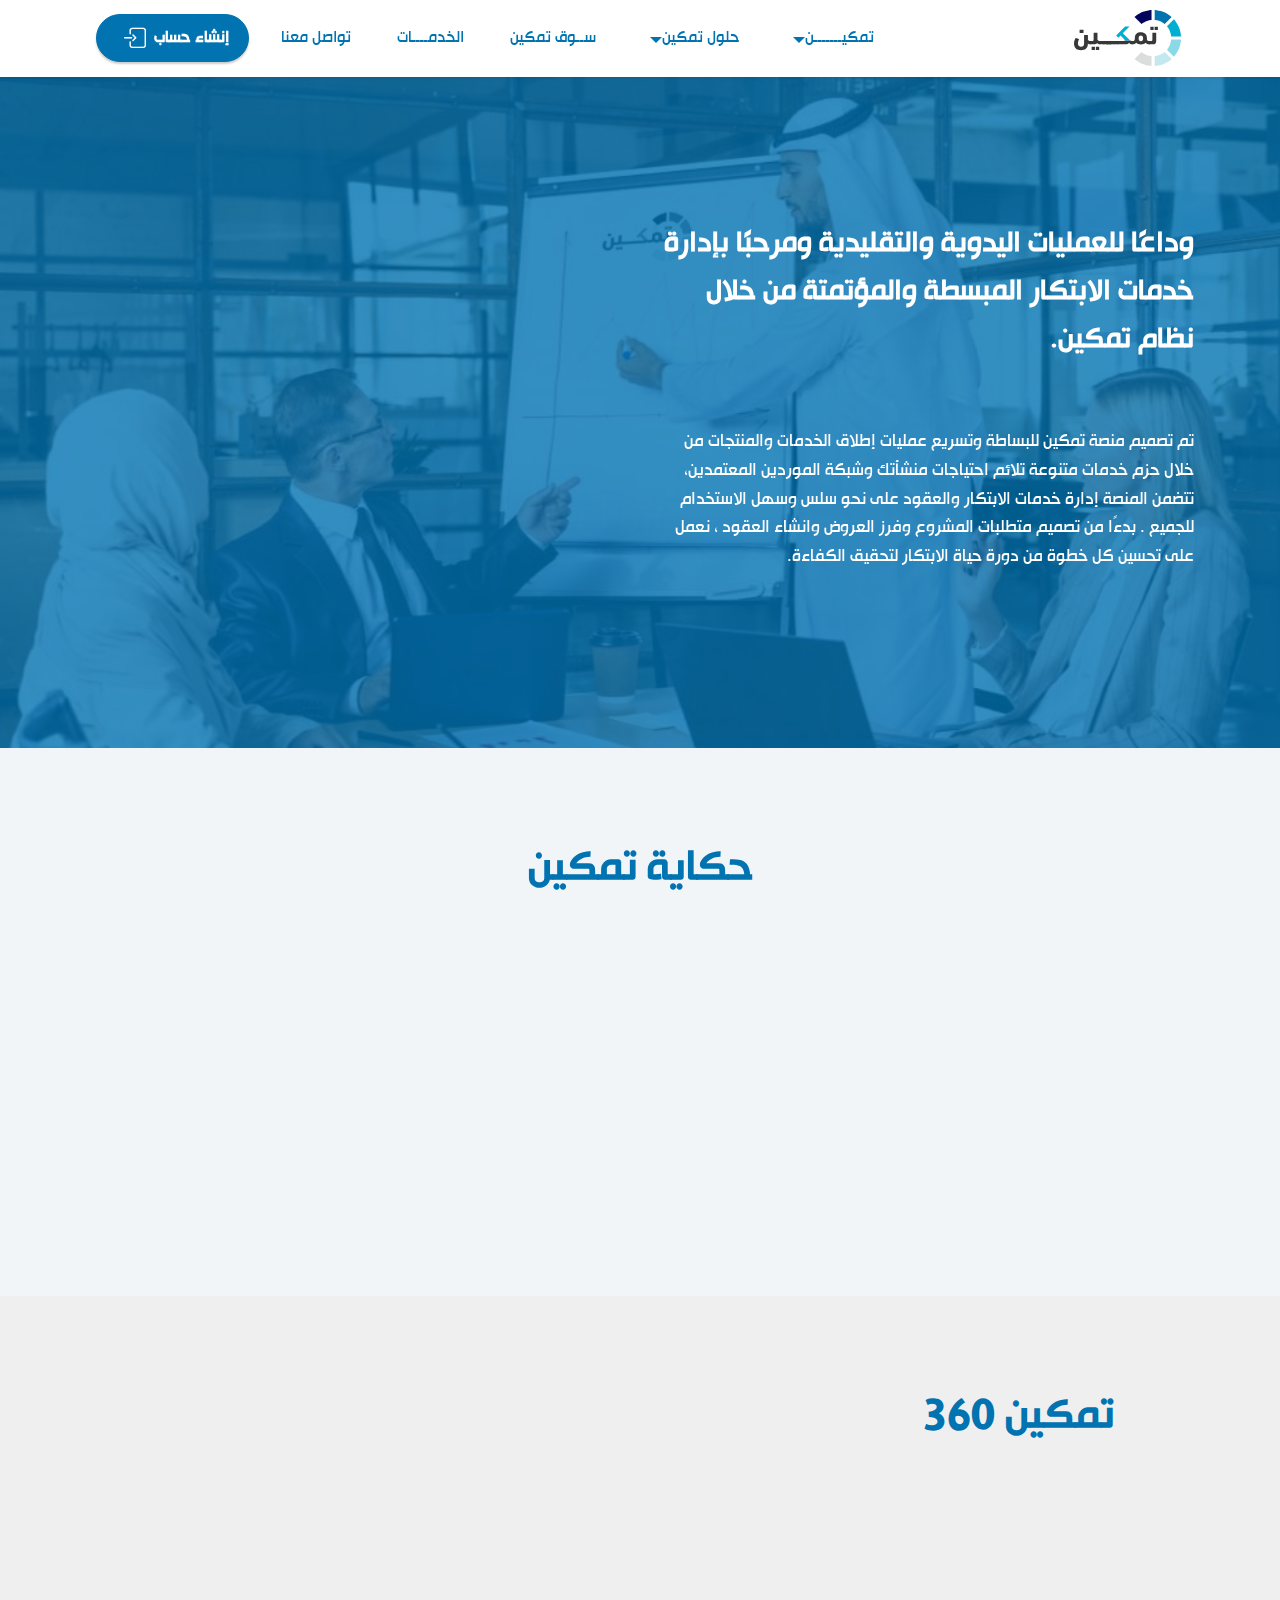
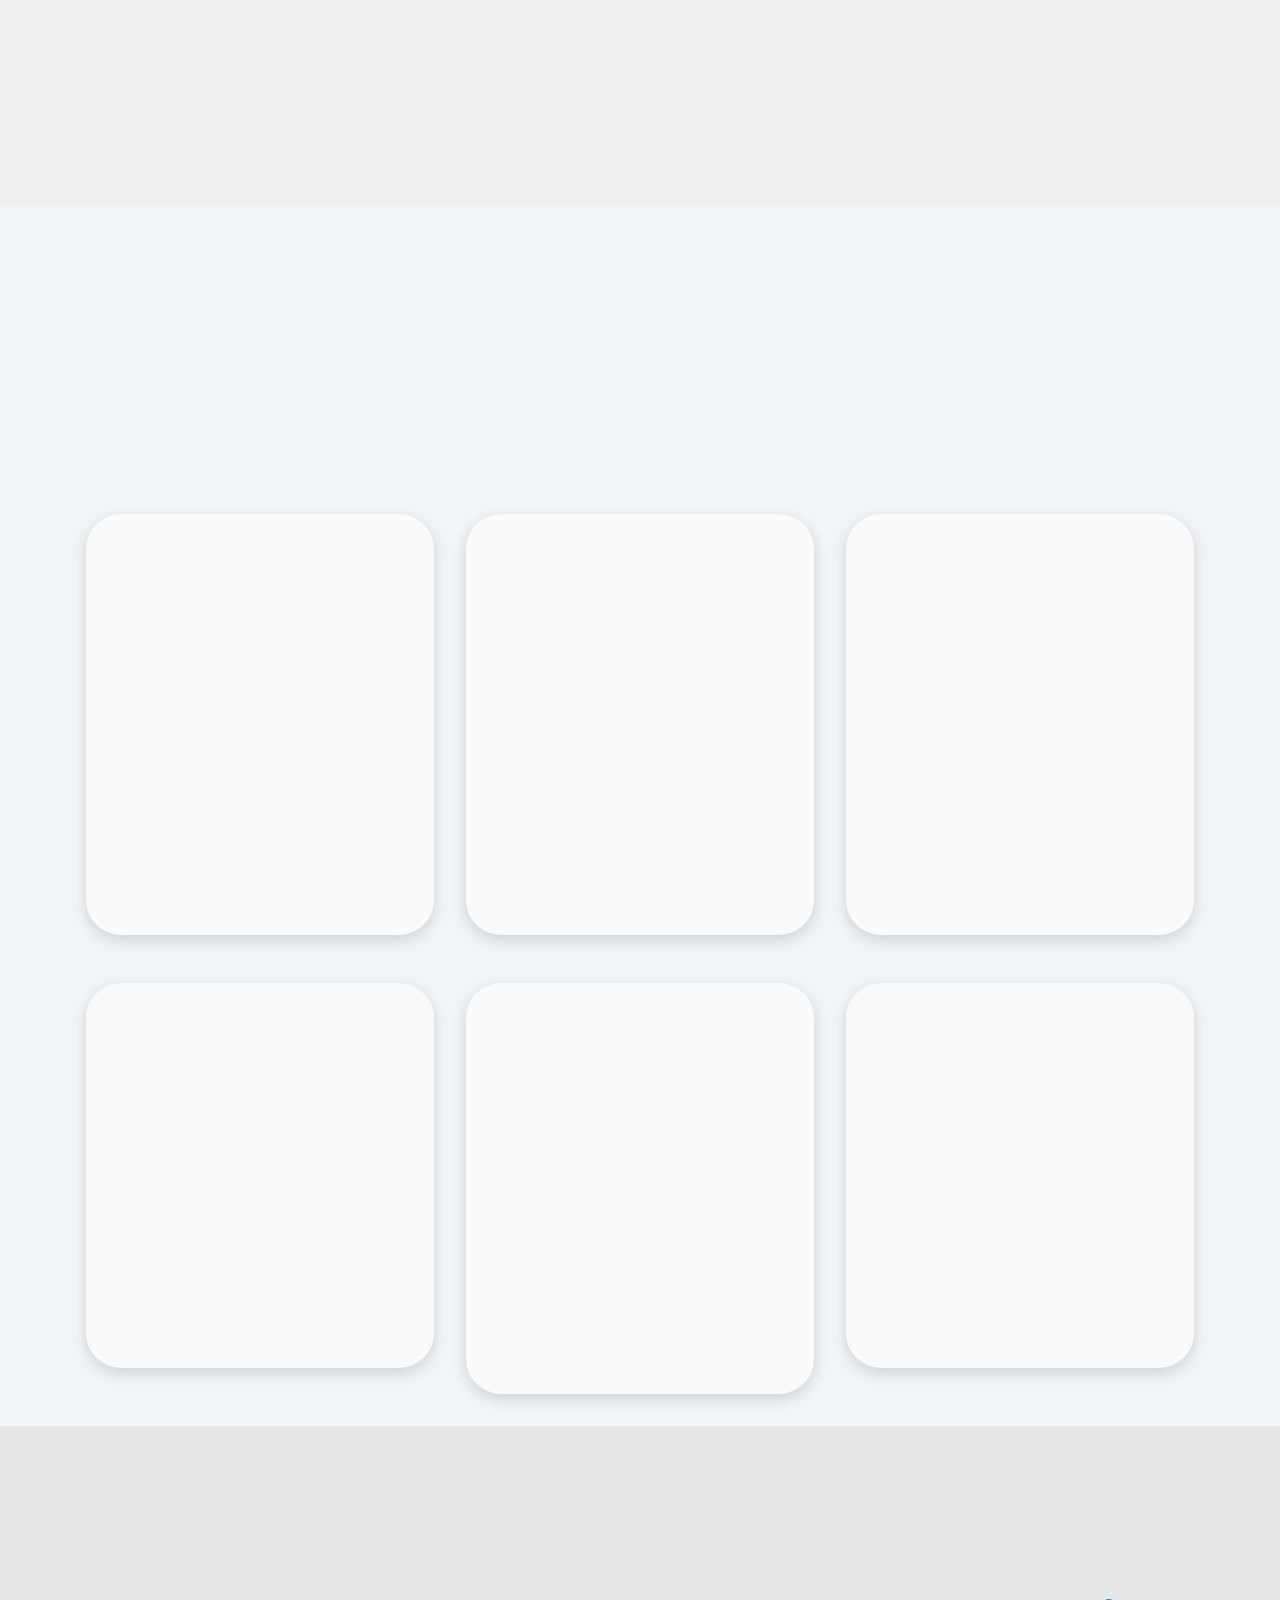
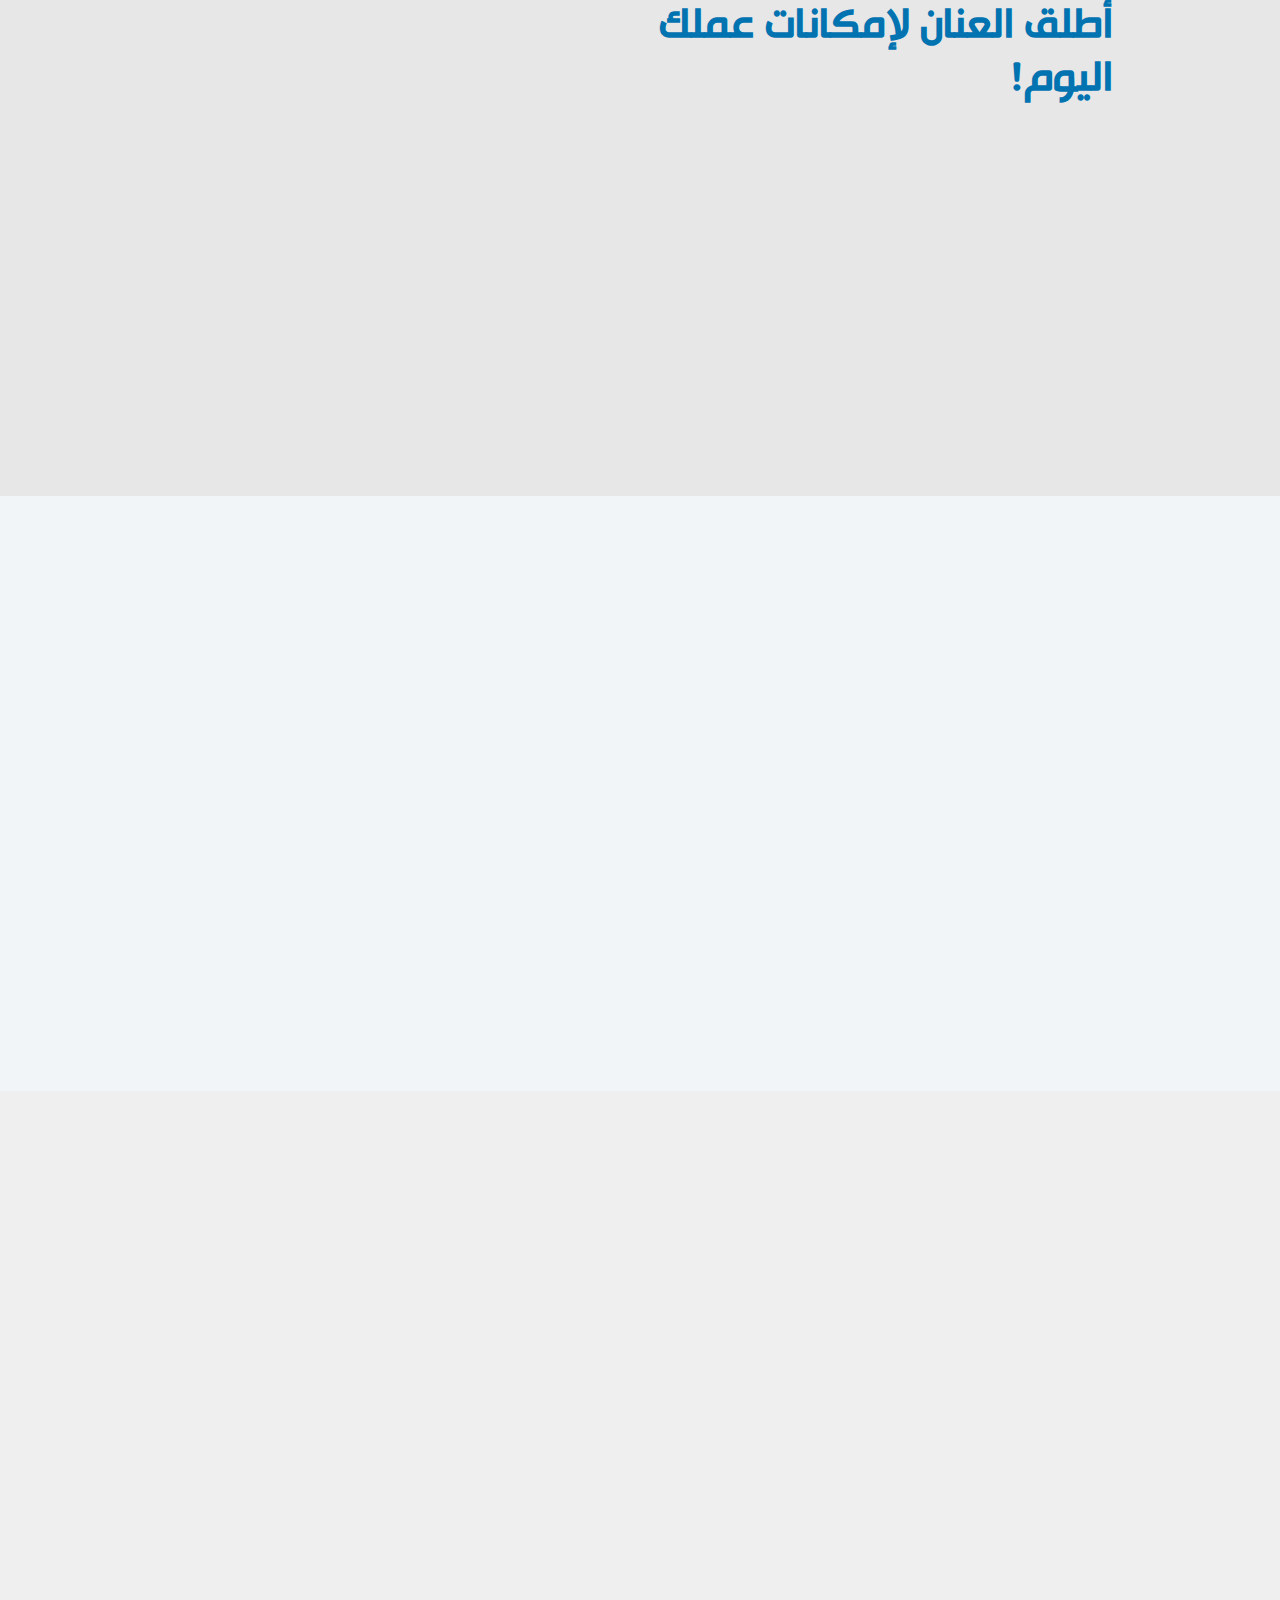
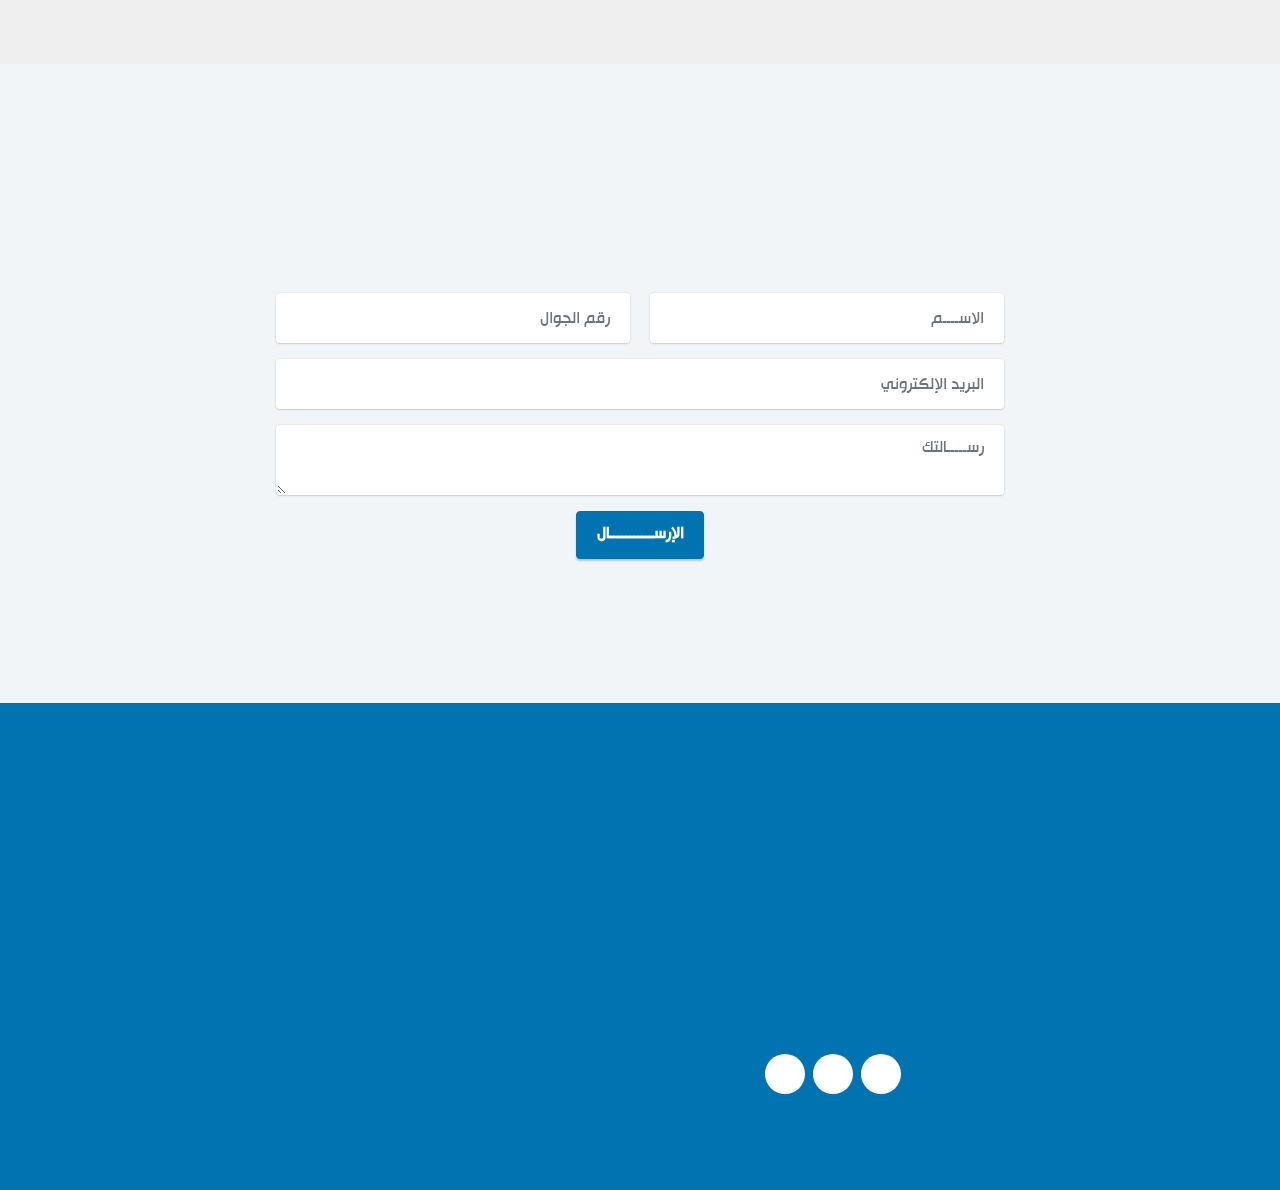
<file: index.html>
<!DOCTYPE html>
<html  >
<head>
  
  <meta charset="UTF-8">
  <meta http-equiv="X-UA-Compatible" content="IE=edge">
  
  <meta name="twitter:card" content="summary_large_image"/>
  <meta name="twitter:image:src" content="">
  <meta property="og:image" content="">
  <meta name="twitter:title" content="Home">
  <meta name="viewport" content="width=device-width, initial-scale=1, minimum-scale=1">
  <link rel="shortcut icon" href="assets/images/tamlogo.svg" type="image/x-icon">
  <meta name="description" content="">
  
  
  <title>Home</title>
  <link rel="stylesheet" href="assets/web/assets/mobirise-icons2/mobirise2.css">
  <link rel="stylesheet" href="assets/web/assets/mobirise-icons-bold/mobirise-icons-bold.css">
  <link rel="stylesheet" href="assets/bootstrap/css/bootstrap.min.css">
  <link rel="stylesheet" href="assets/bootstrap/css/bootstrap-grid.min.css">
  <link rel="stylesheet" href="assets/bootstrap/css/bootstrap-reboot.min.css">
  <link rel="stylesheet" href="assets/parallax/jarallax.css">
  <link rel="stylesheet" href="assets/animatecss/animate.css">
  <link rel="stylesheet" href="assets/dropdown/css/style.css">
  <link rel="stylesheet" href="assets/socicon/css/styles.css">
  <link rel="stylesheet" href="assets/theme/css/style.css">
  <link href="assets/fonts/style.css" rel="stylesheet">
  <link rel="preload" as="style" href="assets/mobirise/css/mbr-additional.css"><link rel="stylesheet" href="assets/mobirise/css/mbr-additional.css" type="text/css">
  
  
  
  
</head>
<body>
  
  <section data-bs-version="5.1" class="menu menu2 cid-u9jFYn6l3q" once="menu" dir="rtl" id="menu2-0">
    
    <nav class="navbar navbar-dropdown navbar-fixed-top navbar-expand-lg">
        <div class="container">
            <div class="navbar-brand">
                <span class="navbar-logo">
                    <a href="index.html">
                        <img src="assets/images/tamlogo.svg" alt="Tamkeen" style="height: 3.5rem;">
                    </a>
                </span>
                
            </div>
            <button class="navbar-toggler" type="button" data-toggle="collapse" data-bs-toggle="collapse" data-target="#navbarSupportedContent" data-bs-target="#navbarSupportedContent" aria-controls="navbarNavAltMarkup" aria-expanded="false" aria-label="Toggle navigation">
                <div class="hamburger">
                    <span></span>
                    <span></span>
                    <span></span>
                    <span></span>
                </div>
            </button>
            <div class="collapse navbar-collapse" id="navbarSupportedContent">
                <ul class="navbar-nav nav-dropdown" data-app-modern-menu="true"><li class="nav-item dropdown"><a class="nav-link link text-primary dropdown-toggle display-4" href="page3.html" data-toggle="dropdown-submenu" data-bs-toggle="dropdown" data-bs-auto-close="outside" aria-expanded="false">تمكيـــــــن</a><div class="dropdown-menu" aria-labelledby="dropdown-101"><a class="text-primary dropdown-item display-4" href="page3.html">حكاية تمكيــــــن</a><a class="text-primary show dropdown-item display-4" href="page5.html">قيادة التحالف</a></div></li>
                    <li class="nav-item dropdown"><a class="nav-link link text-primary dropdown-toggle display-4" href="https://mobiri.se" data-toggle="dropdown-submenu" data-bs-toggle="dropdown" data-bs-auto-close="outside" aria-expanded="false">حلول تمكين</a><div class="dropdown-menu" aria-labelledby="dropdown-463"><a class="text-primary dropdown-item display-4" href="index.html">الشركات الناشئة</a><a class="text-primary show dropdown-item display-4" href="index.html">قطاع الاعمال</a></div></li>
                    <li class="nav-item"><a class="nav-link link text-primary display-4" href="index.html">ســوق تمكين</a>
                    </li><li class="nav-item"><a class="nav-link link text-primary display-4" href="index.html#content4-1s">الخدمــــات</a></li><li class="nav-item"><a class="nav-link link text-primary display-4" href="index.html#form5-1x">تواصل معنا</a></li></ul>
                
                <div class="navbar-buttons mbr-section-btn"><a class="btn btn-primary display-4" href="page4.html"><span class="mbrib-login mbr-iconfont mbr-iconfont-btn"></span> إنشاء حساب&nbsp;&nbsp;</a></div>
            </div>
        </div>
    </nav>
</section>

<section data-bs-version="5.1" class="header2 cid-u9RaafwXzj mbr-parallax-background" dir="rtl" id="header2-1q">

    

    
    <div class="mbr-overlay" style="opacity: 0.8; background-color: rgb(1, 115, 177);"></div>

    <div class="container">
        <div class="row">
            <div class="col-12 col-lg-6">
                <h1 class="mbr-section-title mbr-fonts-style mb-3 display-5"><strong>وداعًا للعمليات اليدوية والتقليدية ومرحبًا بإدارة خدمات الابتكار المبسطة والمؤتمتة من خلال نظام تمكين.
</strong><div><strong><br></strong></div></h1>
                
                <p class="mbr-text mbr-fonts-style display-7">تم تصميم منصة تمكين للبساطة وتسريع عمليات إطلاق الخدمات والمنتجات من خلال حزم خدمات متنوعة تلائم احتياجات منشأتك وشبكة الموردين المعتمدين، تتضمن المنصة إدارة خدمات الابتكار والعقود على نحو سلس وسهل الاستخدام للجميع . بدءًا من تصميم متطلبات المشروع وفرز العروض وانشاء العقود ، نعمل على تحسين كل خطوة من دورة حياة الابتكار لتحقيق الكفاءة.</p>
                
            </div>
        </div>
    </div>
</section>

<section data-bs-version="5.1" class="info3 cid-u9jPo4bsQg" dir="rtl" id="info3-3">

    

    
    

    <div class="container">
        <div class="row justify-content-center">
            <div class="card col-12 col-lg-10">
                <div class="card-wrapper">
                    <div class="card-box align-center">
                        <h4 class="card-title mbr-fonts-style align-center mb-4 display-2">
                            <strong>حكاية تمكين</strong></h4>
                        <p class="mbr-text mbr-fonts-style mb-4 display-7">
                            منصة "تمكين" تعد جزءاً حيوياً من جهود تعزيز البنية التحتية للابتكار وريادة الأعمال في المملكة العربية السعودية. تهدف المنصة إلى تقديم دعم شامل ومتكامل للشركات الناشئة والمتوسطة، وذلك من خلال توفير حزم خدمات مبتكرة تشمل الدعم المالي والتقني والاستشاري. يتمثل الهدف الرئيسي للمنصة في تطوير الشركات ودعمها في رحلتها نحو النجاح والنمو، وذلك من خلال توفير البيئة المناسبة لتطوير الأفكار وتحويلها إلى منتجات وخدمات ناجحة في السوق. بالإضافة إلى ذلك، تسعى منصة "تمكين" إلى توفير الفرص والموارد الضرورية للشباب الطموح ورواد الأعمال، بهدف تحقيق طموحاتهم وتحول أفكارهم إلى واقع ملموس، وتمكينهم من النجاح في بيئة الأعمال التنافسية في المملكة العربية السعودية.</p>
                        <div class="mbr-section-btn mt-3"><a class="btn btn-primary display-4" href="page3.html">المزيـــــــد</a></div>
                    </div>
                </div>
            </div>
        </div>
    </div>
</section>

<section data-bs-version="5.1" class="features15 cid-u9RatpKROA" dir="rtl" id="features16-1r">

    

    
    
    <div class="container">
        <div class="content-wrapper">
            <div class="row align-items-center">
                <div class="col-12 col-lg">
                    <div class="text-wrapper">
                        <h6 class="card-title mbr-fonts-style display-2">
                            <strong>تمكين 360</strong></h6>
                        <p class="mbr-text mbr-fonts-style mb-4 display-4">تم تصميم منصة تمكين للبساطة وتسريع عمليات إطلاق الخدمات والمنتجات من خلال حزم خدمات متنوعة تلائم احتياجات منشأتك وشبكة الموردين المعتمدين، تتضمن المنصة إدارة خدمات الابتكار والعقود على نحو سلس وسهل الاستخدام للجميع . بدءًا من تصميم متطلبات المشروع وفرز العروض وانشاء العقود ، نعمل على تحسين كل خطوة من دورة حياة الابتكار لتحقيق الكفاءة.&nbsp;&nbsp;<br></p>
                        <div class="mbr-section-btn mt-3"><a class="btn btn-primary display-4" href="page2.html">المزيد عن تمكين 360</a></div>
                    </div>
                </div>
                <div class="col-12 col-lg-6">
                    <div class="image-wrapper">
                        <img src="assets/images/saas-dashboard.png" alt="sys">
                    </div>
                </div>
            </div>
        </div>
    </div>
</section>

<section data-bs-version="5.1" class="content4 cid-u9RaucH9k3" dir="rtl" id="content4-1s">
    

    
    
    <div class="container">
        <div class="row justify-content-center">
            <div class="title col-md-12 col-lg-10">
                <h3 class="mbr-section-title mbr-fonts-style align-center mb-4 display-2">
                    <strong>رؤى حقيقية في&nbsp;</strong><strong>إدارة الفُـــرص</strong></h3>
                <h4 class="mbr-section-subtitle align-center mbr-fonts-style mb-4 display-5">لوحة تحكم تمكين تمكن المستخدمين من أداء المهام والأنشطة المختلفة المتعلقة بأعمالهم</h4>
                
            </div>
        </div>
    </div>
</section>

<section data-bs-version="5.1" class="clients2 cid-u9RauVmpgF" dir="rtl" id="clients2-1t">

    

    
    
    <div class="container">
        <div class="row justify-content-center">
            <div class="card col-12 col-md-6 col-lg-4">
                <div class="card-wrapper">
                    <div class="img-wrapper">
                        <img src="assets/images/3286792.png" alt="manag">
                    </div>
                    <div class="card-box align-center">
                        
                        <h5 class="card-title mbr-fonts-style mb-3 display-5"><strong>إدارة الفرص</strong></h5>
                        <p class="mbr-text mbr-fonts-style mb-4 display-4">
                             ادارة الفرص&nbsp; عبر لوحة تحكم ديناميكية تسهل نشر التحديات للشركات الناشئة ضمن مجتمع تمكين.</p>
                        
                    </div>
                </div>
            </div>
            <div class="card col-12 col-md-6 col-lg-4">
                <div class="card-wrapper">
                    <div class="img-wrapper">
                        <img src="assets/images/2452737.png" alt="market">
                    </div>
                    <div class="card-box align-center">
                        
                        <h5 class="card-title mbr-fonts-style mb-3 display-5"><strong>سوق الابتكار</strong></h5>
                        <p class="mbr-text mbr-fonts-style mb-4 display-4">
                             مجموعة من الادوات التقنية من الشركات الناشئة التي يمكن استخدامها في بناء حلول جديدة.</p>
                        
                    </div>
                </div>
            </div>
            <div class="card col-12 col-md-6 col-lg-4">
                <div class="card-wrapper">
                    <div class="img-wrapper">
                        <img src="assets/images/maturity-512.webp" alt="matur">
                    </div>
                    <div class="card-box align-center">
                        
                        <h5 class="card-title mbr-fonts-style mb-3 display-5"><strong>360 تقييم النضج</strong></h5>
                        <p class="mbr-text mbr-fonts-style mb-4 display-4">
                             يتضمن التقييم مجموعة من الاسئلة مصممة لتقييم الوضع الحالي للمنظومة و تسليط الضوء على التحسينات.</p>
                        
                    </div>
                </div>
            </div>
            
        </div>
    </div>
</section>

<section data-bs-version="5.1" class="clients2 cid-u9RavPGOjn" dir="rtl" id="clients2-1u">

    

    
    
    <div class="container">
        <div class="row justify-content-center">
            <div class="card col-12 col-md-6 col-lg-4">
                <div class="card-wrapper">
                    <div class="img-wrapper">
                        <img src="assets/images/pngtree-automation-line-icon-vector-png-image-6675340.png" alt="auto">
                    </div>
                    <div class="card-box align-center">
                        
                        <h5 class="card-title mbr-fonts-style mb-3 display-5"><strong>التطوير و الأتمتة</strong></h5>
                        <p class="mbr-text mbr-fonts-style mb-4 display-4">
                             تتضمن مجموعة من الادوات و التقنيات التي تستخدم الذكاء الاصطناعي لأتمتت العمليات.</p>
                        
                    </div>
                </div>
            </div>
            <div class="card col-12 col-md-6 col-lg-4">
                <div class="card-wrapper">
                    <div class="img-wrapper">
                        <img src="assets/images/1165098.png" alt="gate">
                    </div>
                    <div class="card-box align-center">
                        
                        <h5 class="card-title mbr-fonts-style mb-3 display-5"><strong>أدوات الدخول الى السوق</strong></h5>
                        <p class="mbr-text mbr-fonts-style mb-4 display-4">
                             مجموعة من الادوات و التقنيات التي تستخدم الذكاء الاصطناعي لتسهيل و ادارة عملية اختراق السوق.</p>
                        
                    </div>
                </div>
            </div>
            <div class="card col-12 col-md-6 col-lg-4">
                <div class="card-wrapper">
                    <div class="img-wrapper">
                        <img src="assets/images/3200687.png" alt="Mobirise Website Builder">
                    </div>
                    <div class="card-box align-center">
                        
                        <h5 class="card-title mbr-fonts-style mb-3 display-5"><strong>أدوات التعاون</strong></h5>
                        <p class="mbr-text mbr-fonts-style mb-4 display-4">
                             منصة تشاركية لتبادل الافكار الابتكارية ضمن مجتمع تمكين.</p>
                        
                    </div>
                </div>
            </div>
            
        </div>
    </div>
</section>

<section data-bs-version="5.1" class="features15 cid-u9RaGINkoO" dir="rtl" id="features16-1v">

    

    
    
    <div class="container">
        <div class="content-wrapper">
            <div class="row align-items-center">
                <div class="col-12 col-lg">
                    <div class="text-wrapper">
                        <h6 class="card-title mbr-fonts-style display-2"><strong>أطلق العنان لإمكانات عملك اليوم!</strong></h6>
                        <p class="mbr-text mbr-fonts-style mb-4 display-4">
                             ut aliquip ex ea commodo consequat.Lorem ipsum dolor sit amet, consectetur adipiscing elit, sed do incididunt ut labore et dolore magna aliqua. Ut enim ad minim veniam, quis nostrud exercitation ullamco laboris nisi ut aliquip ex ea commodo consequat.Lorem i</p>
                        <div class="mbr-section-btn mt-3"><a class="btn btn-primary display-4" href="index.html">إبـــــــداء معنا اليوم</a></div>
                    </div>
                </div>
                <div class="col-12 col-lg-5">
                    <div class="image-wrapper">
                        <img src="assets/images/group-465.png" alt="Img">
                    </div>
                </div>
            </div>
        </div>
    </div>
</section>

<section data-bs-version="5.1" class="clients1 cid-ua4qb6xpgi" id="clients1-2s">
    
    <div class="images-container container">
        <div class="mbr-section-head">
            <h3 class="mbr-section-title mbr-fonts-style align-center mb-0 display-2">شركات تحالف تمكين</h3>
            
            
        </div>
        <div class="row justify-content-center mt-4">
            <div class="col-md-3 card">
                <img src="assets/images/l4.png" alt="l">
            </div>
            <div class="col-md-3 card">
                <img src="assets/images/l5.png" alt="l">
            </div>
            <div class="col-md-3 card">
                <img src="assets/images/l3.png" alt="l">
            </div>
            <div class="col-md-3 card">
                <img src="assets/images/l2.png" alt="l">
            </div>
            <div class="col-md-3 card">
                <img src="assets/images/l1.png" alt="l">
            </div>
            
            
            
        </div>
    </div>
</section>

<section data-bs-version="5.1" class="clients1 cid-ua4oJhhH7W" id="clients1-2r">
    
    <div class="images-container container">
        <div class="mbr-section-head">
            <h3 class="mbr-section-title mbr-fonts-style align-center mb-0 display-2">
                الرعاة و الداعمين</h3>
            
            
        </div>
        <div class="row justify-content-center mt-4">
            <div class="col-md-3 card">
                <img src="assets/images/logo-placeholder-image.png" alt="l">
            </div>
            <div class="col-md-3 card">
                <img src="assets/images/logo-placeholder-image.png" alt="l">
            </div>
            <div class="col-md-3 card">
                <img src="assets/images/logo-placeholder-image.png" alt="l">
            </div>
            <div class="col-md-3 card">
                <img src="assets/images/logo-placeholder-image.png" alt="l">
            </div>
            <div class="col-md-3 card">
                <img src="assets/images/logo-placeholder-image.png" alt="l">
            </div>
            <div class="col-md-3 card">
                <img src="assets/images/logo-placeholder-image.png" alt="l">
            </div>
            
            
        </div>
    </div>
</section>

<section data-bs-version="5.1" class="form5 cid-u9RaJ12XXU" dir="rtl" id="form5-1x">
    
    
    <div class="container">
        <div class="mbr-section-head">
            <h3 class="mbr-section-title mbr-fonts-style align-center mb-0 display-2">
                تواصل معنا</h3>
            
        </div>
        <div class="row justify-content-center mt-4">
            <div class="col-lg-8 mx-auto mbr-form" data-form-type="formoid">
                <form action="https://mobirise.eu/" method="POST" class="mbr-form form-with-styler" data-form-title="Form Name"><input type="hidden" name="email" data-form-email="true" value="orfsSbB1bqSSAdm+E8SP7KRdoo99d5CLGS6jwluiiZphGIdOxFDFjKXpj7r+0lro7SAxrxTScNun6/V999jGdMXK1Oz+9F0UHWE7Ivrbphog05XMfkp8DYaxVuebU5h4">
                    <div class="row">
                        <div hidden="hidden" data-form-alert="" class="alert alert-success col-12">شكرا، سيتم التواصل معكم قريبا</div>
                        <div hidden="hidden" data-form-alert-danger="" class="alert alert-danger col-12">
                            Oops...! some problem!
                        </div>
                    </div>
                    <div class="dragArea row">
                        <div class="col-md col-sm-12 form-group mb-3" data-for="name">
                            <input type="text" name="name" placeholder="الاســــم" data-form-field="name" class="form-control" value="" id="name-form5-1x">
                        </div>
                        <div class="col-md col-sm-12 form-group mb-3" data-for="email">
                            <input type="email" name="email" placeholder="رقم الجوال" data-form-field="email" class="form-control" value="" id="email-form5-1x">
                        </div>
                        <div class="col-12 form-group mb-3" data-for="url">
                            <input type="url" name="url" placeholder="البريد الإلكتروني" data-form-field="url" class="form-control" value="" id="url-form5-1x">
                        </div>
                        <div class="col-12 form-group mb-3" data-for="textarea">
                            <textarea name="textarea" placeholder="رســـــالتك" data-form-field="textarea" class="form-control" id="textarea-form5-1x"></textarea>
                        </div>
                        <div class="col-lg-12 col-md-12 col-sm-12 align-center mbr-section-btn"><button type="submit" class="btn btn-primary display-4">الإرســـــــــــال</button></div>
                    </div>
                </form>
            </div>
        </div>
    </div>
</section>

<section data-bs-version="5.1" class="footer4 cid-u9kbFINhS2" dir="rtl" once="footers" id="footer4-b">

    

    
    
    <div class="container">
        <div class="row mbr-white">
            <div class="col-6 col-lg-3">
                <div class="media-wrap col-md-8 col-12">
                    <a href="index.html">
                        <img src="assets/images/tamlogowhite.svg" alt="footerlogo">
                    </a>
                </div>
            </div>
            <div class="col-12 col-md-6 col-lg-3">
                <h5 class="mbr-section-subtitle mbr-fonts-style mb-2 display-7">
                    <strong>عن تمكين</strong></h5>
                <p class="mbr-text mbr-fonts-style mb-4 display-4">
                    تهدف تمكين الى تسريع النضوج المؤسسي و الابتكاري وتعزيز النمو والنبوغ من خلال نشر مناهج الابتكار المفتوح وتقديم حزم خدمات مبتكرة لقطاع الأعمال وتأهيل الشركات الناشئة لتحقيق الإزدهار والاستدامة.</p>
                <h5 class="mbr-section-subtitle mbr-fonts-style mb-3 display-7">
                    <strong>Follow Us</strong>
                </h5>
                <div class="social-row display-7">
                    <div class="soc-item">
                        <a href="https://twitter.com/" target="_blank">
                            <span class="mbr-iconfont socicon-xing socicon"></span>
                        </a>
                    </div>
                    <div class="soc-item">
                        <a href="https://snap.com" target="_blank">
                            <span class="mbr-iconfont socicon-snapchat socicon"></span>
                        </a>
                    </div>
                    <div class="soc-item">
                        <a href="https://www.linkedin.com" target="_blank">
                            <span class="mbr-iconfont socicon-linkedin socicon"></span>
                        </a>
                    </div>
                    
                </div>
            </div>
            <div class="col-12 col-md-6 col-lg-3">
                <h5 class="mbr-section-subtitle mbr-fonts-style mb-2 display-7"><strong>روابط سريعة</strong></h5>
                <ul class="list mbr-fonts-style display-4">
                    <li class="mbr-text item-wrap"><span style="font-size: 1.1rem;"><a href="index.html" class="text-white text-primary">خدمة&nbsp; العملاء</a></span></li><li class="mbr-text item-wrap"><span style="font-size: 1.1rem;"><a href="index.html" class="text-white text-primary">الأسئلة الشائعة</a></span></li><li class="mbr-text item-wrap"><span style="font-size: 1.1rem;"><a href="index.html" class="text-white text-primary">ملفات تهمك</a></span></li><li class="mbr-text item-wrap"><span style="font-size: 1.1rem;"><a href="index.html" class="text-white text-primary">سياسة الإستخدام و الخصوصية</a></span><br></li>
                </ul>
            </div>
            <div class="col-12 col-md-6 col-lg-3">
                <h5 class="mbr-section-subtitle mbr-fonts-style mb-2 display-7">
                    <strong>العنوان</strong></h5>
                <ul class="list mbr-fonts-style display-4">
                    <li class="mbr-text item-wrap" style="direction: ltr; ">Lorem ipsum dolor sit amet, consectetur adipiscing elit, sed do eiusmod tempor incididunt ut labore et dolore magna aliqua.</li>
                </ul>
            </div>
            
        </div>
    </div>
</section><section><a href="https://mobiri.se"></a><a href="https://mobiri.se"></a></section><script src="assets/bootstrap/js/bootstrap.bundle.min.js"></script>  <script src="assets/parallax/jarallax.js"></script>  <script src="assets/smoothscroll/smooth-scroll.js"></script>  <script src="assets/ytplayer/index.js"></script>  <script src="assets/dropdown/js/navbar-dropdown.js"></script>  <script src="assets/theme/js/script.js"></script>  <script src="assets/formoid/formoid.min.js"></script>  
  
  
 <div id="scrollToTop" class="scrollToTop mbr-arrow-up"><a style="text-align: center;"><i class="mbr-arrow-up-icon mbr-arrow-up-icon-cm cm-icon cm-icon-smallarrow-up"></i></a></div>
    <input name="animation" type="hidden">
  </body>
</html>
</file>
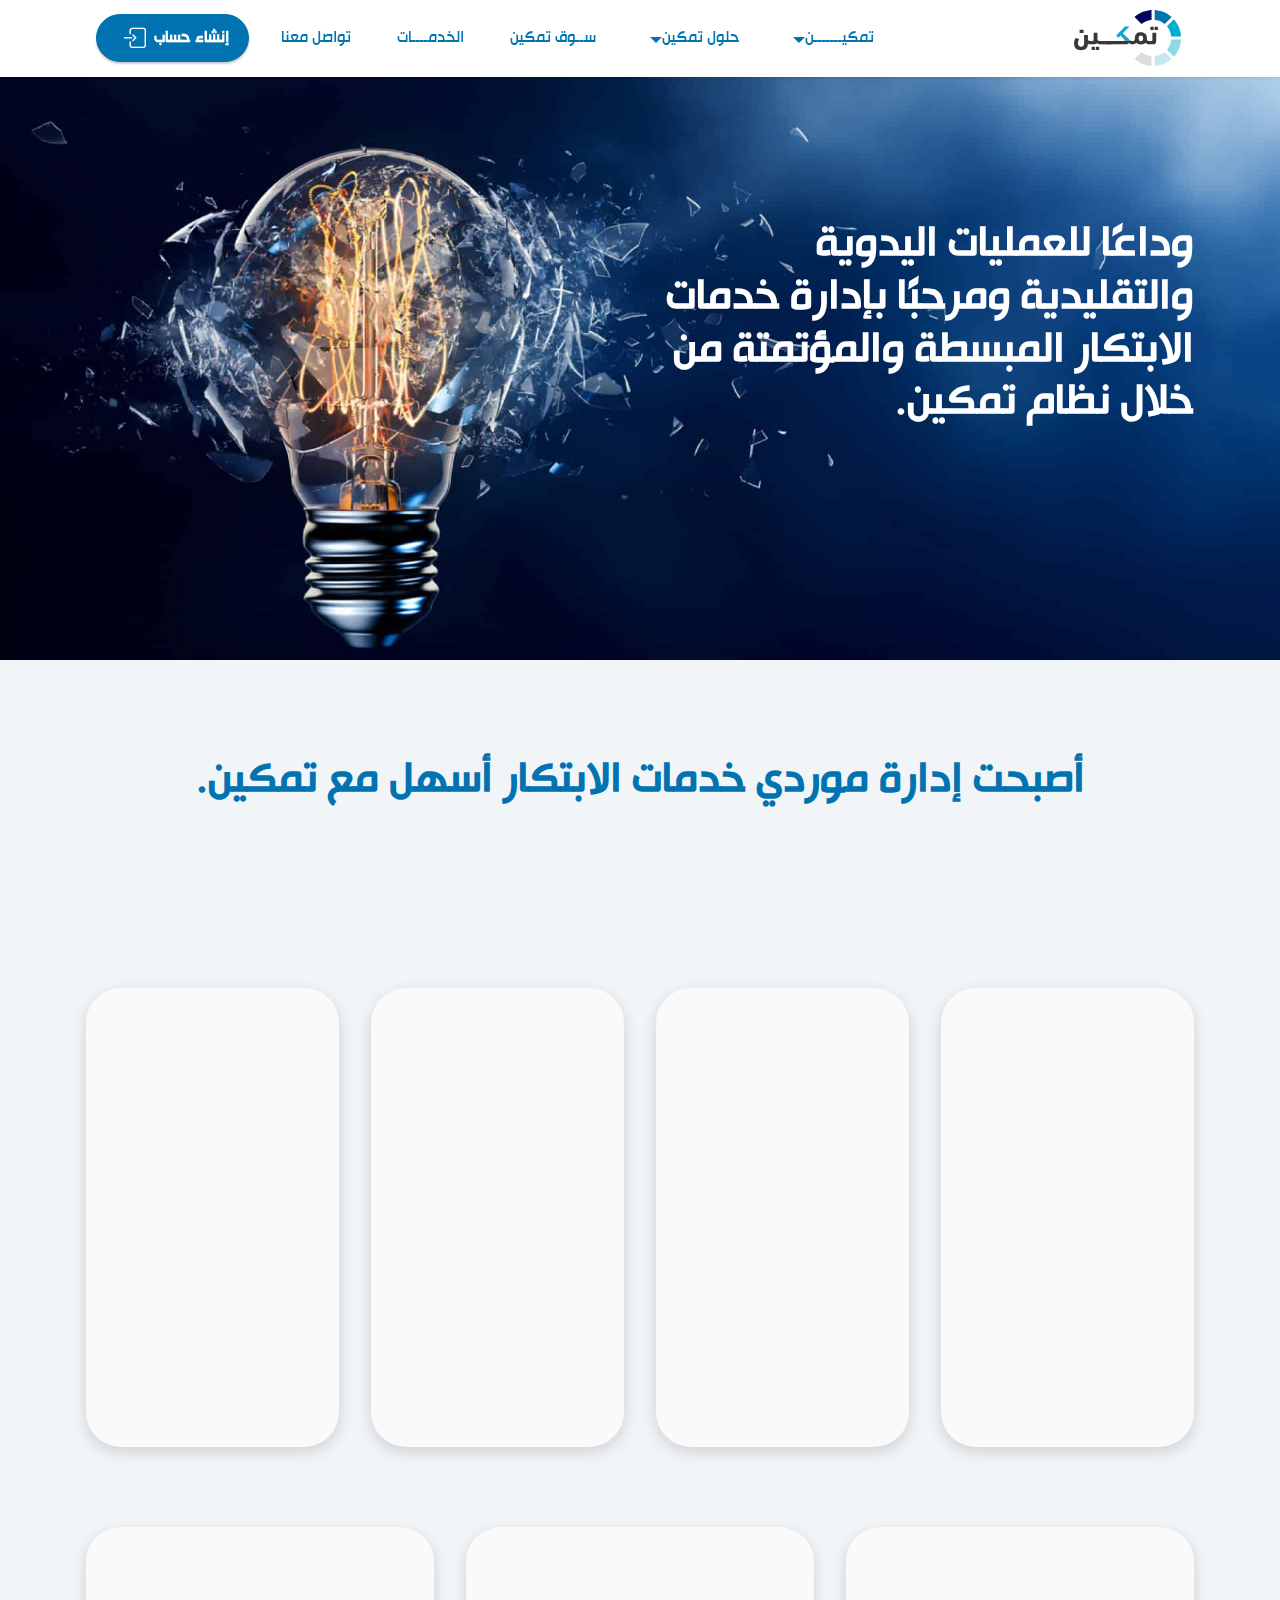
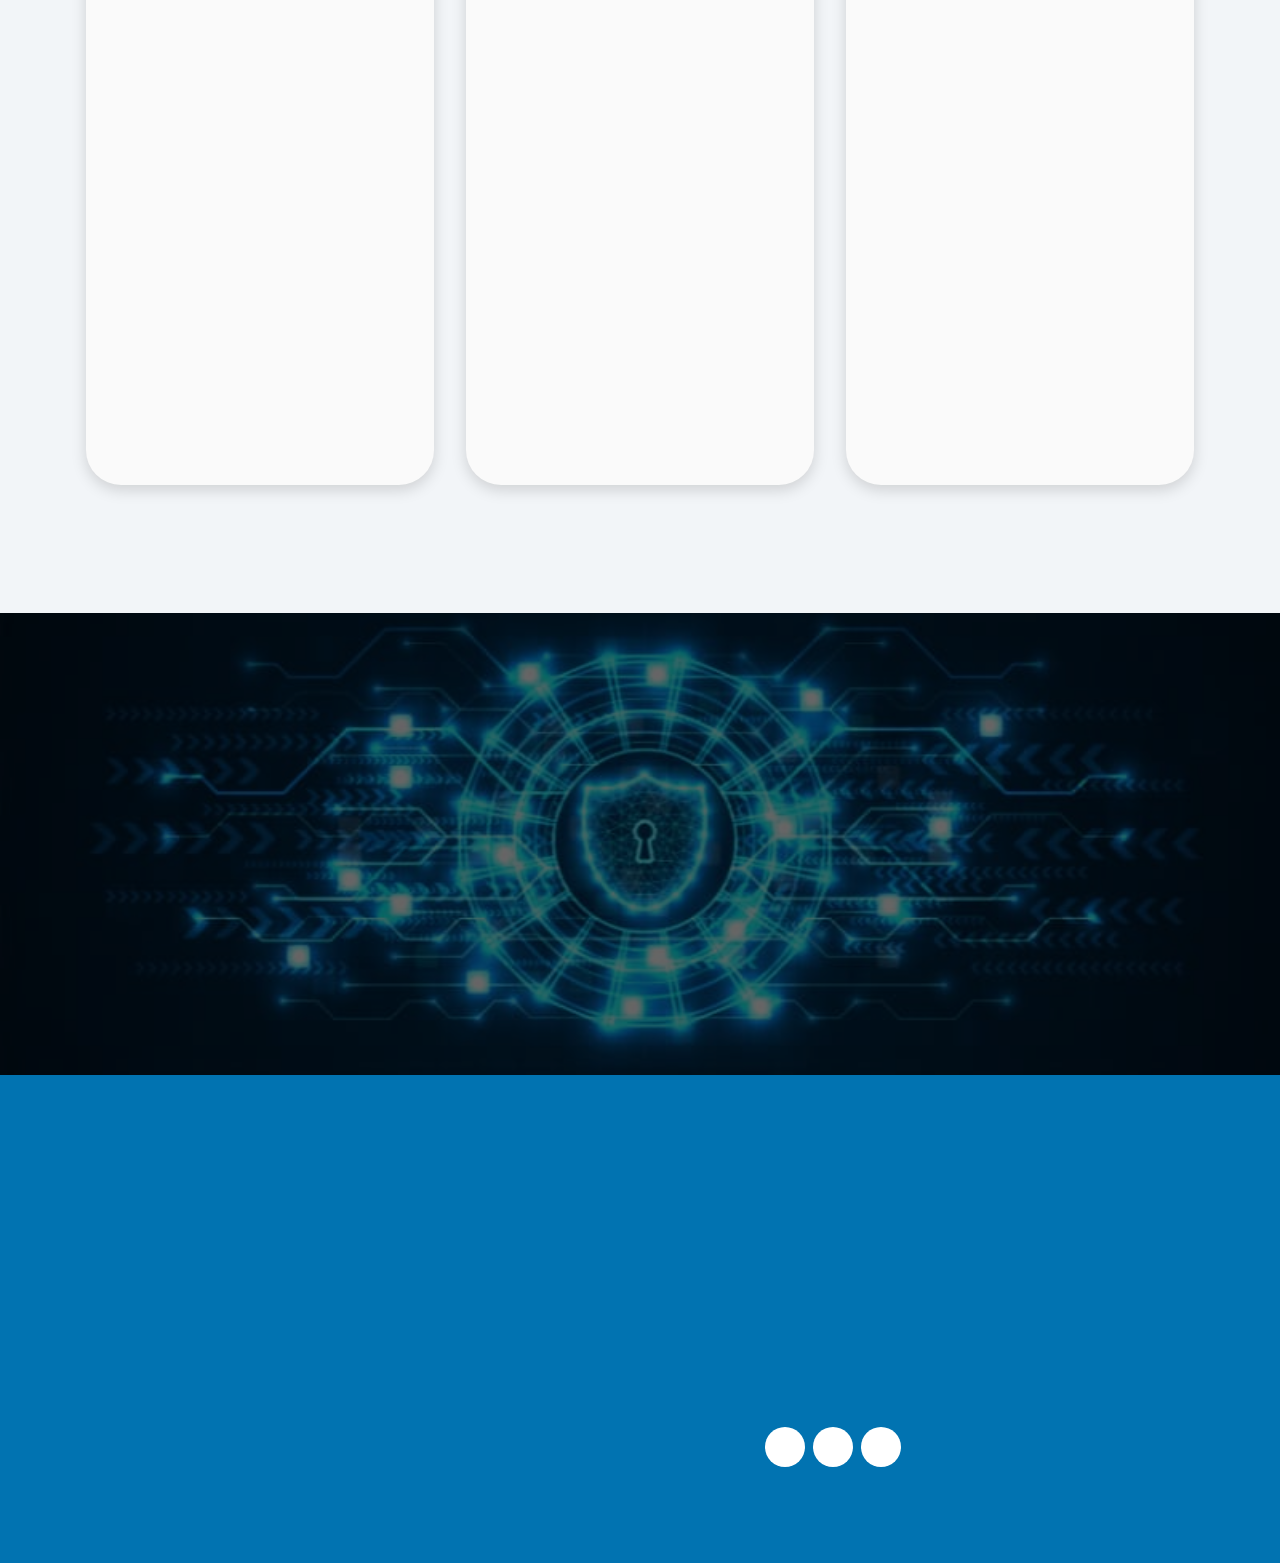
<file: page2.html>
<!DOCTYPE html>
<html  >
<head>
  
  <meta charset="UTF-8">
  <meta http-equiv="X-UA-Compatible" content="IE=edge">
  
  <meta name="twitter:card" content="summary_large_image"/>
  <meta name="twitter:image:src" content="">
  <meta property="og:image" content="">
  <meta name="twitter:title" content="360">
  <meta name="viewport" content="width=device-width, initial-scale=1, minimum-scale=1">
  <link rel="shortcut icon" href="assets/images/tamlogo.svg" type="image/x-icon">
  <meta name="description" content="">
  
  
  <title>360</title>
  <link rel="stylesheet" href="assets/web/assets/mobirise-icons2/mobirise2.css">
  <link rel="stylesheet" href="assets/web/assets/mobirise-icons-bold/mobirise-icons-bold.css">
  <link rel="stylesheet" href="assets/bootstrap/css/bootstrap.min.css">
  <link rel="stylesheet" href="assets/bootstrap/css/bootstrap-grid.min.css">
  <link rel="stylesheet" href="assets/bootstrap/css/bootstrap-reboot.min.css">
  <link rel="stylesheet" href="assets/parallax/jarallax.css">
  <link rel="stylesheet" href="assets/animatecss/animate.css">
  <link rel="stylesheet" href="assets/dropdown/css/style.css">
  <link rel="stylesheet" href="assets/socicon/css/styles.css">
  <link rel="stylesheet" href="assets/theme/css/style.css">
  <link href="assets/fonts/style.css" rel="stylesheet">
  <link rel="preload" as="style" href="assets/mobirise/css/mbr-additional.css"><link rel="stylesheet" href="assets/mobirise/css/mbr-additional.css" type="text/css">
  
  
  
  
</head>
<body>
  
  <section data-bs-version="5.1" class="menu menu2 cid-u9QdJx47Vb" once="menu" dir="rtl" id="menu2-11">
    
    <nav class="navbar navbar-dropdown navbar-fixed-top navbar-expand-lg">
        <div class="container">
            <div class="navbar-brand">
                <span class="navbar-logo">
                    <a href="index.html">
                        <img src="assets/images/tamlogo.svg" alt="Tamkeen" style="height: 3.5rem;">
                    </a>
                </span>
                
            </div>
            <button class="navbar-toggler" type="button" data-toggle="collapse" data-bs-toggle="collapse" data-target="#navbarSupportedContent" data-bs-target="#navbarSupportedContent" aria-controls="navbarNavAltMarkup" aria-expanded="false" aria-label="Toggle navigation">
                <div class="hamburger">
                    <span></span>
                    <span></span>
                    <span></span>
                    <span></span>
                </div>
            </button>
            <div class="collapse navbar-collapse" id="navbarSupportedContent">
                <ul class="navbar-nav nav-dropdown" data-app-modern-menu="true"><li class="nav-item dropdown"><a class="nav-link link text-primary dropdown-toggle display-4" href="page3.html" data-toggle="dropdown-submenu" data-bs-toggle="dropdown" data-bs-auto-close="outside" aria-expanded="false">تمكيـــــــن</a><div class="dropdown-menu" aria-labelledby="dropdown-101"><a class="text-primary dropdown-item display-4" href="page3.html">حكاية تمكيــــــن</a><a class="text-primary show dropdown-item display-4" href="page5.html">قيادة التحالف</a></div></li>
                    <li class="nav-item dropdown"><a class="nav-link link text-primary dropdown-toggle display-4" href="https://mobiri.se" data-toggle="dropdown-submenu" data-bs-toggle="dropdown" data-bs-auto-close="outside" aria-expanded="false">حلول تمكين</a><div class="dropdown-menu" aria-labelledby="dropdown-463"><a class="text-primary dropdown-item display-4" href="index.html">الشركات الناشئة</a><a class="text-primary show dropdown-item display-4" href="index.html">قطاع الاعمال</a></div></li>
                    <li class="nav-item"><a class="nav-link link text-primary display-4" href="index.html">ســوق تمكين</a>
                    </li><li class="nav-item"><a class="nav-link link text-primary display-4" href="index.html#content4-1s">الخدمــــات</a></li><li class="nav-item"><a class="nav-link link text-primary display-4" href="index.html#form5-1x">تواصل معنا</a></li></ul>
                
                <div class="navbar-buttons mbr-section-btn"><a class="btn btn-primary display-4" href="page4.html"><span class="mbrib-login mbr-iconfont mbr-iconfont-btn"></span> إنشاء حساب&nbsp;&nbsp;</a></div>
            </div>
        </div>
    </nav>
</section>

<section data-bs-version="5.1" class="header2 cid-u9QdNJ4pUc mbr-parallax-background" dir="rtl" id="header2-1d">

    

    
    

    <div class="container">
        <div class="row">
            <div class="col-12 col-lg-6">
                <h1 class="mbr-section-title mbr-fonts-style mb-3 display-2"><strong>وداعًا للعمليات اليدوية والتقليدية ومرحبًا بإدارة خدمات الابتكار المبسطة والمؤتمتة من خلال نظام تمكين.
</strong><div><strong><br></strong></div></h1>
                
                
                
            </div>
        </div>
    </div>
</section>

<section data-bs-version="5.1" dir="rtl" class="gallery3 cid-u9Qt1YZhD7" id="gallery3-1j">
    
    
    <div class="container">
        <div class="mbr-section-head">
            <h4 class="mbr-section-title mbr-fonts-style align-center mb-0 display-2"><strong>أصبحت إدارة موردي خدمات الابتكار أسهل مع تمكين.</strong><br><strong><br></strong></h4>
            <h5 class="mbr-section-subtitle mbr-fonts-style align-center mb-0 mt-2 display-7">تم تصميم منصة تمكين للبساطة وتسريع عمليات إطلاق الخدمات والمنتجات من خلال حزم خدمات متنوعة تلائم احتياجات منشأتك وشبكة الموردين المعتمدين، تتضمن المنصة إدارة خدمات الابتكار والعقود على نحو سلس وسهل الاستخدام للجميع . بدءًا من تصميم متطلبات المشروع وفرز العروض وانشاء العقود ، نعمل على تحسين كل خطوة من دورة حياة الابتكار لتحقيق الكفاءة.</h5>
        </div>
        <div class="row mt-4">
            <div class="item features-image сol-12 col-md-6 col-lg-3">
                <div class="item-wrapper">
                    <div class="item-img">
                        <img src="assets/images/ai-1.jpeg" alt="ai">
                    </div>
                    <div class="item-content">
                        <h5 class="item-title mbr-fonts-style display-7"><strong>الفحص بالذكاء الصناعي</strong></h5>
                        
                        <p class="mbr-text mbr-fonts-style mt-3 display-7">الآن افحص مئات العروض في اقل من دقيقة و إجراء الفحص الفني والتقييم المالي قبل تحديد موعد للمقابلة&nbsp;<br></p>
                    </div>
                    
                </div>
            </div>
            <div class="item features-image сol-12 col-md-6 col-lg-3">
                <div class="item-wrapper">
                    <div class="item-img">
                        <img src="assets/images/download-2.jpeg" alt="eval">
                    </div>
                    <div class="item-content">
                        <h5 class="item-title mbr-fonts-style display-7"><strong>تقييم العروض</strong></h5>
                        
                        <p class="mbr-text mbr-fonts-style mt-3 display-7">تقييم المهارات والخبرات وإجراء التقييم المالي والفحص الفني للعروض قبل تحدي موعد المقابلة&nbsp;<br></p>
                    </div>
                    
                </div>
            </div>
            <div class="item features-image сol-12 col-md-6 col-lg-3">
                <div class="item-wrapper">
                    <div class="item-img">
                        <img src="assets/images/anti-fraud-and-payments-handling-1.png" alt="fraud">
                    </div>
                    <div class="item-content">
                        <h5 class="item-title mbr-fonts-style display-7"><strong>منع الاحتيال</strong></h5>
                        
                        <p class="mbr-text mbr-fonts-style mt-3 display-7">&nbsp;تعريف أدوات منع الاحتيال والتأكد من صحة المعلومات الخاصة بالموردين.&nbsp;<br></p>
                    </div>
                    
                </div>
            </div>
            <div class="item features-image сol-12 col-md-6 col-lg-3">
                <div class="item-wrapper">
                    <div class="item-img">
                        <img src="assets/images/condeco-blog-5.jpeg" alt="videocall" title="">
                    </div>
                    <div class="item-content">
                        <h5 class="item-title mbr-fonts-style display-7"><strong>مقابلات فيديو متكاملة</strong></h5>
                        
                        <p class="mbr-text mbr-fonts-style mt-3 display-7">ادوات ترجمة فورية مدعومة بالذكاء الصناعي للتواصل مع الموردين<br></p>
                    </div>
                    
                </div>
            </div>
            
            
        </div>
    </div>
</section>

<section data-bs-version="5.1" class="gallery3 cid-u9QwdooaKG" dir="rtl" id="gallery3-1l">
    
    
    <div class="container">
        
        <div class="row mt-4">
            <div class="item features-image сol-12 col-md-6 col-lg-4">
                <div class="item-wrapper">
                    <div class="item-img">
                        <img src="assets/images/thumbnail-what-is-a-relational-database.webp" alt="database">
                    </div>
                    <div class="item-content">
                        <h5 class="item-title mbr-fonts-style display-7"><strong>قاعدة بيانات لمقدمي الخدمات</strong></h5>
                        
                        <p class="mbr-text mbr-fonts-style mt-3 display-7">قم ببناء مستودع مقدمي الخدمات الخاص بمنشأتك.&nbsp;<br></p>
                    </div>
                    
                </div>
            </div>
            <div class="item features-image сol-12 col-md-6 col-lg-4">
                <div class="item-wrapper">
                    <div class="item-img">
                        <img src="assets/images/14-03-19-dashboardfaster-012x.png" alt="faster">
                    </div>
                    <div class="item-content">
                        <h5 class="item-title mbr-fonts-style display-7"><strong>أسرع بعشر مرات</strong></h5>
                        
                        <p class="mbr-text mbr-fonts-style mt-3 display-7">حلولنا اسرع بعشر مرات من الحلول التقليدية بدءً من إدارة الابتكار والمورين و إدارة العقود وقياس الأداء.&nbsp;&nbsp;<br></p>
                    </div>
                    
                </div>
            </div>
            <div class="item features-image сol-12 col-md-6 col-lg-4">
                <div class="item-wrapper">
                    <div class="item-img">
                        <img src="assets/images/document-digitization-important-and-digitize-more-effectively-scaled.webp" alt="digi">
                    </div>
                    <div class="item-content">
                        <h5 class="item-title mbr-fonts-style display-7"><strong>رقمنة عمليات الموردين</strong></h5>
                        
                        <p class="mbr-text mbr-fonts-style mt-3 display-7">مراقبة وتحسين أداء الموردين
<br>توفير65% من الوقت المهدر في إدارة الموردين.
<br>إجراءات توريد ذكية مدعومة بتقنيات الذكاء االصطناعي
<br>إتخاذ قرارات مدروسة في توريد الخدمات&nbsp;&nbsp;<br></p>
                    </div>
                    
                </div>
            </div>
            
        </div>
    </div>
</section>

<section data-bs-version="5.1" class="info3 cid-u9QvmCkKYN" id="info3-1k">

    

    
    <div class="mbr-overlay" style="opacity: 0.6; background-color: rgb(0, 0, 0);">
    </div>

    <div class="container">
        <div class="row justify-content-center">
            <div class="card col-12 col-lg-10">
                <div class="card-wrapper">
                    <div class="card-box align-center">
                        <h4 class="card-title mbr-fonts-style align-center mb-4 display-2"><strong>بيانات موثوقة وآمنة</strong></h4>
                        <p class="mbr-text mbr-fonts-style mb-4 display-7">
                            إن أمان وموثوقية بيانات منشأتك هو أولويتنا القصوى. تقدم تمكين حلاً يضمن أمان البيانات وموثوقيتها.  من خلال طريقة التشفير الفريدة لدينا، ونظام الدخول الموحد (SSO) وادوات الذكاء الاصطناعي الخاص بنا، نقوم بتنفيذ إجراءات أمنية متقدمة لحماية بياناتك والمحافظة على خصوصيتها وجعلها قابلة للاسترجاع والحفظ في نظام المعلومات الخاص بك. </p>
                        <div class="mbr-section-btn mt-3"><a class="btn btn-primary display-4" href="index.html">اطلب المساعدة الآن&nbsp;&nbsp;<br></a></div>
                    </div>
                </div>
            </div>
        </div>
    </div>
</section>

<section data-bs-version="5.1" class="footer4 cid-u9QdJGxfoS" dir="rtl" once="footers" id="footer4-1c">

    

    
    
    <div class="container">
        <div class="row mbr-white">
            <div class="col-6 col-lg-3">
                <div class="media-wrap col-md-8 col-12">
                    <a href="index.html">
                        <img src="assets/images/tamlogowhite.svg" alt="footerlogo">
                    </a>
                </div>
            </div>
            <div class="col-12 col-md-6 col-lg-3">
                <h5 class="mbr-section-subtitle mbr-fonts-style mb-2 display-7">
                    <strong>عن تمكين</strong></h5>
                <p class="mbr-text mbr-fonts-style mb-4 display-4">
                    تهدف تمكين الى تسريع النضوج المؤسسي و الابتكاري وتعزيز النمو والنبوغ من خلال نشر مناهج الابتكار المفتوح وتقديم حزم خدمات مبتكرة لقطاع الأعمال وتأهيل الشركات الناشئة لتحقيق الإزدهار والاستدامة.</p>
                <h5 class="mbr-section-subtitle mbr-fonts-style mb-3 display-7">
                    <strong>Follow Us</strong>
                </h5>
                <div class="social-row display-7">
                    <div class="soc-item">
                        <a href="https://twitter.com/" target="_blank">
                            <span class="mbr-iconfont socicon-xing socicon"></span>
                        </a>
                    </div>
                    <div class="soc-item">
                        <a href="https://snap.com" target="_blank">
                            <span class="mbr-iconfont socicon-snapchat socicon"></span>
                        </a>
                    </div>
                    <div class="soc-item">
                        <a href="https://www.linkedin.com" target="_blank">
                            <span class="mbr-iconfont socicon-linkedin socicon"></span>
                        </a>
                    </div>
                    
                </div>
            </div>
            <div class="col-12 col-md-6 col-lg-3">
                <h5 class="mbr-section-subtitle mbr-fonts-style mb-2 display-7"><strong>روابط سريعة</strong></h5>
                <ul class="list mbr-fonts-style display-4">
                    <li class="mbr-text item-wrap"><span style="font-size: 1.1rem;"><a href="index.html" class="text-white text-primary">خدمة&nbsp; العملاء</a></span></li><li class="mbr-text item-wrap"><span style="font-size: 1.1rem;"><a href="index.html" class="text-white text-primary">الأسئلة الشائعة</a></span></li><li class="mbr-text item-wrap"><span style="font-size: 1.1rem;"><a href="index.html" class="text-white text-primary">ملفات تهمك</a></span></li><li class="mbr-text item-wrap"><span style="font-size: 1.1rem;"><a href="index.html" class="text-white text-primary">سياسة الإستخدام و الخصوصية</a></span><br></li>
                </ul>
            </div>
            <div class="col-12 col-md-6 col-lg-3">
                <h5 class="mbr-section-subtitle mbr-fonts-style mb-2 display-7">
                    <strong>العنوان</strong></h5>
                <ul class="list mbr-fonts-style display-4">
                    <li class="mbr-text item-wrap" style="direction: ltr; ">Lorem ipsum dolor sit amet, consectetur adipiscing elit, sed do eiusmod tempor incididunt ut labore et dolore magna aliqua.</li>
                </ul>
            </div>
            
        </div>
    </div>
</section><section><a href="https://mobiri.se"></a><a href="https://mobiri.se"></a></section><script src="assets/bootstrap/js/bootstrap.bundle.min.js"></script>  <script src="assets/parallax/jarallax.js"></script>  <script src="assets/smoothscroll/smooth-scroll.js"></script>  <script src="assets/ytplayer/index.js"></script>  <script src="assets/dropdown/js/navbar-dropdown.js"></script>  <script src="assets/theme/js/script.js"></script>  
  
  
 <div id="scrollToTop" class="scrollToTop mbr-arrow-up"><a style="text-align: center;"><i class="mbr-arrow-up-icon mbr-arrow-up-icon-cm cm-icon cm-icon-smallarrow-up"></i></a></div>
    <input name="animation" type="hidden">
  </body>
</html>
</file>
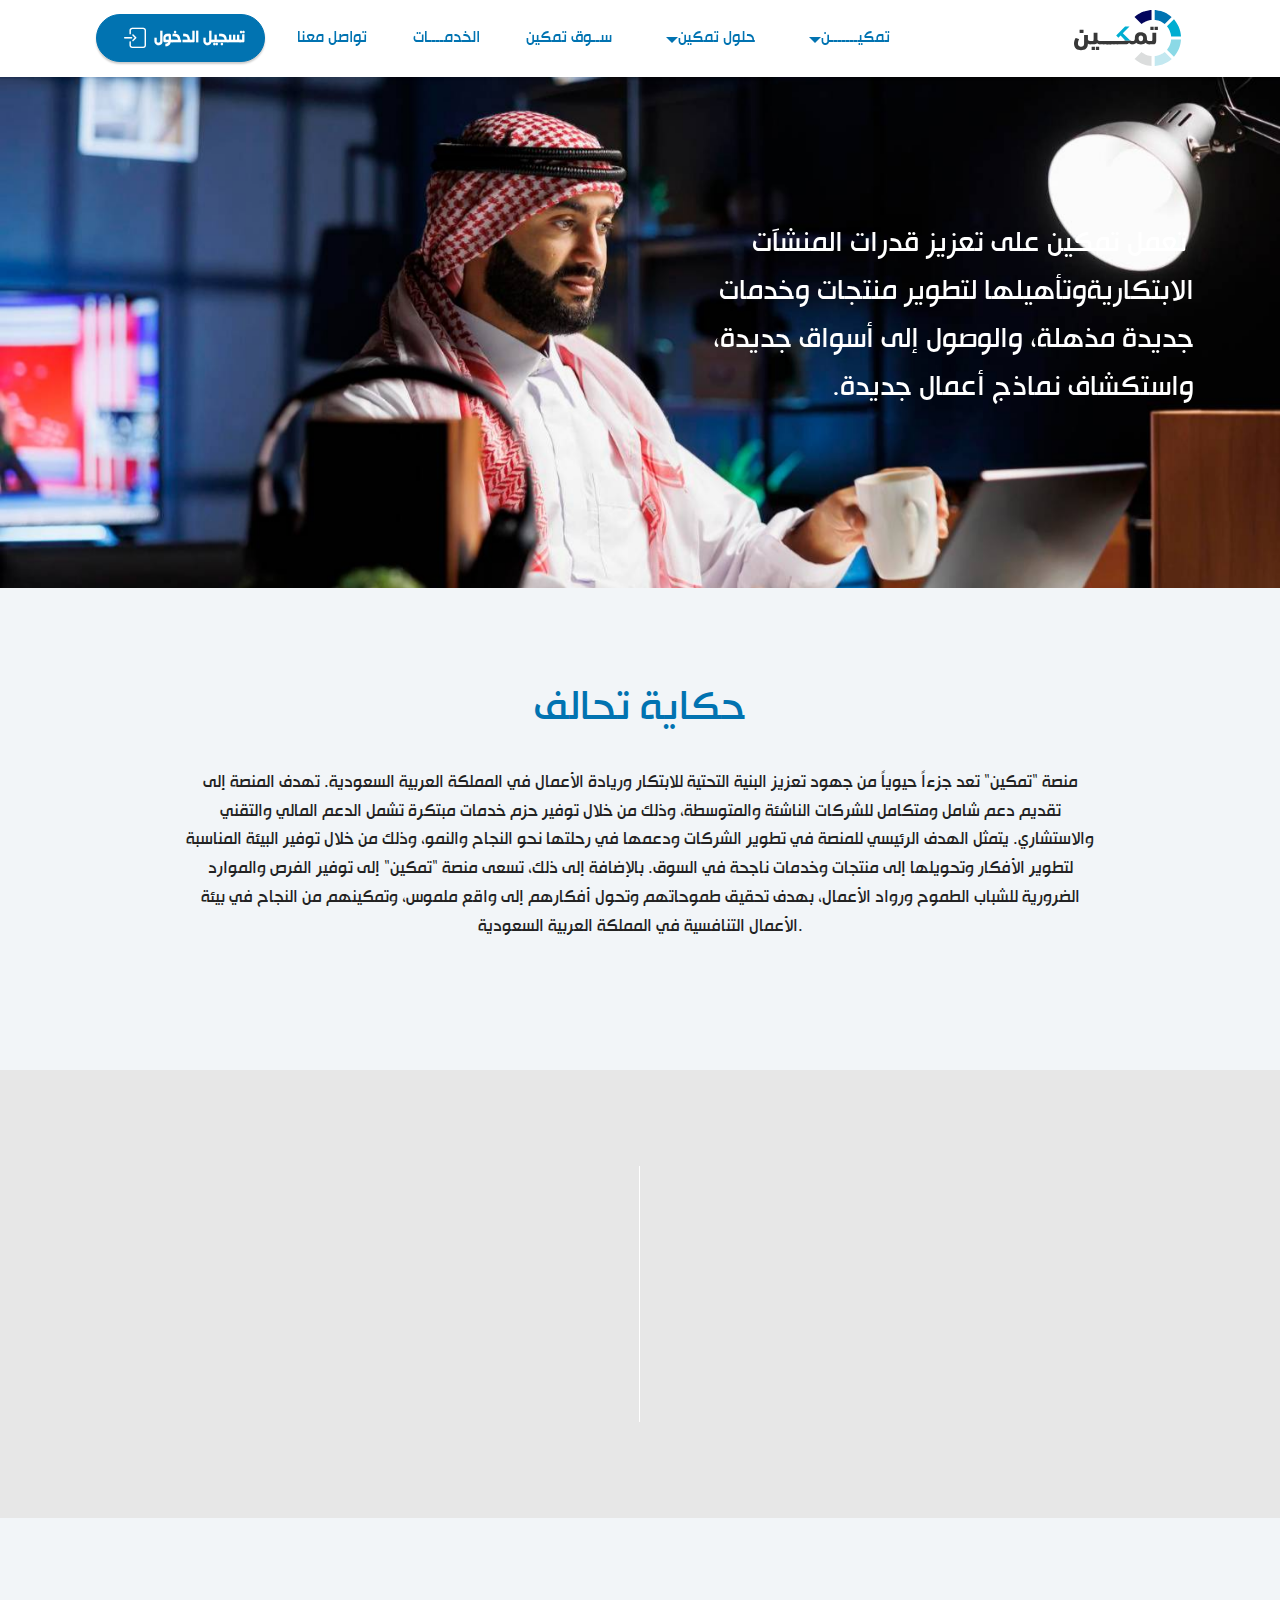
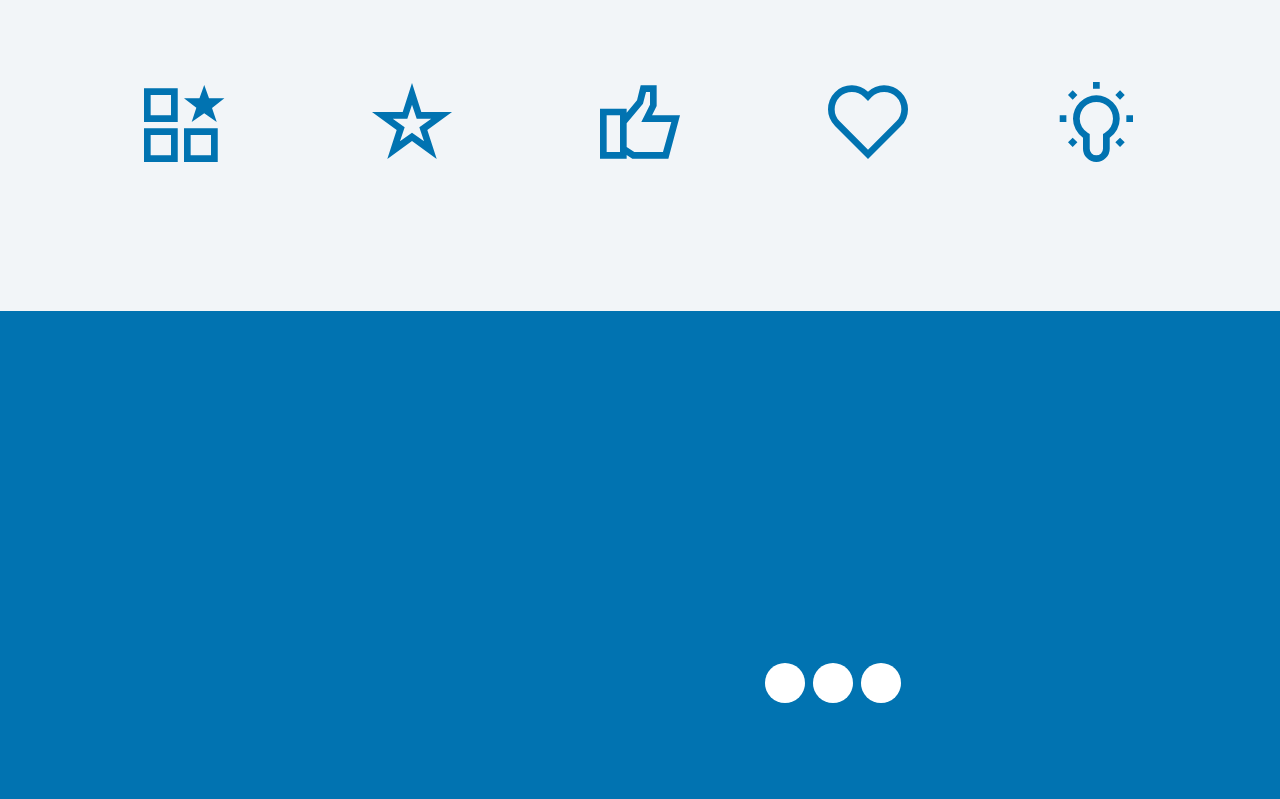
<file: page3.html>
<!DOCTYPE html>
<html  >
<head>
  
  <meta charset="UTF-8">
  <meta http-equiv="X-UA-Compatible" content="IE=edge">
  
  <meta name="twitter:card" content="summary_large_image"/>
  <meta name="twitter:image:src" content="">
  <meta property="og:image" content="">
  <meta name="twitter:title" content="story">
  <meta name="viewport" content="width=device-width, initial-scale=1, minimum-scale=1">
  <link rel="shortcut icon" href="assets/images/tamlogo.svg" type="image/x-icon">
  <meta name="description" content="">
  
  
  <title>story</title>
  <link rel="stylesheet" href="assets/web/assets/mobirise-icons2/mobirise2.css">
  <link rel="stylesheet" href="assets/web/assets/mobirise-icons-bold/mobirise-icons-bold.css">
  <link rel="stylesheet" href="assets/bootstrap/css/bootstrap.min.css">
  <link rel="stylesheet" href="assets/bootstrap/css/bootstrap-grid.min.css">
  <link rel="stylesheet" href="assets/bootstrap/css/bootstrap-reboot.min.css">
  <link rel="stylesheet" href="assets/parallax/jarallax.css">
  <link rel="stylesheet" href="assets/animatecss/animate.css">
  <link rel="stylesheet" href="assets/dropdown/css/style.css">
  <link rel="stylesheet" href="assets/socicon/css/styles.css">
  <link rel="stylesheet" href="assets/theme/css/style.css">
  <link href="assets/fonts/style.css" rel="stylesheet">
  <link rel="preload" as="style" href="assets/mobirise/css/mbr-additional.css"><link rel="stylesheet" href="assets/mobirise/css/mbr-additional.css" type="text/css">
  
  
  
  
</head>
<body>
  
  <section data-bs-version="5.1" class="menu menu2 cid-u9RJgHVkth" once="menu" dir="rtl" id="menu2-1z">
    
    <nav class="navbar navbar-dropdown navbar-fixed-top navbar-expand-lg">
        <div class="container">
            <div class="navbar-brand">
                <span class="navbar-logo">
                    <a href="index.html">
                        <img src="assets/images/tamlogo.svg" alt="Tamkeen" style="height: 3.5rem;">
                    </a>
                </span>
                
            </div>
            <button class="navbar-toggler" type="button" data-toggle="collapse" data-bs-toggle="collapse" data-target="#navbarSupportedContent" data-bs-target="#navbarSupportedContent" aria-controls="navbarNavAltMarkup" aria-expanded="false" aria-label="Toggle navigation">
                <div class="hamburger">
                    <span></span>
                    <span></span>
                    <span></span>
                    <span></span>
                </div>
            </button>
            <div class="collapse navbar-collapse" id="navbarSupportedContent">
                <ul class="navbar-nav nav-dropdown" data-app-modern-menu="true"><li class="nav-item dropdown"><a class="nav-link link text-primary dropdown-toggle display-4" href="page3.html" data-toggle="dropdown-submenu" data-bs-toggle="dropdown" data-bs-auto-close="outside" aria-expanded="false">تمكيـــــــن</a><div class="dropdown-menu" aria-labelledby="dropdown-101"><a class="text-primary dropdown-item display-4" href="page3.html">حكاية تمكيــــــن</a><a class="text-primary show dropdown-item display-4" href="page5.html">قيادة التحالف</a></div></li>
                    <li class="nav-item dropdown"><a class="nav-link link text-primary dropdown-toggle display-4" href="https://mobiri.se" data-toggle="dropdown-submenu" data-bs-toggle="dropdown" data-bs-auto-close="outside" aria-expanded="false">حلول تمكين</a><div class="dropdown-menu" aria-labelledby="dropdown-463"><a class="text-primary dropdown-item display-4" href="index.html">الشركات الناشئة</a><a class="text-primary show dropdown-item display-4" href="index.html">قطاع الاعمال</a></div></li>
                    <li class="nav-item"><a class="nav-link link text-primary display-4" href="index.html">ســوق تمكين</a>
                    </li><li class="nav-item"><a class="nav-link link text-primary display-4" href="index.html#content4-1s">الخدمــــات</a></li><li class="nav-item"><a class="nav-link link text-primary display-4" href="index.html#form5-1x">تواصل معنا</a></li></ul>
                
                <div class="navbar-buttons mbr-section-btn"><a class="btn btn-primary display-4" href="index.html"><span class="mbrib-login mbr-iconfont mbr-iconfont-btn"></span> تسجيل الدخول&nbsp;&nbsp;</a></div>
            </div>
        </div>
    </nav>
</section>

<section data-bs-version="5.1" class="header2 cid-u9RJgIJLar mbr-parallax-background" dir="rtl" id="header2-20">

    

    
    

    <div class="container">
        <div class="row">
            <div class="col-12 col-lg-6">
                <h1 class="mbr-section-title mbr-fonts-style mb-3 display-5"><div>&nbsp;تعمل تمكين على تعزيز قدرات المنشآت الابتكاريةوتأهيلها لتطوير منتجات وخدمات جديدة مذهلة، والوصول إلى أسواق جديدة، واستكشاف نماذج أعمال جديدة.</div></h1>
                
                
                
            </div>
        </div>
    </div>
</section>

<section data-bs-version="5.1" class="info3 cid-u9RKAwWQ55" id="info3-26">

    

    
    

    <div class="container">
        <div class="row justify-content-center">
            <div class="card col-12 col-lg-10">
                <div class="card-wrapper">
                    <div class="card-box align-center">
                        <h4 class="card-title mbr-fonts-style align-center mb-4 display-2">
                            حكاية تحالف</h4>
                        <p class="mbr-text mbr-fonts-style mb-4 display-7">
                            منصة "تمكين" تعد جزءاً حيوياً من جهود تعزيز البنية التحتية للابتكار وريادة الأعمال في المملكة العربية السعودية. تهدف المنصة إلى تقديم دعم شامل ومتكامل للشركات الناشئة والمتوسطة، وذلك من خلال توفير حزم خدمات مبتكرة تشمل الدعم المالي والتقني والاستشاري. يتمثل الهدف الرئيسي للمنصة في تطوير الشركات ودعمها في رحلتها نحو النجاح والنمو، وذلك من خلال توفير البيئة المناسبة لتطوير الأفكار وتحويلها إلى منتجات وخدمات ناجحة في السوق. بالإضافة إلى ذلك، تسعى منصة "تمكين" إلى توفير الفرص والموارد الضرورية للشباب الطموح ورواد الأعمال، بهدف تحقيق طموحاتهم وتحول أفكارهم إلى واقع ملموس، وتمكينهم من النجاح في بيئة الأعمال التنافسية في المملكة العربية السعودية.</p>
                        
                    </div>
                </div>
            </div>
        </div>
    </div>
</section>

<section data-bs-version="5.1" class="info2 cid-u9RM3uXmWr" id="info2-27">
    

    
    
    <div class="align-center container">
        <div class="row justify-content-center">
            <div class="card col-12 col-lg-6">
                <div class="wrapper">
                    <h3 class="mbr-section-title mb-4 mbr-fonts-style display-2">
                        رسالتنــــــا</h3>
                    <p class="mbr-text mb-4 mbr-fonts-style display-4"><strong>تفعيل الابتكار وتأهيل المنشآت.<br></strong>نمكن المنشآت من الاستفادة من شبكة مقدمي خدمات الابتكار المعتمدين و نخبة من الخبراء والمستشارين في مجال ادارة الابتكار والتكنولوجيا تطوير الأعمال.</p>
                    
                </div>
            </div>
            <div class="col-12 col-lg-6">
                <div class="wrapper">
                    <h3 class="mbr-section-title mbr-fonts-style mb-4 display-2">
                        رؤيتنــــــــا</h3>
                    <p class="mbr-text mbr-fonts-style mb-4 display-4"><strong>نظام بيئي مترابط ومزدهر للابتكار.<br></strong>نسعى إلى توحيد النظام البيئي للابتكار ونساعد المنشآت على بناء وتعزيز قدراتها الابتكارية لنكون شريك الإبتكار المفضل للمنشآت في الشرق الأوسط.</p>
                    
                </div>
            </div>
        </div>
    </div>
</section>

<section data-bs-version="5.1" class="features13 cid-ua1PKgc72f" dir="rtl" id="features14-2h">
    

    
    
    <div class="container">
        <div class="row">
            <div class="col-12">
                <h3 class="mbr-section-title align-center mb-4 mbr-fonts-style display-2">قيمنـــــــا</h3>
            </div>
            <div class="card col-12 col-md-4 col-lg-2 p-3">
                <div class="card-wrapper">
                    <div class="card-box align-center">
                        <span class="mbr-iconfont mobi-mbri-idea mobi-mbri"></span>
                        <h4 class="card-title align-center mbr-black mbr-fonts-style display-7"><strong>الابتكار والمرونة</strong></h4>
                    </div>
                </div>
            </div>
            <div class="card p-3 col-12 col-md-4 col-lg-2">
                <div class="card-wrapper">
                    <div class="card-box align-center">
                        <span class="mbr-iconfont mobi-mbri-hearth mobi-mbri"></span>
                        <h4 class="card-title align-center mbr-black mbr-fonts-style display-7"><strong>التعاون والمساواة</strong></h4>
                    </div>
                </div>
            </div>
            <div class="card p-3 col-12 col-md-4 col-lg-2">
                <div class="card-wrapper">
                    <div class="card-box align-center">
                        <span class="mbr-iconfont mobi-mbri-like mobi-mbri"></span>
                        <h4 class="card-title align-center mbr-black mbr-fonts-style display-7"><strong>الأصالة والنزاهة</strong></h4>
                    </div>
                </div>
            </div>
            <div class="card p-3 col-12 col-md-4 col-lg-2">
                <div class="card-wrapper">
                    <div class="card-box align-center">
                        <span class="mbr-iconfont mobi-mbri-star mobi-mbri"></span>
                        <h4 class="card-title align-center mbr-black mbr-fonts-style display-7"><strong>التميز والاستدامة</strong></h4>
                    </div>
                </div>
            </div>
            <div class="card p-3 col-12 col-md-4 col-lg-2">
                <div class="card-wrapper">
                    <div class="card-box align-center">
                        <span class="mbr-iconfont mobi-mbri-features mobi-mbri"></span>
                        <h4 class="card-title align-center mbr-black mbr-fonts-style display-7"><strong>التنوع والشمولية</strong></h4>
                    </div>
                </div>
            </div>
            
        </div>
    </div>
</section>

<section data-bs-version="5.1" class="footer4 cid-u9RJgLamSz" dir="rtl" once="footers" id="footer4-24">

    

    
    
    <div class="container">
        <div class="row mbr-white">
            <div class="col-6 col-lg-3">
                <div class="media-wrap col-md-8 col-12">
                    <a href="index.html">
                        <img src="assets/images/tamlogowhite.svg" alt="footerlogo">
                    </a>
                </div>
            </div>
            <div class="col-12 col-md-6 col-lg-3">
                <h5 class="mbr-section-subtitle mbr-fonts-style mb-2 display-7">
                    <strong>عن تمكين</strong></h5>
                <p class="mbr-text mbr-fonts-style mb-4 display-4">
                    تهدف تمكين الى تسريع النضوج المؤسسي و الابتكاري وتعزيز النمو والنبوغ من خلال نشر مناهج الابتكار المفتوح وتقديم حزم خدمات مبتكرة لقطاع الأعمال وتأهيل الشركات الناشئة لتحقيق الإزدهار والاستدامة.</p>
                <h5 class="mbr-section-subtitle mbr-fonts-style mb-3 display-7">
                    <strong>Follow Us</strong>
                </h5>
                <div class="social-row display-7">
                    <div class="soc-item">
                        <a href="https://twitter.com/" target="_blank">
                            <span class="mbr-iconfont socicon-xing socicon"></span>
                        </a>
                    </div>
                    <div class="soc-item">
                        <a href="https://snap.com" target="_blank">
                            <span class="mbr-iconfont socicon-snapchat socicon"></span>
                        </a>
                    </div>
                    <div class="soc-item">
                        <a href="https://www.linkedin.com" target="_blank">
                            <span class="mbr-iconfont socicon-linkedin socicon"></span>
                        </a>
                    </div>
                    
                </div>
            </div>
            <div class="col-12 col-md-6 col-lg-3">
                <h5 class="mbr-section-subtitle mbr-fonts-style mb-2 display-7"><strong>روابط سريعة</strong></h5>
                <ul class="list mbr-fonts-style display-4">
                    <li class="mbr-text item-wrap"><span style="font-size: 1.1rem;"><a href="index.html" class="text-white text-primary">خدمة&nbsp; العملاء</a></span></li><li class="mbr-text item-wrap"><span style="font-size: 1.1rem;"><a href="index.html" class="text-white text-primary">الأسئلة الشائعة</a></span></li><li class="mbr-text item-wrap"><span style="font-size: 1.1rem;"><a href="index.html" class="text-white text-primary">ملفات تهمك</a></span></li><li class="mbr-text item-wrap"><span style="font-size: 1.1rem;"><a href="index.html" class="text-white text-primary">سياسة الإستخدام و الخصوصية</a></span><br></li>
                </ul>
            </div>
            <div class="col-12 col-md-6 col-lg-3">
                <h5 class="mbr-section-subtitle mbr-fonts-style mb-2 display-7">
                    <strong>العنوان</strong></h5>
                <ul class="list mbr-fonts-style display-4">
                    <li class="mbr-text item-wrap" style="direction: ltr; ">Lorem ipsum dolor sit amet, consectetur adipiscing elit, sed do eiusmod tempor incididunt ut labore et dolore magna aliqua.</li>
                </ul>
            </div>
            
        </div>
    </div>
</section><section><a href="https://mobiri.se"></a><a href="https://mobiri.se"></a></section><script src="assets/bootstrap/js/bootstrap.bundle.min.js"></script>  <script src="assets/parallax/jarallax.js"></script>  <script src="assets/smoothscroll/smooth-scroll.js"></script>  <script src="assets/ytplayer/index.js"></script>  <script src="assets/dropdown/js/navbar-dropdown.js"></script>  <script src="assets/theme/js/script.js"></script>  
  
  
 <div id="scrollToTop" class="scrollToTop mbr-arrow-up"><a style="text-align: center;"><i class="mbr-arrow-up-icon mbr-arrow-up-icon-cm cm-icon cm-icon-smallarrow-up"></i></a></div>
    <input name="animation" type="hidden">
  </body>
</html>
</file>
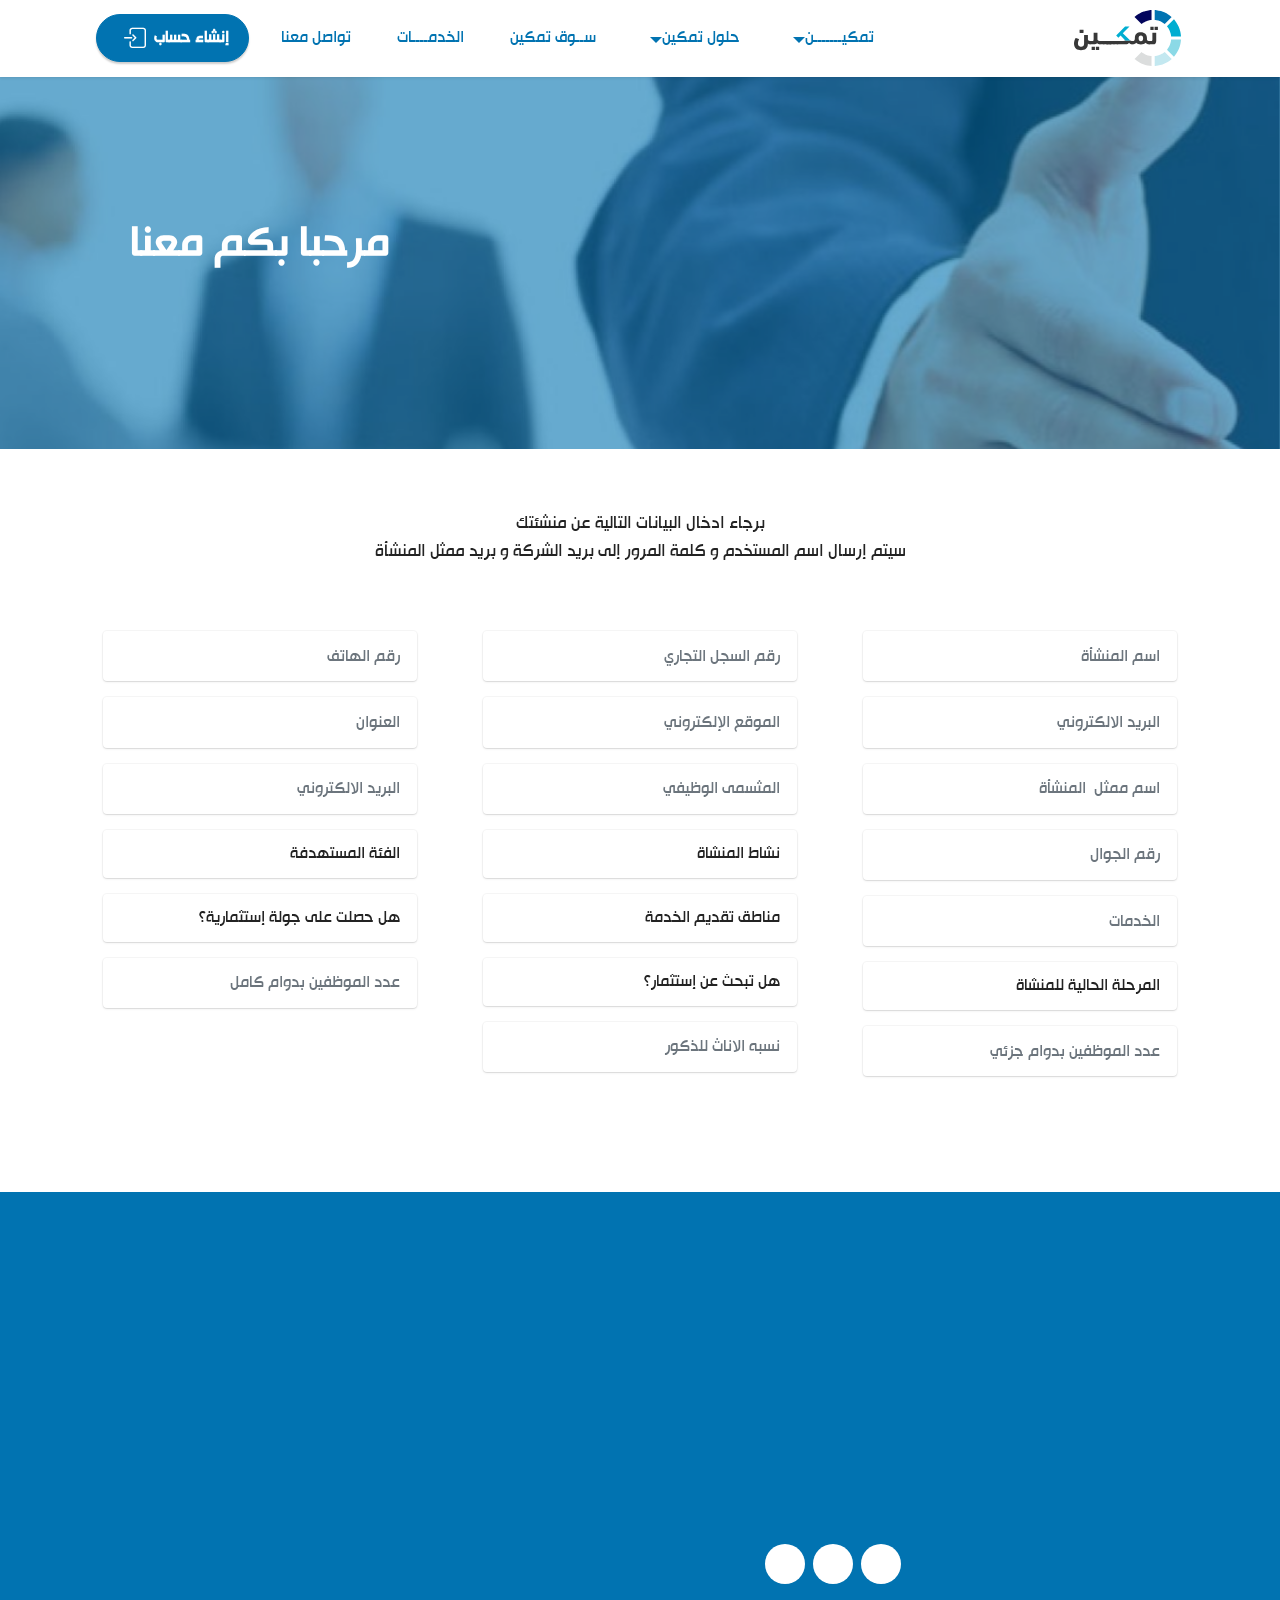
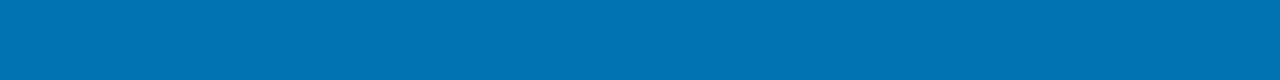
<file: page4.html>
<!DOCTYPE html>
<html  >
<head>
  
  <meta charset="UTF-8">
  <meta http-equiv="X-UA-Compatible" content="IE=edge">
  
  <meta name="twitter:card" content="summary_large_image"/>
  <meta name="twitter:image:src" content="">
  <meta property="og:image" content="">
  <meta name="twitter:title" content="register">
  <meta name="viewport" content="width=device-width, initial-scale=1, minimum-scale=1">
  <link rel="shortcut icon" href="assets/images/tamlogo.svg" type="image/x-icon">
  <meta name="description" content="">
  
  
  <title>register</title>
  <link rel="stylesheet" href="assets/web/assets/mobirise-icons2/mobirise2.css">
  <link rel="stylesheet" href="assets/web/assets/mobirise-icons-bold/mobirise-icons-bold.css">
  <link rel="stylesheet" href="assets/bootstrap/css/bootstrap.min.css">
  <link rel="stylesheet" href="assets/bootstrap/css/bootstrap-grid.min.css">
  <link rel="stylesheet" href="assets/bootstrap/css/bootstrap-reboot.min.css">
  <link rel="stylesheet" href="assets/parallax/jarallax.css">
  <link rel="stylesheet" href="assets/animatecss/animate.css">
  <link rel="stylesheet" href="assets/dropdown/css/style.css">
  <link rel="stylesheet" href="assets/socicon/css/styles.css">
  <link rel="stylesheet" href="assets/theme/css/style.css">
  <link href="assets/fonts/style.css" rel="stylesheet">
  <link rel="preload" as="style" href="assets/mobirise/css/mbr-additional.css"><link rel="stylesheet" href="assets/mobirise/css/mbr-additional.css" type="text/css">
  
  
  
  
</head>
<body>
  
  <section data-bs-version="5.1" class="menu menu2 cid-u9S0jKATv4" once="menu" dir="rtl" id="menu2-28">
    
    <nav class="navbar navbar-dropdown navbar-fixed-top navbar-expand-lg">
        <div class="container">
            <div class="navbar-brand">
                <span class="navbar-logo">
                    <a href="index.html">
                        <img src="assets/images/tamlogo.svg" alt="Tamkeen" style="height: 3.5rem;">
                    </a>
                </span>
                
            </div>
            <button class="navbar-toggler" type="button" data-toggle="collapse" data-bs-toggle="collapse" data-target="#navbarSupportedContent" data-bs-target="#navbarSupportedContent" aria-controls="navbarNavAltMarkup" aria-expanded="false" aria-label="Toggle navigation">
                <div class="hamburger">
                    <span></span>
                    <span></span>
                    <span></span>
                    <span></span>
                </div>
            </button>
            <div class="collapse navbar-collapse" id="navbarSupportedContent">
                <ul class="navbar-nav nav-dropdown" data-app-modern-menu="true"><li class="nav-item dropdown"><a class="nav-link link text-primary dropdown-toggle display-4" href="page3.html" data-toggle="dropdown-submenu" data-bs-toggle="dropdown" data-bs-auto-close="outside" aria-expanded="false">تمكيـــــــن</a><div class="dropdown-menu" aria-labelledby="dropdown-101"><a class="text-primary dropdown-item display-4" href="page3.html">حكاية تمكيــــــن</a><a class="text-primary show dropdown-item display-4" href="page5.html">قيادة التحالف</a></div></li>
                    <li class="nav-item dropdown"><a class="nav-link link text-primary dropdown-toggle display-4" href="https://mobiri.se" data-toggle="dropdown-submenu" data-bs-toggle="dropdown" data-bs-auto-close="outside" aria-expanded="false">حلول تمكين</a><div class="dropdown-menu" aria-labelledby="dropdown-463"><a class="text-primary dropdown-item display-4" href="index.html">الشركات الناشئة</a><a class="text-primary show dropdown-item display-4" href="index.html">قطاع الاعمال</a></div></li>
                    <li class="nav-item"><a class="nav-link link text-primary display-4" href="index.html">ســوق تمكين</a>
                    </li><li class="nav-item"><a class="nav-link link text-primary display-4" href="index.html#content4-1s">الخدمــــات</a></li><li class="nav-item"><a class="nav-link link text-primary display-4" href="index.html#form5-1x">تواصل معنا</a></li></ul>
                
                <div class="navbar-buttons mbr-section-btn"><a class="btn btn-primary display-4" href="page4.html"><span class="mbrib-login mbr-iconfont mbr-iconfont-btn"></span> إنشاء حساب&nbsp;&nbsp;</a></div>
            </div>
        </div>
    </nav>
</section>

<section data-bs-version="5.1" class="header2 cid-u9S0jL4cYm mbr-parallax-background" dir="rtl" id="header2-29">

    

    
    <div class="mbr-overlay" style="opacity: 0.6; background-color: rgb(1, 115, 177);"></div>

    <div class="container">
        <div class="row justify-content-end">
            <div class="col-12 col-lg-4">
                <h1 class="mbr-section-title mbr-fonts-style mb-3 display-2"><div><strong>مرحبا بكم معنا</strong></div></h1>
                
                
                
            </div>
        </div>
    </div>
</section>

<section data-bs-version="5.1" class="content4 cid-ua66IYUWcM" id="content4-2u">
    

    
    
    <div class="container">
        <div class="row justify-content-center">
            <div class="title col-md-12 col-lg-10">
                
                <h4 class="mbr-section-subtitle align-center mbr-fonts-style mb-4 display-7">
                    <br>برجاء ادخال البيانات التالية عن منشئتك<br>سيتم إرسال اسم المستخدم و كلمة المرور إلى بريد الشركة و بريد ممثل المنشأة</h4>
                
            </div>
        </div>
    </div>
</section>

<section data-bs-version="5.1" dir="rtl" class="cid-ua66E7vKgQ" id="header15-2t">

    

    

    <div class="container align-right">
<div class="row">
    <div class="col-lg-4 col-md-4">
    <div class="form-container">
        <div class="media-container-column" data-form-type="formoid">
            <div data-form-alert="" hidden="" class="align-center">Thanks for filling out the form!</div>
            <form class="mbr-form" action="https://mobirise.eu/" method="post" data-form-title="Mobirise Form"><input type="hidden" name="email" data-form-email="true" value="PETFVwTEeLoC1dUyCPTdOIPi4mnEJ5IYrNXgA3EEphRGqfb/7F6nKVwmU2h6zH3nqz/PvxEoZVbFkPrevujRcxJXAeqBsITgtKuN/8pb7rYd6jJh1l05nCOg1rqJDX5t">
            
                <div data-for="name">
                    <div class="form-group mb-3">
                        <input type="text" class="form-control px-3" name="name" data-form-field="Name" placeholder="اسم المنشأة" required="" id="name-header15-2t">
                    </div>
                </div>
                <div data-for="email">
                    <div class="form-group mb-3">
                        <input type="email" class="form-control px-3" name="email" data-form-field="Email" placeholder="البريد الالكتروني" required="" id="email-header15-2t">
                    </div>
                </div>
                <div data-for="contactname">
                    <div class="form-group mb-3">
                        <input type="text" class="form-control px-3" name="contactname" data-form-field="contactname" placeholder="اسم ممثل  المنشأة" required="" id="contactname-header15-2t">
                    </div>
                </div>
                <div data-for="phone2">
                    <div class="form-group mb-3">
                        <input type="phone2" class="form-control px-3" name="phone2" data-form-field="Phone2" placeholder="رقم الجوال" id="phone2-header15-2t">
                    </div>
                </div>
                <div data-for="services">
                    <div class="form-group mb-3">
                        <input type="services" class="form-control px-3" name="services" data-form-field="Services" placeholder="الخدمات" id="services-header15-2t">
                    </div>
                </div>
                <div data-for="current">
                    <div class="form-group mb-3">
                        <select class="form-control px-3" name="current" data-form-field="Current" placeholder="current" id="current-header15-2t">
                            
                            <option value="" disabled="" selected="">المرحلة الحالية للمنشأة</option>
                            <option value="AF">ما قبل البذرة</option>
                            <option value="AX">البذرة</option>
                            <option value="AX">الجوله أ </option>
                            <option value="AX">الجوله ب </option>
                            <option value="AX">الجوله ج </option>
                        </select>
                    </div>
                </div>
                <div data-for="count2">
                    <div class="form-group mb-3">
                        <input type="count2" class="form-control px-3" name="count2" data-form-field="Count2" placeholder="عدد الموظفين بدوام جزئي " required="" id="count2-header15-2t">
                    </div>
                </div>
            </form>
        </div>
    </div>
    </div>
    <div class="col-lg-4 col-md-4">
    <div class="form-container">
        <div class="media-container-column" data-form-type="formoid">
            <div data-form-alert="" hidden="" class="align-center">Thanks for filling out the form!</div>
            <form class="mbr-form" action="https://mobirise.eu/" method="post" data-form-title="Mobirise Form"><input type="hidden" name="email" data-form-email="true" value="PETFVwTEeLoC1dUyCPTdOIPi4mnEJ5IYrNXgA3EEphRGqfb/7F6nKVwmU2h6zH3nqz/PvxEoZVbFkPrevujRcxJXAeqBsITgtKuN/8pb7rYd6jJh1l05nCOg1rqJDX5t">
            
                <div data-for="cr">
                    <div class="form-group mb-3">
                        <input type="text" class="form-control px-3" name="cr" data-form-field="Cr" placeholder="رقم السجل التجاري" required="">
                    </div>
                </div>
                <div data-for="web">
                    <div class="form-group mb-3">
                        <input type="text" class="form-control px-3" name="web" data-form-field="Web" placeholder="الموقع الإلكتروني" required="">
                    </div>
                </div>
                <div data-for="pos">
                    <div class="form-group mb-3">
                        <input type="text" class="form-control px-3" name="pos" data-form-field="Pos" placeholder="المثسمى الوظيفي" required="">
                    </div>
                </div>
                <div data-for="activity">
                    <div class="form-group mb-3">
                        <select class="form-control px-3" name="activity" data-form-field="Activity" placeholder="activity">
                            
                            <option value="" disabled="" selected="">نشاط المنشأة</option>
                            <option value="AF">Option 1</option>
                            <option value="AX">Option 2</option>
                            <option value="AL">Option 3</option>
                            <option value="DZ">Option 4</option>
                            <option value="AS">Option 5</option>
                        </select>
                    </div>
                </div>
                <div data-for="loc">
                    <div class="form-group mb-3">
                        <select class="form-control px-3" name="loc" data-form-field="Loc" placeholder="loc">
                            
                            <option value="" disabled="" selected="">مناطق تقديم الخدمة</option>
                            <option value="AF">الرياض</option>
                            <option value="AX">مكــــة</option>
                            <option value="AL">المدينة المنورة</option>
                            <option value="DZ">جــــدة</option>
                            <option value="AS">تبــــوك</option>
                            <option value="AS">نجـــران</option>
                            <option value="AS">جيـــزان</option>
                            <option value="AS">عسيــــر</option>
                            <option value="AS">الدمـــام</option>
                        </select>
                    </div>
                </div>
                <div data-for="fund">
                    <div class="form-group mb-3">
                        <select class="form-control px-3" name="fund" data-form-field="Fund" placeholder="fund">
                            
                            <option value="" disabled="" selected="">هل تبحث عن إستثمار؟</option>
                            <option value="AF">نعم</option>
                            <option value="AX">لا</option>
                        </select>
                    </div>
                </div>
                <div data-for="count3">
                    <div class="form-group mb-3">
                        <input type="count3" class="form-control px-3" name="count3" data-form-field="Count3" placeholder="نسبه الاناث للذكور " required="">
                    </div>
                </div>
            </form>
        </div>
    </div>
    </div>
    <div class="col-lg-4 col-md-4">
    <div class="form-container">
        <div class="media-container-column" data-form-type="formoid">
            <div data-form-alert="" hidden="" class="align-center">Thanks for filling out the form!</div>
            <form class="mbr-form" action="https://mobirise.eu/" method="post" data-form-title="Mobirise Form"><input type="hidden" name="email" data-form-email="true" value="PETFVwTEeLoC1dUyCPTdOIPi4mnEJ5IYrNXgA3EEphRGqfb/7F6nKVwmU2h6zH3nqz/PvxEoZVbFkPrevujRcxJXAeqBsITgtKuN/8pb7rYd6jJh1l05nCOg1rqJDX5t">
            
            <div data-for="phone">
                    <div class="form-group mb-3">
                        <input type="phone" class="form-control px-3" name="phone" data-form-field="Phone" placeholder="رقم الهاتف">
                    </div>
                </div>
                <div data-for="address">
                    <div class="form-group mb-3">
                        <input type="text" class="form-control px-3" name="address" data-form-field="Address" placeholder="العنوان" required="">
                    </div>
                </div>
                <div data-for="email">
                    <div class="form-group mb-3">
                        <input type="email" class="form-control px-3" name="email" data-form-field="Email" placeholder="البريد الالكتروني" required="">
                    </div>
                </div>
                <div data-for="target">
                    <div class="form-group mb-3">
                        <select class="form-control px-3" name="target" data-form-field="Target" placeholder="target">
                            
                            <option value="" disabled="" selected="">الفئة المستهدفة</option>
                            <option value="AF">B2B</option>
                            <option value="AX">B2C</option>
                            <option value="AL">B2G</option>
                        </select>
                    </div>
                </div>
                 
                <div data-for="invest">
                    <div class="form-group mb-3">
                        <select class="form-control px-3" name="invest" data-form-field="Invest" placeholder="invest">
                            
                            <option value="" disabled="" selected="">هل حصلت على جولة إستثمارية؟</option>
                            <option value="AF">نعم</option>
                            <option value="AX">لا</option>
                            <option value="AX">قيد العمل</option>
                        </select>
                    </div>
                </div>
                <div data-for="count">
                    <div class="form-group mb-3">
                        <input type="count" class="form-control px-3" name="count" data-form-field="Count" placeholder="عدد الموظفين بدوام كامل " required="">
                    </div>
                </div>
            </form>
        </div>
    </div>
    </div>
</div>
    </div>
    
</section>

<section data-bs-version="5.1" class="info3 cid-ua678FN5lf" id="info3-2v">

    

    
    

    <div class="container">
        <div class="row justify-content-center">
            <div class="card col-12 col-lg-10">
                <div class="card-wrapper">
                    <div class="card-box align-center">
                        
                        
                        <div class="mbr-section-btn mt-3"><a class="btn btn-primary display-4" href="page6.html">إرسال البيانات</a></div>
                    </div>
                </div>
            </div>
        </div>
    </div>
</section>

<section data-bs-version="5.1" class="footer4 cid-u9S0jMV3CN" dir="rtl" once="footers" id="footer4-2d">

    

    
    
    <div class="container">
        <div class="row mbr-white">
            <div class="col-6 col-lg-3">
                <div class="media-wrap col-md-8 col-12">
                    <a href="index.html">
                        <img src="assets/images/tamlogowhite.svg" alt="footerlogo">
                    </a>
                </div>
            </div>
            <div class="col-12 col-md-6 col-lg-3">
                <h5 class="mbr-section-subtitle mbr-fonts-style mb-2 display-7">
                    <strong>عن تمكين</strong></h5>
                <p class="mbr-text mbr-fonts-style mb-4 display-4">
                    تهدف تمكين الى تسريع النضوج المؤسسي و الابتكاري وتعزيز النمو والنبوغ من خلال نشر مناهج الابتكار المفتوح وتقديم حزم خدمات مبتكرة لقطاع الأعمال وتأهيل الشركات الناشئة لتحقيق الإزدهار والاستدامة.</p>
                <h5 class="mbr-section-subtitle mbr-fonts-style mb-3 display-7">
                    <strong>Follow Us</strong>
                </h5>
                <div class="social-row display-7">
                    <div class="soc-item">
                        <a href="https://twitter.com/" target="_blank">
                            <span class="mbr-iconfont socicon-xing socicon"></span>
                        </a>
                    </div>
                    <div class="soc-item">
                        <a href="https://snap.com" target="_blank">
                            <span class="mbr-iconfont socicon-snapchat socicon"></span>
                        </a>
                    </div>
                    <div class="soc-item">
                        <a href="https://www.linkedin.com" target="_blank">
                            <span class="mbr-iconfont socicon-linkedin socicon"></span>
                        </a>
                    </div>
                    
                </div>
            </div>
            <div class="col-12 col-md-6 col-lg-3">
                <h5 class="mbr-section-subtitle mbr-fonts-style mb-2 display-7"><strong>روابط سريعة</strong></h5>
                <ul class="list mbr-fonts-style display-4">
                    <li class="mbr-text item-wrap"><span style="font-size: 1.1rem;"><a href="index.html" class="text-white text-primary">خدمة&nbsp; العملاء</a></span></li><li class="mbr-text item-wrap"><span style="font-size: 1.1rem;"><a href="index.html" class="text-white text-primary">الأسئلة الشائعة</a></span></li><li class="mbr-text item-wrap"><span style="font-size: 1.1rem;"><a href="index.html" class="text-white text-primary">ملفات تهمك</a></span></li><li class="mbr-text item-wrap"><span style="font-size: 1.1rem;"><a href="index.html" class="text-white text-primary">سياسة الإستخدام و الخصوصية</a></span><br></li>
                </ul>
            </div>
            <div class="col-12 col-md-6 col-lg-3">
                <h5 class="mbr-section-subtitle mbr-fonts-style mb-2 display-7">
                    <strong>العنوان</strong></h5>
                <ul class="list mbr-fonts-style display-4">
                    <li class="mbr-text item-wrap" style="direction: ltr; ">Lorem ipsum dolor sit amet, consectetur adipiscing elit, sed do eiusmod tempor incididunt ut labore et dolore magna aliqua.</li>
                </ul>
            </div>
            
        </div>
    </div>
</section><section><a href="https://mobiri.se"></a><a href="https://mobiri.se"></a></section><script src="assets/bootstrap/js/bootstrap.bundle.min.js"></script>  <script src="assets/parallax/jarallax.js"></script>  <script src="assets/smoothscroll/smooth-scroll.js"></script>  <script src="assets/ytplayer/index.js"></script>  <script src="assets/dropdown/js/navbar-dropdown.js"></script>  <script src="assets/theme/js/script.js"></script>  <script src="assets/formoid/formoid.min.js"></script>  
  
  
 <div id="scrollToTop" class="scrollToTop mbr-arrow-up"><a style="text-align: center;"><i class="mbr-arrow-up-icon mbr-arrow-up-icon-cm cm-icon cm-icon-smallarrow-up"></i></a></div>
    <input name="animation" type="hidden">
  </body>
</html>
</file>
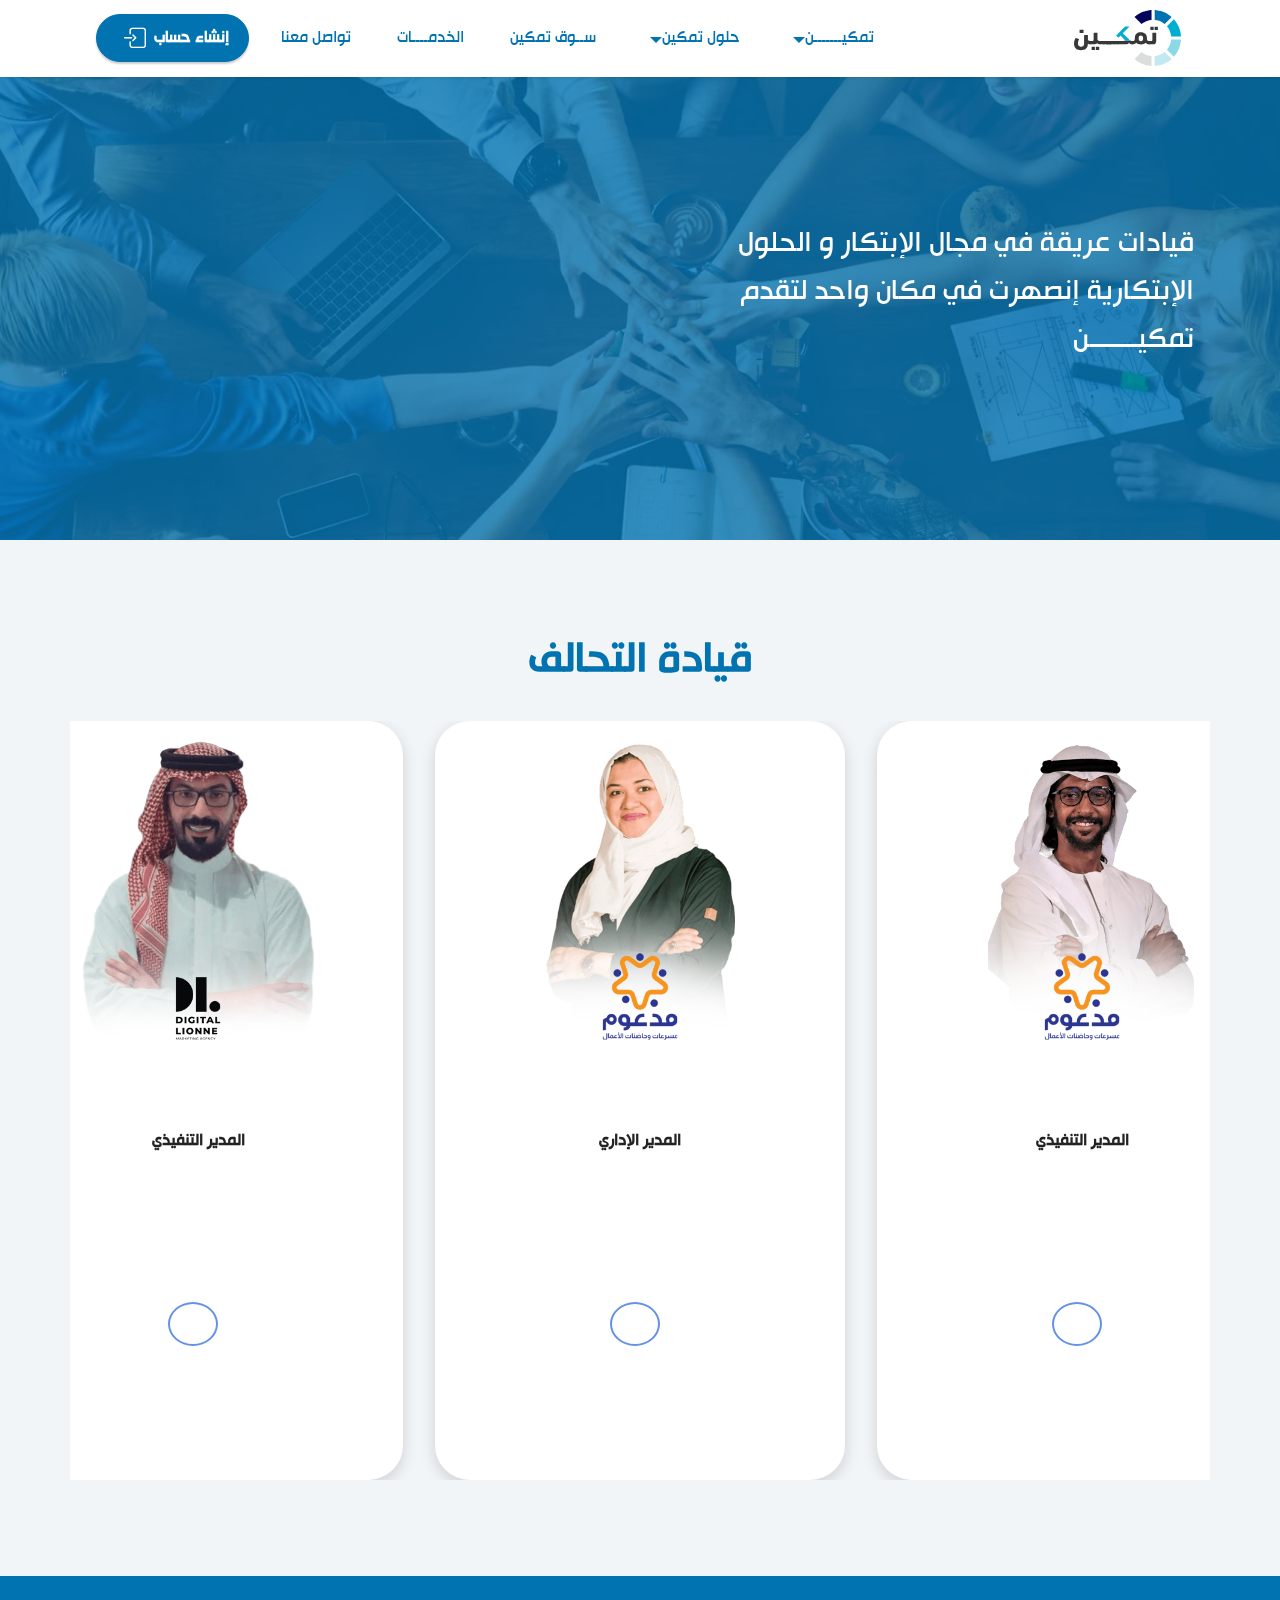
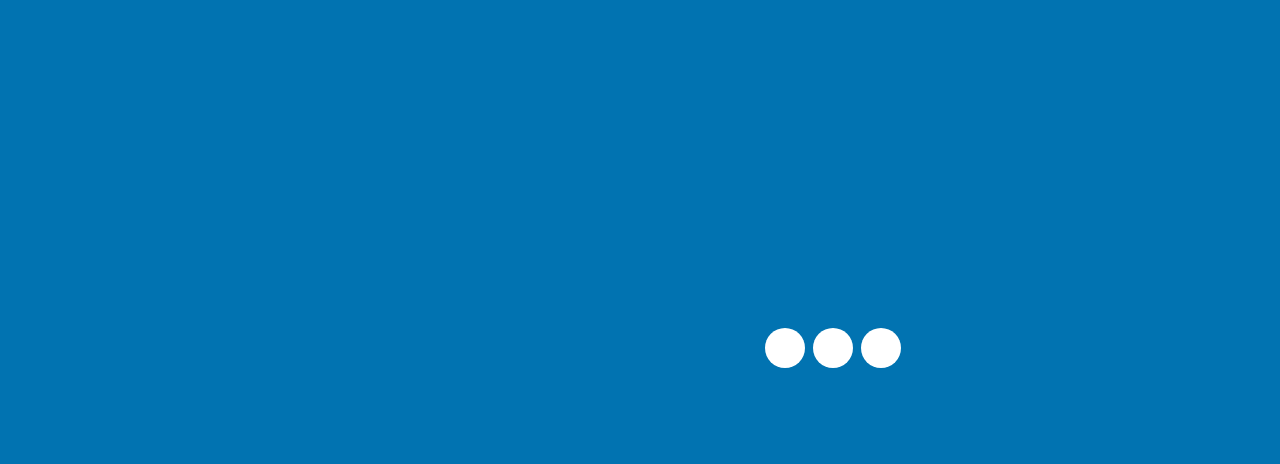
<file: page5.html>
<!DOCTYPE html>
<html  >
<head>
  
  <meta charset="UTF-8">
  <meta http-equiv="X-UA-Compatible" content="IE=edge">
  
  <meta name="twitter:card" content="summary_large_image"/>
  <meta name="twitter:image:src" content="">
  <meta property="og:image" content="">
  <meta name="twitter:title" content="Leaders">
  <meta name="viewport" content="width=device-width, initial-scale=1, minimum-scale=1">
  <link rel="shortcut icon" href="assets/images/tamlogo.svg" type="image/x-icon">
  <meta name="description" content="">
  
  
  <title>Leaders</title>
  <link rel="stylesheet" href="assets/font-awesome-solid/../css/fontawesome.min.css">
  <link rel="stylesheet" href="assets/font-awesome-solid/css/solid.min.css">
  <link rel="stylesheet" href="assets/web/assets/mobirise-icons-bold/mobirise-icons-bold.css">
  <link rel="stylesheet" href="assets/web/assets/mobirise-icons2/mobirise2.css">
  <link rel="stylesheet" href="assets/bootstrap/css/bootstrap.min.css">
  <link rel="stylesheet" href="assets/bootstrap/css/bootstrap-grid.min.css">
  <link rel="stylesheet" href="assets/bootstrap/css/bootstrap-reboot.min.css">
  <link rel="stylesheet" href="assets/parallax/jarallax.css">
  <link rel="stylesheet" href="assets/animatecss/animate.css">
  <link rel="stylesheet" href="assets/dropdown/css/style.css">
  <link rel="stylesheet" href="assets/socicon/css/styles.css">
  <link rel="stylesheet" href="assets/theme/css/style.css">
  <link href="assets/fonts/style.css" rel="stylesheet">
  <link rel="preload" as="style" href="assets/mobirise/css/mbr-additional.css"><link rel="stylesheet" href="assets/mobirise/css/mbr-additional.css" type="text/css">
  
  
  
  
</head>
<body>
  
  <section data-bs-version="5.1" class="menu menu2 cid-ua4f6HikZB" once="menu" dir="rtl" id="menu2-2i">
    
    <nav class="navbar navbar-dropdown navbar-fixed-top navbar-expand-lg">
        <div class="container">
            <div class="navbar-brand">
                <span class="navbar-logo">
                    <a href="index.html">
                        <img src="assets/images/tamlogo.svg" alt="Tamkeen" style="height: 3.5rem;">
                    </a>
                </span>
                
            </div>
            <button class="navbar-toggler" type="button" data-toggle="collapse" data-bs-toggle="collapse" data-target="#navbarSupportedContent" data-bs-target="#navbarSupportedContent" aria-controls="navbarNavAltMarkup" aria-expanded="false" aria-label="Toggle navigation">
                <div class="hamburger">
                    <span></span>
                    <span></span>
                    <span></span>
                    <span></span>
                </div>
            </button>
            <div class="collapse navbar-collapse" id="navbarSupportedContent">
                <ul class="navbar-nav nav-dropdown" data-app-modern-menu="true"><li class="nav-item dropdown"><a class="nav-link link text-primary dropdown-toggle display-4" href="page3.html" data-toggle="dropdown-submenu" data-bs-toggle="dropdown" data-bs-auto-close="outside" aria-expanded="false">تمكيـــــــن</a><div class="dropdown-menu" aria-labelledby="dropdown-101"><a class="text-primary dropdown-item display-4" href="page3.html">حكاية تمكيــــــن</a><a class="text-primary show dropdown-item display-4" href="page5.html">قيادة التحالف</a></div></li>
                    <li class="nav-item dropdown"><a class="nav-link link text-primary dropdown-toggle display-4" href="https://mobiri.se" data-toggle="dropdown-submenu" data-bs-toggle="dropdown" data-bs-auto-close="outside" aria-expanded="false">حلول تمكين</a><div class="dropdown-menu" aria-labelledby="dropdown-463"><a class="text-primary dropdown-item display-4" href="index.html">الشركات الناشئة</a><a class="text-primary show dropdown-item display-4" href="index.html">قطاع الاعمال</a></div></li>
                    <li class="nav-item"><a class="nav-link link text-primary display-4" href="index.html">ســوق تمكين</a>
                    </li><li class="nav-item"><a class="nav-link link text-primary display-4" href="index.html#content4-1s">الخدمــــات</a></li><li class="nav-item"><a class="nav-link link text-primary display-4" href="index.html#form5-1x">تواصل معنا</a></li></ul>
                
                <div class="navbar-buttons mbr-section-btn"><a class="btn btn-primary display-4" href="page4.html"><span class="mbrib-login mbr-iconfont mbr-iconfont-btn"></span> إنشاء حساب&nbsp;&nbsp;</a></div>
            </div>
        </div>
    </nav>
</section>

<section data-bs-version="5.1" class="header2 cid-ua4f6HQccH mbr-parallax-background" dir="rtl" id="header2-2j">

    

    
    <div class="mbr-overlay" style="opacity: 0.8; background-color: rgb(1, 115, 177);"></div>

    <div class="container">
        <div class="row">
            <div class="col-12 col-lg-6">
                <h1 class="mbr-section-title mbr-fonts-style mb-3 display-5"><div>قيادات عريقة في مجال الإبتكار و الحلول الإبتكارية إنصهرت في مكان واحد لتقدم تمكيــــــــن</div></h1>
                
                
                
            </div>
        </div>
    </div>
</section>

<section data-bs-version="5.1" class="slider3 mbr-embla cid-ua4fcu7vHX" id="slider3-2o">
    

    
    
    <div class="position-relative text-center">
        <div class="col-12">
            <h3 class="mbr-section-title mbr-fonts-style align-center mb-4 display-2"><strong>قيادة التحالف</strong></h3>
            
        </div>
        <div class="embla" data-skip-snaps="true" data-align="center" data-contain-scroll="trimSnaps" data-loop="true" data-auto-play-interval="5" data-draggable="true">
            <div class="embla__viewport container">
                <div class="embla__container">
                    <div class="embla__slide slider-image item active" style="margin-left: 1rem; margin-right: 1rem;">
                        <div class="card-wrap">
                            <div class="item-wrapper position-relative">
                                <div class="image-wrap">
                                    <img src="assets/images/kholoud-1.png" alt="Mobirise Website Builder" data-slide-to="0" data-bs-slide-to="0">
                                </div>
                            </div>
                            <div class="content-wrap">
                                <h5 class="mbr-section-title card-title mbr-fonts-style align-center m-0 display-5"><strong>د. خلود عبد الله عبد الحميد&nbsp;</strong></h5>
                                <h6 class="mbr-role mbr-fonts-style align-center mb-3 display-4"><strong>المدير الإداري</strong></h6>
                                <p class="card-text mbr-fonts-style align-center display-7">
                                    اكاديمي و باحث ومحاضر ، دكتوراة إدارة الأعمال، ريادة أعمال، مستشار تطوير رأس المال البشري ، شريك مؤسس مركز مدعوم لحاضنات ومسرعات الأعمال. 
                                </p>
                                <div class="social-row display-7">
                                    <div class="soc-item">
                                        <a href="https://madoum.com/" target="_blank">
                                            <span class="mbr-iconfont fas fa-fw fa-globe"></span>
                                        </a>
                                    </div>
                                    
                                    
                                    
                                    
                                </div>
                                
                            </div>
                        </div>
                    </div><div class="embla__slide slider-image item" style="margin-left: 1rem; margin-right: 1rem;">
                        <div class="card-wrap">
                            <div class="item-wrapper position-relative">
                                <div class="image-wrap">
                                    <img src="assets/images/mohammed-1.png" alt="Mobirise Website Builder" data-slide-to="1" data-bs-slide-to="1">
                                </div>
                            </div>
                            <div class="content-wrap">
                                <h5 class="mbr-section-title card-title mbr-fonts-style align-center m-0 display-5"><strong>محمد الشيخ البدوي</strong></h5>
                                <h6 class="mbr-role mbr-fonts-style align-center mb-3 display-4"><strong>المدير التنفيذي</strong></h6>
                                <p class="card-text mbr-fonts-style align-center display-7">
                                    باحث اكاديمي، أخصائي التطوير التنظيمي ومستشار التحول الرقمي، مدقق أنظمة الجودة ومقيم الإبتكار المعتمد من University of Texas، Global Innovation Lab
                                </p>
                                <div class="social-row display-7">
                                    <div class="soc-item">
                                        <a href="https://madoum.com/" target="_blank">
                                            <span class="mbr-iconfont fas fa-fw fa-globe"></span>
                                        </a>
                                    </div>
                                    
                                    
                                    
                                    
                                </div>
                                
                            </div>
                        </div>
                    </div>
                    
                    <div class="embla__slide slider-image item" style="margin-left: 1rem; margin-right: 1rem;">
                        <div class="card-wrap">
                            <div class="item-wrapper position-relative">
                                <div class="image-wrap">
                                    <img src="assets/images/shaikha-1.png" alt="Mobirise Website Builder" data-slide-to="2" data-bs-slide-to="2">
                                </div>
                            </div>
                            <div class="content-wrap">
                                <h5 class="mbr-section-title card-title mbr-fonts-style align-center m-0 display-5"><strong>شيخة محمد الشخص&nbsp;</strong></h5>
                                <h6 class="mbr-role mbr-fonts-style align-center mb-3 display-4"><strong>المدير المالي</strong></h6>
                                <p class="card-text mbr-fonts-style align-center display-7">
                                    أخصائي مكافحة الاحتيال و تنمية الموارد المالية ، ماجستير المحاسبة الجنائية, Montclair University ، شريك مؤسس مركز مدعوم لحاضنات ومسرعات الأعمال.
                                </p>
                                <div class="social-row display-7">
                                    <div class="soc-item">
                                        <a href="https://madoum.com/" target="_blank">
                                            <span class="mbr-iconfont fas fa-fw fa-globe"></span>
                                        </a>
                                    </div>
                                    
                                    
                                    
                                    
                                </div>
                                
                            </div>
                        </div>
                    </div>
                    <div class="embla__slide slider-image item" style="margin-left: 1rem; margin-right: 1rem;">
                        <div class="card-wrap">
                            <div class="item-wrapper position-relative">
                                <div class="image-wrap">
                                    <img src="assets/images/drmohammed-1.png" alt="Mobirise Website Builder">
                                </div>
                            </div>
                            <div class="content-wrap">
                                <h5 class="mbr-section-title card-title mbr-fonts-style align-center m-0 display-5"><strong>د. محمد حامد العميري</strong></h5>
                                <h6 class="mbr-role mbr-fonts-style align-center mb-3 display-4"><strong>رئيس أنويكس الأستشارية</strong></h6>
                                <p class="card-text mbr-fonts-style align-center display-7">مؤسس ورئيس ديلايتركس التقنية
<br>خبير ومستشار في التميز والأبتكار المؤسسي وتجربة العميل، مستشار ومدرب معهد مكلاسكي للتميز بالولايات المتحدة الامريكية.حاصل على العديد من الشهادات المهنية
<br>(CQA-PMP -CLSSBB-BMC)</p>
                                <div class="social-row display-7">
                                    <div class="soc-item">
                                        <a href="https://www.innowex.com/" target="_blank">
                                            <span class="mbr-iconfont fas fa-fw fa-globe"></span>
                                        </a>
                                    </div>
                                    
                                    
                                    
                                    
                                </div>
                                
                            </div>
                        </div>
                    </div>
                    <div class="embla__slide slider-image item" style="margin-left: 1rem; margin-right: 1rem;">
                        <div class="card-wrap">
                            <div class="item-wrapper position-relative">
                                <div class="image-wrap">
                                    <img src="assets/images/monther-1.png" alt="Mobirise Website Builder">
                                </div>
                            </div>
                            <div class="content-wrap">
                                <h5 class="mbr-section-title card-title mbr-fonts-style align-center m-0 display-5"><strong>منذر حسن الرضي</strong></h5>
                                <h6 class="mbr-role mbr-fonts-style align-center mb-3 display-4"><strong>مستشار أول الابتكار والتقنيات الناشئة</strong></h6>
                                <p class="card-text mbr-fonts-style align-center display-7">
                                    مستشار أول الابتكار والتقنيات الناشئة ومهندس ميكاترونيكس متخصص في الأتمتة الصناعية والروبوتات، وهو أيضًا خبير معتمد في التصنيع الرقمي من MIT.لديه أكثر من 10 سنوات من الخبرة في البحث والتطوير والإبتكار، ويحمل شهادة متخصصة في الإبتكار وريادة الأعمال من جامعة هارفرد للأعمال
                                </p>
                                <div class="social-row display-7">
                                    <div class="soc-item">
                                        <a href="https://vujadesa.com/" target="_blank">
                                            <span class="mbr-iconfont fas fa-fw fa-globe"></span>
                                        </a>
                                    </div>
                                    
                                    
                                    
                                    
                                </div>
                                
                            </div>
                        </div>
                    </div>
                    <div class="embla__slide slider-image item" style="margin-left: 1rem; margin-right: 1rem;">
                        <div class="card-wrap">
                            <div class="item-wrapper position-relative">
                                <div class="image-wrap">
                                    <img src="assets/images/talal-1.png" alt="Mobirise Website Builder">
                                </div>
                            </div>
                            <div class="content-wrap">
                                <h5 class="mbr-section-title card-title mbr-fonts-style align-center m-0 display-5"><strong>طلال سعد العصيمي</strong></h5>
                                <h6 class="mbr-role mbr-fonts-style align-center mb-3 display-4">
                                    <strong>المدير التنفيذي</strong></h6>
                                <p class="card-text mbr-fonts-style align-center display-7">
                                    رئيس مركز الابتكار في تجمع كيو 1- شركة الصحة القابضة، حاصل على الحزام الأسود IMBB كاخبير معتمد من مجموعة Innovation 360 العالمية في إدارة الابتكار التطبيقي وبناء الإستراتيجيات. مطور أعمال لعدد من المشاريع الناشئة، وخبير معتمد من MIT في منهجية التفكير التصميمي.
                                </p>
                                <div class="social-row display-7">
                                    <div class="soc-item">
                                        <a href="https://reinsagcy.com/" target="_blank">
                                            <span class="mbr-iconfont fas fa-fw fa-globe"></span>
                                        </a>
                                    </div>
                                    
                                    
                                    
                                    
                                </div>
                                
                            </div>
                        </div>
                    </div>
                    <div class="embla__slide slider-image item" style="margin-left: 1rem; margin-right: 1rem;">
                        <div class="card-wrap">
                            <div class="item-wrapper position-relative">
                                <div class="image-wrap">
                                    <img src="assets/images/bio-1.png" alt="Mobirise Website Builder">
                                </div>
                            </div>
                            <div class="content-wrap">
                                <h5 class="mbr-section-title card-title mbr-fonts-style align-center m-0 display-5">
                                    <strong>الحسين بن صالح</strong></h5>
                                <h6 class="mbr-role mbr-fonts-style align-center mb-3 display-4">
                                    <strong>المدير التنفيذي</strong></h6>
                                <p class="card-text mbr-fonts-style align-center display-7">
                                    شريك مؤسس لعدد من التطبيقات الإبتكارية في مجال التحول الرقمي للعديد من المجالات، حاصل على ماجستير المعلوماتية الطبية من جامعة جورج تاون بواشنطن خبرة لأكثر من ١٥ سنة في التحول الرقمي
                                </p>
                                <div class="social-row display-7">
                                    <div class="soc-item">
                                        <a href="https://www.digitallionne.com/" target="_blank">
                                            <span class="mbr-iconfont fas fa-fw fa-globe"></span>
                                        </a>
                                    </div>
                                    
                                    
                                    
                                    
                                </div>
                                
                            </div>
                        </div>
                    </div>
                    
                </div>
            </div>
            <button class="embla__button embla__button--prev">
                <span class="mobi-mbri mobi-mbri-arrow-prev mbr-iconfont" aria-hidden="true"></span>
                <span class="sr-only visually-hidden visually-hidden">Previous</span>
            </button>
            <button class="embla__button embla__button--next">
                <span class="mobi-mbri mobi-mbri-arrow-next mbr-iconfont" aria-hidden="true"></span>
                <span class="sr-only visually-hidden visually-hidden">Next</span>
            </button>
        </div>
    </div>
</section>

<section data-bs-version="5.1" class="footer4 cid-ua4f6JOUVV" dir="rtl" once="footers" id="footer4-2n">

    

    
    
    <div class="container">
        <div class="row mbr-white">
            <div class="col-6 col-lg-3">
                <div class="media-wrap col-md-8 col-12">
                    <a href="index.html">
                        <img src="assets/images/tamlogowhite.svg" alt="footerlogo">
                    </a>
                </div>
            </div>
            <div class="col-12 col-md-6 col-lg-3">
                <h5 class="mbr-section-subtitle mbr-fonts-style mb-2 display-7">
                    <strong>عن تمكين</strong></h5>
                <p class="mbr-text mbr-fonts-style mb-4 display-4">
                    تهدف تمكين الى تسريع النضوج المؤسسي و الابتكاري وتعزيز النمو والنبوغ من خلال نشر مناهج الابتكار المفتوح وتقديم حزم خدمات مبتكرة لقطاع الأعمال وتأهيل الشركات الناشئة لتحقيق الإزدهار والاستدامة.</p>
                <h5 class="mbr-section-subtitle mbr-fonts-style mb-3 display-7">
                    <strong>Follow Us</strong>
                </h5>
                <div class="social-row display-7">
                    <div class="soc-item">
                        <a href="https://twitter.com/" target="_blank">
                            <span class="mbr-iconfont socicon-xing socicon"></span>
                        </a>
                    </div>
                    <div class="soc-item">
                        <a href="https://snap.com" target="_blank">
                            <span class="mbr-iconfont socicon-snapchat socicon"></span>
                        </a>
                    </div>
                    <div class="soc-item">
                        <a href="https://www.linkedin.com" target="_blank">
                            <span class="mbr-iconfont socicon-linkedin socicon"></span>
                        </a>
                    </div>
                    
                </div>
            </div>
            <div class="col-12 col-md-6 col-lg-3">
                <h5 class="mbr-section-subtitle mbr-fonts-style mb-2 display-7"><strong>روابط سريعة</strong></h5>
                <ul class="list mbr-fonts-style display-4">
                    <li class="mbr-text item-wrap"><span style="font-size: 1.1rem;"><a href="index.html" class="text-white text-primary">خدمة&nbsp; العملاء</a></span></li><li class="mbr-text item-wrap"><span style="font-size: 1.1rem;"><a href="index.html" class="text-white text-primary">الأسئلة الشائعة</a></span></li><li class="mbr-text item-wrap"><span style="font-size: 1.1rem;"><a href="index.html" class="text-white text-primary">ملفات تهمك</a></span></li><li class="mbr-text item-wrap"><span style="font-size: 1.1rem;"><a href="index.html" class="text-white text-primary">سياسة الإستخدام و الخصوصية</a></span><br></li>
                </ul>
            </div>
            <div class="col-12 col-md-6 col-lg-3">
                <h5 class="mbr-section-subtitle mbr-fonts-style mb-2 display-7">
                    <strong>العنوان</strong></h5>
                <ul class="list mbr-fonts-style display-4">
                    <li class="mbr-text item-wrap" style="direction: ltr; ">Lorem ipsum dolor sit amet, consectetur adipiscing elit, sed do eiusmod tempor incididunt ut labore et dolore magna aliqua.</li>
                </ul>
            </div>
            
        </div>
    </div>
</section><section><a href="https://mobiri.se"></a><a href="https://mobiri.se"></a></section><script src="assets/bootstrap/js/bootstrap.bundle.min.js"></script>  <script src="assets/parallax/jarallax.js"></script>  <script src="assets/smoothscroll/smooth-scroll.js"></script>  <script src="assets/ytplayer/index.js"></script>  <script src="assets/dropdown/js/navbar-dropdown.js"></script>  <script src="assets/embla/embla.min.js"></script>  <script src="assets/embla/script.js"></script>  <script src="assets/theme/js/script.js"></script>  
  
  
 <div id="scrollToTop" class="scrollToTop mbr-arrow-up"><a style="text-align: center;"><i class="mbr-arrow-up-icon mbr-arrow-up-icon-cm cm-icon cm-icon-smallarrow-up"></i></a></div>
    <input name="animation" type="hidden">
  </body>
</html>
</file>
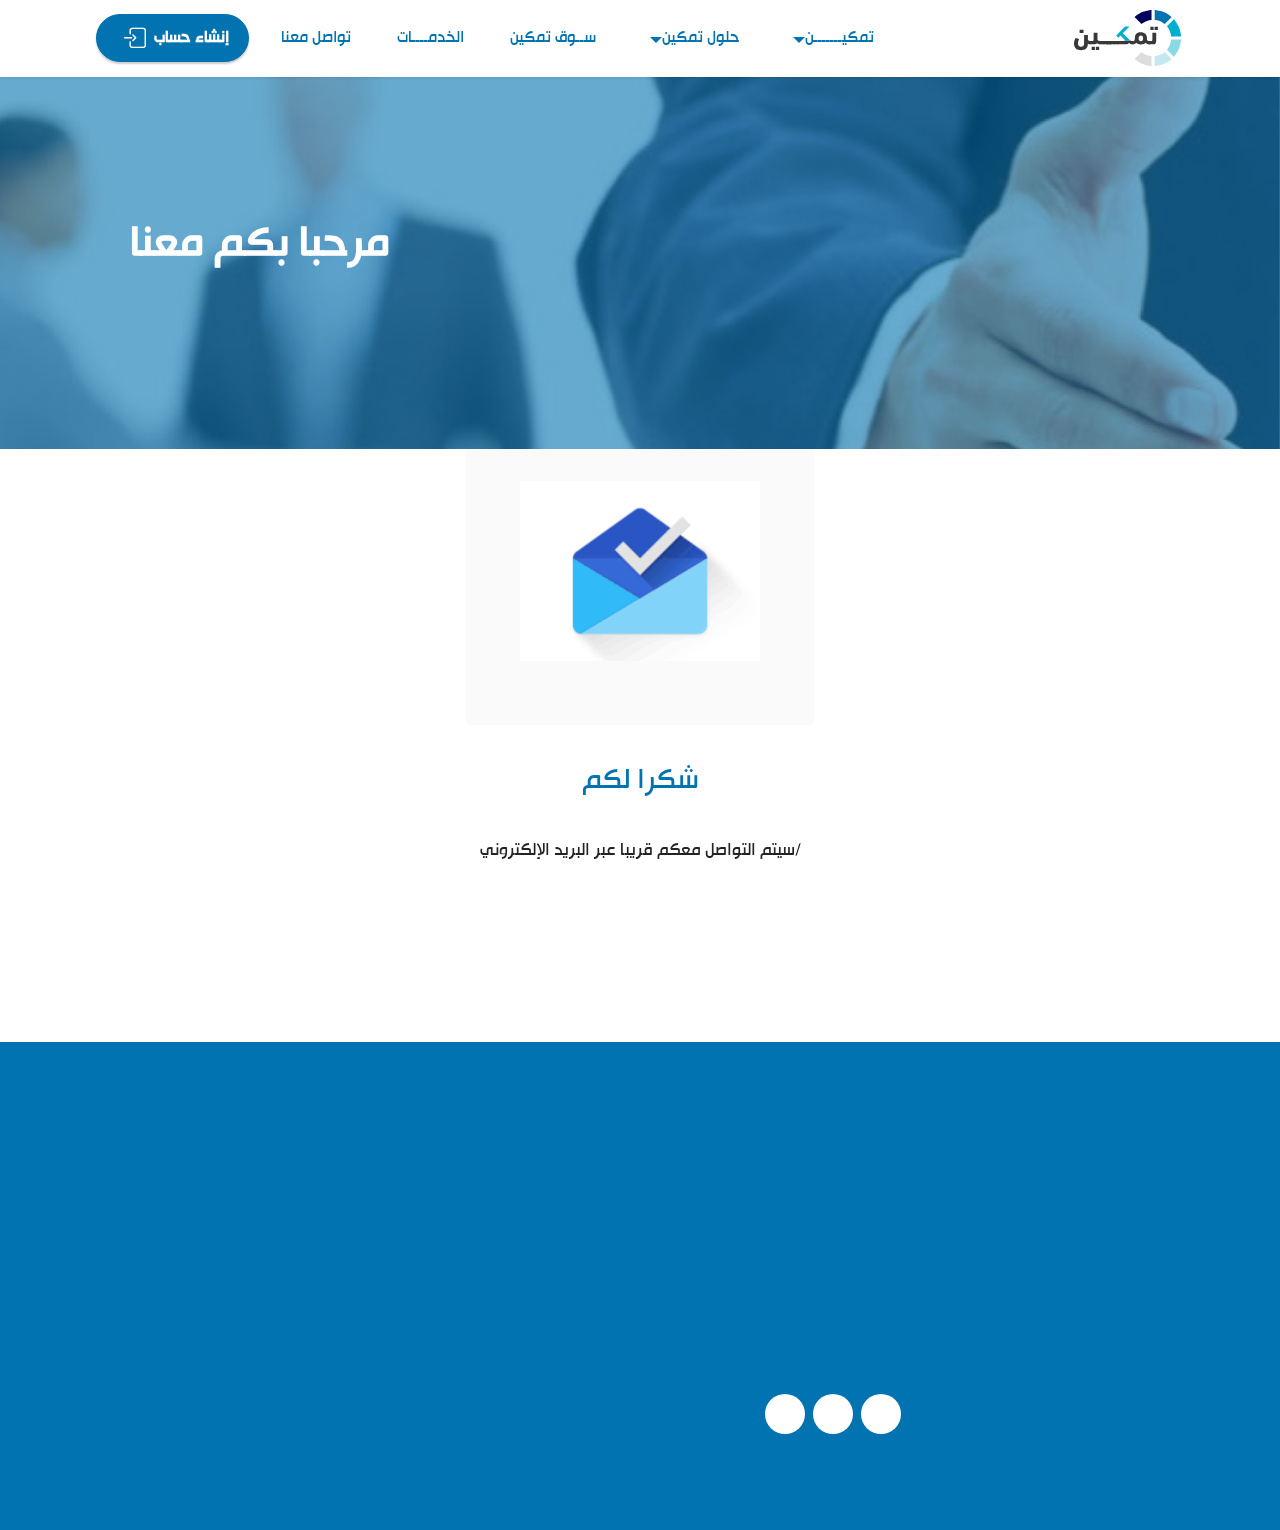
<file: page6.html>
<!DOCTYPE html>
<html  >
<head>
  
  <meta charset="UTF-8">
  <meta http-equiv="X-UA-Compatible" content="IE=edge">
  
  <meta name="twitter:card" content="summary_large_image"/>
  <meta name="twitter:image:src" content="">
  <meta property="og:image" content="">
  <meta name="twitter:title" content="done">
  <meta name="viewport" content="width=device-width, initial-scale=1, minimum-scale=1">
  <link rel="shortcut icon" href="assets/images/tamlogo.svg" type="image/x-icon">
  <meta name="description" content="">
  
  
  <title>done</title>
  <link rel="stylesheet" href="assets/web/assets/mobirise-icons2/mobirise2.css">
  <link rel="stylesheet" href="assets/web/assets/mobirise-icons-bold/mobirise-icons-bold.css">
  <link rel="stylesheet" href="assets/bootstrap/css/bootstrap.min.css">
  <link rel="stylesheet" href="assets/bootstrap/css/bootstrap-grid.min.css">
  <link rel="stylesheet" href="assets/bootstrap/css/bootstrap-reboot.min.css">
  <link rel="stylesheet" href="assets/parallax/jarallax.css">
  <link rel="stylesheet" href="assets/animatecss/animate.css">
  <link rel="stylesheet" href="assets/dropdown/css/style.css">
  <link rel="stylesheet" href="assets/socicon/css/styles.css">
  <link rel="stylesheet" href="assets/theme/css/style.css">
  <link href="assets/fonts/style.css" rel="stylesheet">
  <link rel="preload" as="style" href="assets/mobirise/css/mbr-additional.css"><link rel="stylesheet" href="assets/mobirise/css/mbr-additional.css" type="text/css">
  
  
  
  
</head>
<body>
  
  <section data-bs-version="5.1" class="menu menu2 cid-ua68grwIrC" once="menu" dir="rtl" id="menu2-2w">
    
    <nav class="navbar navbar-dropdown navbar-fixed-top navbar-expand-lg">
        <div class="container">
            <div class="navbar-brand">
                <span class="navbar-logo">
                    <a href="index.html">
                        <img src="assets/images/tamlogo.svg" alt="Tamkeen" style="height: 3.5rem;">
                    </a>
                </span>
                
            </div>
            <button class="navbar-toggler" type="button" data-toggle="collapse" data-bs-toggle="collapse" data-target="#navbarSupportedContent" data-bs-target="#navbarSupportedContent" aria-controls="navbarNavAltMarkup" aria-expanded="false" aria-label="Toggle navigation">
                <div class="hamburger">
                    <span></span>
                    <span></span>
                    <span></span>
                    <span></span>
                </div>
            </button>
            <div class="collapse navbar-collapse" id="navbarSupportedContent">
                <ul class="navbar-nav nav-dropdown" data-app-modern-menu="true"><li class="nav-item dropdown"><a class="nav-link link text-primary dropdown-toggle display-4" href="page3.html" data-toggle="dropdown-submenu" data-bs-toggle="dropdown" data-bs-auto-close="outside" aria-expanded="false">تمكيـــــــن</a><div class="dropdown-menu" aria-labelledby="dropdown-101"><a class="text-primary dropdown-item display-4" href="page3.html">حكاية تمكيــــــن</a><a class="text-primary show dropdown-item display-4" href="page5.html">قيادة التحالف</a></div></li>
                    <li class="nav-item dropdown"><a class="nav-link link text-primary dropdown-toggle display-4" href="https://mobiri.se" data-toggle="dropdown-submenu" data-bs-toggle="dropdown" data-bs-auto-close="outside" aria-expanded="false">حلول تمكين</a><div class="dropdown-menu" aria-labelledby="dropdown-463"><a class="text-primary dropdown-item display-4" href="index.html">الشركات الناشئة</a><a class="text-primary show dropdown-item display-4" href="index.html">قطاع الاعمال</a></div></li>
                    <li class="nav-item"><a class="nav-link link text-primary display-4" href="index.html">ســوق تمكين</a>
                    </li><li class="nav-item"><a class="nav-link link text-primary display-4" href="index.html#content4-1s">الخدمــــات</a></li><li class="nav-item"><a class="nav-link link text-primary display-4" href="index.html#form5-1x">تواصل معنا</a></li></ul>
                
                <div class="navbar-buttons mbr-section-btn"><a class="btn btn-primary display-4" href="page4.html"><span class="mbrib-login mbr-iconfont mbr-iconfont-btn"></span> إنشاء حساب&nbsp;&nbsp;</a></div>
            </div>
        </div>
    </nav>
</section>

<section data-bs-version="5.1" class="header2 cid-ua68grZjXR mbr-parallax-background" dir="rtl" id="header2-2x">

    

    
    <div class="mbr-overlay" style="opacity: 0.6; background-color: rgb(1, 115, 177);"></div>

    <div class="container">
        <div class="row justify-content-end">
            <div class="col-12 col-lg-4">
                <h1 class="mbr-section-title mbr-fonts-style mb-3 display-2"><div><strong>مرحبا بكم معنا</strong></div></h1>
                
                
                
            </div>
        </div>
    </div>
</section>

<section data-bs-version="5.1" class="clients2 cid-ua68Kbavgp" id="clients2-32">

    

    
    
    <div class="container">
        <div class="row justify-content-center">
            <div class="card col-12 col-md-6 col-lg-4">
                <div class="card-wrapper">
                    <div class="img-wrapper">
                        <img src="assets/images/dc76c3ec57eb149c33de9f475f4fa647-w200.gif" alt="msg">
                    </div>
                    <div class="card-box align-center">
                        
                        
                        
                        
                    </div>
                </div>
            </div>
            
            
            
        </div>
    </div>
</section>

<section data-bs-version="5.1" class="content4 cid-ua68gspCjF" id="content4-2y">
    

    
    
    <div class="container">
        <div class="row justify-content-center">
            <div class="title col-md-12 col-lg-10">
                <h3 class="mbr-section-title mbr-fonts-style align-center mb-4 display-5">
                    شكرا لكم</h3>
                <h4 class="mbr-section-subtitle align-center mbr-fonts-style mb-4 display-7">سيتم التواصل معكم قريبا عبر البريد الإلكتروني/<br><br><br><br><br><br></h4>
                
            </div>
        </div>
    </div>
</section>

<section data-bs-version="5.1" class="footer4 cid-ua68gtusyU" dir="rtl" once="footers" id="footer4-31">

    

    
    
    <div class="container">
        <div class="row mbr-white">
            <div class="col-6 col-lg-3">
                <div class="media-wrap col-md-8 col-12">
                    <a href="index.html">
                        <img src="assets/images/tamlogowhite.svg" alt="footerlogo">
                    </a>
                </div>
            </div>
            <div class="col-12 col-md-6 col-lg-3">
                <h5 class="mbr-section-subtitle mbr-fonts-style mb-2 display-7">
                    <strong>عن تمكين</strong></h5>
                <p class="mbr-text mbr-fonts-style mb-4 display-4">
                    تهدف تمكين الى تسريع النضوج المؤسسي و الابتكاري وتعزيز النمو والنبوغ من خلال نشر مناهج الابتكار المفتوح وتقديم حزم خدمات مبتكرة لقطاع الأعمال وتأهيل الشركات الناشئة لتحقيق الإزدهار والاستدامة.</p>
                <h5 class="mbr-section-subtitle mbr-fonts-style mb-3 display-7">
                    <strong>Follow Us</strong>
                </h5>
                <div class="social-row display-7">
                    <div class="soc-item">
                        <a href="https://twitter.com/" target="_blank">
                            <span class="mbr-iconfont socicon-xing socicon"></span>
                        </a>
                    </div>
                    <div class="soc-item">
                        <a href="https://snap.com" target="_blank">
                            <span class="mbr-iconfont socicon-snapchat socicon"></span>
                        </a>
                    </div>
                    <div class="soc-item">
                        <a href="https://www.linkedin.com" target="_blank">
                            <span class="mbr-iconfont socicon-linkedin socicon"></span>
                        </a>
                    </div>
                    
                </div>
            </div>
            <div class="col-12 col-md-6 col-lg-3">
                <h5 class="mbr-section-subtitle mbr-fonts-style mb-2 display-7"><strong>روابط سريعة</strong></h5>
                <ul class="list mbr-fonts-style display-4">
                    <li class="mbr-text item-wrap"><span style="font-size: 1.1rem;"><a href="index.html" class="text-white text-primary">خدمة&nbsp; العملاء</a></span></li><li class="mbr-text item-wrap"><span style="font-size: 1.1rem;"><a href="index.html" class="text-white text-primary">الأسئلة الشائعة</a></span></li><li class="mbr-text item-wrap"><span style="font-size: 1.1rem;"><a href="index.html" class="text-white text-primary">ملفات تهمك</a></span></li><li class="mbr-text item-wrap"><span style="font-size: 1.1rem;"><a href="index.html" class="text-white text-primary">سياسة الإستخدام و الخصوصية</a></span><br></li>
                </ul>
            </div>
            <div class="col-12 col-md-6 col-lg-3">
                <h5 class="mbr-section-subtitle mbr-fonts-style mb-2 display-7">
                    <strong>العنوان</strong></h5>
                <ul class="list mbr-fonts-style display-4">
                    <li class="mbr-text item-wrap" style="direction: ltr; ">Lorem ipsum dolor sit amet, consectetur adipiscing elit, sed do eiusmod tempor incididunt ut labore et dolore magna aliqua.</li>
                </ul>
            </div>
            
        </div>
    </div>
</section><section><a href="https://mobiri.se"></a><a href="https://mobiri.se"></a></section><script src="assets/bootstrap/js/bootstrap.bundle.min.js"></script>  <script src="assets/parallax/jarallax.js"></script>  <script src="assets/smoothscroll/smooth-scroll.js"></script>  <script src="assets/ytplayer/index.js"></script>  <script src="assets/dropdown/js/navbar-dropdown.js"></script>  <script src="assets/theme/js/script.js"></script>  
  
  
 <div id="scrollToTop" class="scrollToTop mbr-arrow-up"><a style="text-align: center;"><i class="mbr-arrow-up-icon mbr-arrow-up-icon-cm cm-icon cm-icon-smallarrow-up"></i></a></div>
    <input name="animation" type="hidden">
  </body>
</html>
</file>
<file: assets/web/assets/mobirise-icons2/mobirise2.css>
@font-face {
  font-family: 'Moririse2';
  font-display: swap;
  src:  url('mobirise2.eot?f2bix4');
  src:  url('mobirise2.eot?f2bix4#iefix') format('embedded-opentype'),
    url('mobirise2.ttf?f2bix4') format('truetype'),
    url('mobirise2.woff?f2bix4') format('woff'),
    url('mobirise2.svg?f2bix4#mobirise2') format('svg');
  font-weight: normal;
  font-style: normal;
}

[class^="mobi-"], [class*=" mobi-"] {
  /* use !important to prevent issues with browser extensions that change fonts */
  font-family: 'Moririse2' !important;
  speak: none;
  font-style: normal;
  font-weight: normal;
  font-variant: normal;
  text-transform: none;
  line-height: 1;

  /* Better Font Rendering =========== */
  -webkit-font-smoothing: antialiased;
  -moz-osx-font-smoothing: grayscale;
}

.mobi-mbri-add-submenu:before {
  content: "\e900";
}
.mobi-mbri-alert:before {
  content: "\e901";
}
.mobi-mbri-align-center:before {
  content: "\e902";
}
.mobi-mbri-align-justify:before {
  content: "\e903";
}
.mobi-mbri-align-left:before {
  content: "\e904";
}
.mobi-mbri-align-right:before {
  content: "\e905";
}
.mobi-mbri-android:before {
  content: "\e906";
}
.mobi-mbri-apple:before {
  content: "\e907";
}
.mobi-mbri-arrow-down:before {
  content: "\e908";
}
.mobi-mbri-arrow-next:before {
  content: "\e909";
}
.mobi-mbri-arrow-prev:before {
  content: "\e90a";
}
.mobi-mbri-arrow-up:before {
  content: "\e90b";
}
.mobi-mbri-bold:before {
  content: "\e90c";
}
.mobi-mbri-bookmark:before {
  content: "\e90d";
}
.mobi-mbri-bootstrap:before {
  content: "\e90e";
}
.mobi-mbri-briefcase:before {
  content: "\e90f";
}
.mobi-mbri-browse:before {
  content: "\e910";
}
.mobi-mbri-bulleted-list:before {
  content: "\e911";
}
.mobi-mbri-calendar:before {
  content: "\e912";
}
.mobi-mbri-camera:before {
  content: "\e913";
}
.mobi-mbri-cart-add:before {
  content: "\e914";
}
.mobi-mbri-cart-full:before {
  content: "\e915";
}
.mobi-mbri-cash:before {
  content: "\e916";
}
.mobi-mbri-change-style:before {
  content: "\e917";
}
.mobi-mbri-chat:before {
  content: "\e918";
}
.mobi-mbri-clock:before {
  content: "\e919";
}
.mobi-mbri-close:before {
  content: "\e91a";
}
.mobi-mbri-cloud:before {
  content: "\e91b";
}
.mobi-mbri-code:before {
  content: "\e91c";
}
.mobi-mbri-contact-form:before {
  content: "\e91d";
}
.mobi-mbri-credit-card:before {
  content: "\e91e";
}
.mobi-mbri-cursor-click:before {
  content: "\e91f";
}
.mobi-mbri-cust-feedback:before {
  content: "\e920";
}
.mobi-mbri-database:before {
  content: "\e921";
}
.mobi-mbri-delivery:before {
  content: "\e922";
}
.mobi-mbri-desktop:before {
  content: "\e923";
}
.mobi-mbri-devices:before {
  content: "\e924";
}
.mobi-mbri-down:before {
  content: "\e925";
}
.mobi-mbri-download-2:before {
  content: "\e926";
}
.mobi-mbri-download:before {
  content: "\e927";
}
.mobi-mbri-drag-n-drop-2:before {
  content: "\e928";
}
.mobi-mbri-drag-n-drop:before {
  content: "\e929";
}
.mobi-mbri-edit-2:before {
  content: "\e92a";
}
.mobi-mbri-edit:before {
  content: "\e92b";
}
.mobi-mbri-error:before {
  content: "\e92c";
}
.mobi-mbri-extension:before {
  content: "\e92d";
}
.mobi-mbri-features:before {
  content: "\e92e";
}
.mobi-mbri-file:before {
  content: "\e92f";
}
.mobi-mbri-flag:before {
  content: "\e930";
}
.mobi-mbri-folder:before {
  content: "\e931";
}
.mobi-mbri-gift:before {
  content: "\e932";
}
.mobi-mbri-github:before {
  content: "\e933";
}
.mobi-mbri-globe-2:before {
  content: "\e934";
}
.mobi-mbri-globe:before {
  content: "\e935";
}
.mobi-mbri-growing-chart:before {
  content: "\e936";
}
.mobi-mbri-hearth:before {
  content: "\e937";
}
.mobi-mbri-help:before {
  content: "\e938";
}
.mobi-mbri-home:before {
  content: "\e939";
}
.mobi-mbri-hot-cup:before {
  content: "\e93a";
}
.mobi-mbri-idea:before {
  content: "\e93b";
}
.mobi-mbri-image-gallery:before {
  content: "\e93c";
}
.mobi-mbri-image-slider:before {
  content: "\e93d";
}
.mobi-mbri-info:before {
  content: "\e93e";
}
.mobi-mbri-italic:before {
  content: "\e93f";
}
.mobi-mbri-key:before {
  content: "\e940";
}
.mobi-mbri-laptop:before {
  content: "\e941";
}
.mobi-mbri-layers:before {
  content: "\e942";
}
.mobi-mbri-left-right:before {
  content: "\e943";
}
.mobi-mbri-left:before {
  content: "\e944";
}
.mobi-mbri-letter:before {
  content: "\e945";
}
.mobi-mbri-like:before {
  content: "\e946";
}
.mobi-mbri-link:before {
  content: "\e947";
}
.mobi-mbri-lock:before {
  content: "\e948";
}
.mobi-mbri-login:before {
  content: "\e949";
}
.mobi-mbri-logout:before {
  content: "\e94a";
}
.mobi-mbri-magic-stick:before {
  content: "\e94b";
}
.mobi-mbri-map-pin:before {
  content: "\e94c";
}
.mobi-mbri-menu:before {
  content: "\e94d";
}
.mobi-mbri-mobile-2:before {
  content: "\e94e";
}
.mobi-mbri-mobile-horizontal:before {
  content: "\e94f";
}
.mobi-mbri-mobile:before {
  content: "\e950";
}
.mobi-mbri-mobirise:before {
  content: "\e951";
}
.mobi-mbri-more-horizontal:before {
  content: "\e952";
}
.mobi-mbri-more-vertical:before {
  content: "\e953";
}
.mobi-mbri-music:before {
  content: "\e954";
}
.mobi-mbri-new-file:before {
  content: "\e955";
}
.mobi-mbri-numbered-list:before {
  content: "\e956";
}
.mobi-mbri-opened-folder:before {
  content: "\e957";
}
.mobi-mbri-pages:before {
  content: "\e958";
}
.mobi-mbri-paper-plane:before {
  content: "\e959";
}
.mobi-mbri-paperclip:before {
  content: "\e95a";
}
.mobi-mbri-phone:before {
  content: "\e95b";
}
.mobi-mbri-photo:before {
  content: "\e95c";
}
.mobi-mbri-photos:before {
  content: "\e95d";
}
.mobi-mbri-pin:before {
  content: "\e95e";
}
.mobi-mbri-play:before {
  content: "\e95f";
}
.mobi-mbri-plus:before {
  content: "\e960";
}
.mobi-mbri-preview:before {
  content: "\e961";
}
.mobi-mbri-print:before {
  content: "\e962";
}
.mobi-mbri-protect:before {
  content: "\e963";
}
.mobi-mbri-question:before {
  content: "\e964";
}
.mobi-mbri-quote-left:before {
  content: "\e965";
}
.mobi-mbri-quote-right:before {
  content: "\e966";
}
.mobi-mbri-redo:before {
  content: "\e967";
}
.mobi-mbri-refresh:before {
  content: "\e968";
}
.mobi-mbri-responsive-2:before {
  content: "\e969";
}
.mobi-mbri-responsive:before {
  content: "\e96a";
}
.mobi-mbri-right:before {
  content: "\e96b";
}
.mobi-mbri-rocket:before {
  content: "\e96c";
}
.mobi-mbri-sad-face:before {
  content: "\e96d";
}
.mobi-mbri-sale:before {
  content: "\e96e";
}
.mobi-mbri-save:before {
  content: "\e96f";
}
.mobi-mbri-search:before {
  content: "\e970";
}
.mobi-mbri-setting-2:before {
  content: "\e971";
}
.mobi-mbri-setting-3:before {
  content: "\e972";
}
.mobi-mbri-setting:before {
  content: "\e973";
}
.mobi-mbri-share:before {
  content: "\e974";
}
.mobi-mbri-shopping-bag:before {
  content: "\e975";
}
.mobi-mbri-shopping-basket:before {
  content: "\e976";
}
.mobi-mbri-shopping-cart:before {
  content: "\e977";
}
.mobi-mbri-sites:before {
  content: "\e978";
}
.mobi-mbri-smile-face:before {
  content: "\e979";
}
.mobi-mbri-speed:before {
  content: "\e97a";
}
.mobi-mbri-star:before {
  content: "\e97b";
}
.mobi-mbri-success:before {
  content: "\e97c";
}
.mobi-mbri-sun:before {
  content: "\e97d";
}
.mobi-mbri-sun2:before {
  content: "\e97e";
}
.mobi-mbri-tablet-vertical:before {
  content: "\e97f";
}
.mobi-mbri-tablet:before {
  content: "\e980";
}
.mobi-mbri-target:before {
  content: "\e981";
}
.mobi-mbri-timer:before {
  content: "\e982";
}
.mobi-mbri-to-ftp:before {
  content: "\e983";
}
.mobi-mbri-to-local-drive:before {
  content: "\e984";
}
.mobi-mbri-touch-swipe:before {
  content: "\e985";
}
.mobi-mbri-touch:before {
  content: "\e986";
}
.mobi-mbri-trash:before {
  content: "\e987";
}
.mobi-mbri-underline:before {
  content: "\e988";
}
.mobi-mbri-undo:before {
  content: "\e989";
}
.mobi-mbri-unlink:before {
  content: "\e98a";
}
.mobi-mbri-unlock:before {
  content: "\e98b";
}
.mobi-mbri-up-down:before {
  content: "\e98c";
}
.mobi-mbri-up:before {
  content: "\e98d";
}
.mobi-mbri-update:before {
  content: "\e98e";
}
.mobi-mbri-upload-2:before {
  content: "\e98f";
}
.mobi-mbri-upload:before {
  content: "\e990";
}
.mobi-mbri-user-2:before {
  content: "\e991";
}
.mobi-mbri-user:before {
  content: "\e992";
}
.mobi-mbri-users:before {
  content: "\e993";
}
.mobi-mbri-video-play:before {
  content: "\e994";
}
.mobi-mbri-video:before {
  content: "\e995";
}
.mobi-mbri-watch:before {
  content: "\e996";
}
.mobi-mbri-website-theme-2:before {
  content: "\e997";
}
.mobi-mbri-website-theme:before {
  content: "\e998";
}
.mobi-mbri-wifi:before {
  content: "\e999";
}
.mobi-mbri-windows:before {
  content: "\e99a";
}
.mobi-mbri-zoom-in:before {
  content: "\e99b";
}
.mobi-mbri-zoom-out:before {
  content: "\e99c";
}
</file>
<file: assets/web/assets/mobirise-icons-bold/mobirise-icons-bold.css>
@font-face {
  font-family: 'mobirise-icons-bold';
  font-display: swap;
  src:  url('mobirise-icons-bold.eot?m1l4yr');
  src:  url('mobirise-icons-bold.eot?m1l4yr#iefix') format('embedded-opentype'),
    url('mobirise-icons-bold.ttf?m1l4yr') format('truetype'),
    url('mobirise-icons-bold.woff?m1l4yr') format('woff'),
    url('mobirise-icons-bold.svg?m1l4yr#mobirise-icons-bold') format('svg');
  font-weight: normal;
  font-style: normal;
}

[class^="mbrib-"], [class*="mbrib-"] {
  /* use !important to prevent issues with browser extensions that change fonts */
  font-family: 'mobirise-icons-bold' !important;
  speak: none;
  font-style: normal;
  font-weight: normal;
  font-variant: normal;
  text-transform: none;
  line-height: 1;

  /* Better Font Rendering =========== */
  -webkit-font-smoothing: antialiased;
  -moz-osx-font-smoothing: grayscale;
}

.mbrib-add-submenu:before {
  content: "\e900";
}
.mbrib-alert:before {
  content: "\e901";
}
.mbrib-align-center:before {
  content: "\e902";
}
.mbrib-align-justify:before {
  content: "\e903";
}
.mbrib-align-left:before {
  content: "\e904";
}
.mbrib-align-right:before {
  content: "\e905";
}
.mbrib-android:before {
  content: "\e906";
}
.mbrib-apple:before {
  content: "\e907";
}
.mbrib-arrow-down:before {
  content: "\e908";
}
.mbrib-arrow-next:before {
  content: "\e909";
}
.mbrib-arrow-prev:before {
  content: "\e90a";
}
.mbrib-arrow-up:before {
  content: "\e90b";
}
.mbrib-bold:before {
  content: "\e90c";
}
.mbrib-bookmark:before {
  content: "\e90d";
}
.mbrib-bootstrap:before {
  content: "\e90e";
}
.mbrib-briefcase:before {
  content: "\e90f";
}
.mbrib-browse:before {
  content: "\e910";
}
.mbrib-bulleted-list:before {
  content: "\e911";
}
.mbrib-calendar:before {
  content: "\e912";
}
.mbrib-camera:before {
  content: "\e913";
}
.mbrib-cart-add:before {
  content: "\e914";
}
.mbrib-cart-full:before {
  content: "\e915";
}
.mbrib-cash:before {
  content: "\e916";
}
.mbrib-change-style:before {
  content: "\e917";
}
.mbrib-chat:before {
  content: "\e918";
}
.mbrib-clock:before {
  content: "\e919";
}
.mbrib-close:before {
  content: "\e91a";
}
.mbrib-cloud:before {
  content: "\e91b";
}
.mbrib-code:before {
  content: "\e91c";
}
.mbrib-contact-form:before {
  content: "\e91d";
}
.mbrib-credit-card:before {
  content: "\e91e";
}
.mbrib-cursor-click:before {
  content: "\e91f";
}
.mbrib-cust-feedback:before {
  content: "\e920";
}
.mbrib-database:before {
  content: "\e921";
}
.mbrib-delivery:before {
  content: "\e922";
}
.mbrib-desktop:before {
  content: "\e923";
}
.mbrib-devices:before {
  content: "\e924";
}
.mbrib-down:before {
  content: "\e925";
}
.mbrib-download:before {
  content: "\e926";
}
.mbrib-drag-n-drop:before {
  content: "\e927";
}
.mbrib-drag-n-drop2:before {
  content: "\e928";
}
.mbrib-edit:before {
  content: "\e929";
}
.mbrib-edit2:before {
  content: "\e92a";
}
.mbrib-error:before {
  content: "\e92b";
}
.mbrib-extension:before {
  content: "\e92c";
}
.mbrib-features:before {
  content: "\e92d";
}
.mbrib-file:before {
  content: "\e92e";
}
.mbrib-flag:before {
  content: "\e92f";
}
.mbrib-folder:before {
  content: "\e930";
}
.mbrib-gift:before {
  content: "\e931";
}
.mbrib-github:before {
  content: "\e932";
}
.mbrib-globe-2:before {
  content: "\e933";
}
.mbrib-globe:before {
  content: "\e934";
}
.mbrib-growing-chart:before {
  content: "\e935";
}
.mbrib-hearth:before {
  content: "\e936";
}
.mbrib-help:before {
  content: "\e937";
}
.mbrib-home:before {
  content: "\e938";
}
.mbrib-hot-cup:before {
  content: "\e939";
}
.mbrib-idea:before {
  content: "\e93a";
}
.mbrib-image-gallery:before {
  content: "\e93b";
}
.mbrib-image-slider:before {
  content: "\e93c";
}
.mbrib-info:before {
  content: "\e93d";
}
.mbrib-italic:before {
  content: "\e93e";
}
.mbrib-key:before {
  content: "\e93f";
}
.mbrib-laptop:before {
  content: "\e940";
}
.mbrib-layers:before {
  content: "\e941";
}
.mbrib-left-right:before {
  content: "\e942";
}
.mbrib-left:before {
  content: "\e943";
}
.mbrib-letter:before {
  content: "\e944";
}
.mbrib-like:before {
  content: "\e945";
}
.mbrib-link:before {
  content: "\e946";
}
.mbrib-lock:before {
  content: "\e947";
}
.mbrib-login:before {
  content: "\e948";
}
.mbrib-logout:before {
  content: "\e949";
}
.mbrib-magic-stick:before {
  content: "\e94a";
}
.mbrib-map-pin:before {
  content: "\e94b";
}
.mbrib-menu:before {
  content: "\e94c";
}
.mbrib-mobile:before {
  content: "\e94d";
}
.mbrib-mobile2:before {
  content: "\e94e";
}
.mbrib-mobirise:before {
  content: "\e94f";
}
.mbrib-more-horizontal:before {
  content: "\e950";
}
.mbrib-more-vertical:before {
  content: "\e951";
}
.mbrib-music:before {
  content: "\e952";
}
.mbrib-new-file:before {
  content: "\e953";
}
.mbrib-numbered-list:before {
  content: "\e954";
}
.mbrib-opened-folder:before {
  content: "\e955";
}
.mbrib-pages:before {
  content: "\e956";
}
.mbrib-paper-plane:before {
  content: "\e957";
}
.mbrib-paperclip:before {
  content: "\e958";
}
.mbrib-photo:before {
  content: "\e959";
}
.mbrib-photos:before {
  content: "\e95a";
}
.mbrib-pin:before {
  content: "\e95b";
}
.mbrib-play:before {
  content: "\e95c";
}
.mbrib-plus:before {
  content: "\e95d";
}
.mbrib-preview:before {
  content: "\e95e";
}
.mbrib-print:before {
  content: "\e95f";
}
.mbrib-protect:before {
  content: "\e960";
}
.mbrib-question:before {
  content: "\e961";
}
.mbrib-quote-left:before {
  content: "\e962";
}
.mbrib-quote-right:before {
  content: "\e963";
}
.mbrib-redo:before {
  content: "\e964";
}
.mbrib-refresh:before {
  content: "\e965";
}
.mbrib-responsive:before {
  content: "\e966";
}
.mbrib-right:before {
  content: "\e967";
}
.mbrib-rocket:before {
  content: "\e968";
}
.mbrib-sad-face:before {
  content: "\e969";
}
.mbrib-sale:before {
  content: "\e96a";
}
.mbrib-save:before {
  content: "\e96b";
}
.mbrib-search:before {
  content: "\e96c";
}
.mbrib-setting:before {
  content: "\e96d";
}
.mbrib-setting2:before {
  content: "\e96e";
}
.mbrib-setting3:before {
  content: "\e96f";
}
.mbrib-share:before {
  content: "\e970";
}
.mbrib-shopping-bag:before {
  content: "\e971";
}
.mbrib-shopping-basket:before {
  content: "\e972";
}
.mbrib-shopping-cart:before {
  content: "\e973";
}
.mbrib-sites:before {
  content: "\e974";
}
.mbrib-smile-face:before {
  content: "\e975";
}
.mbrib-speed:before {
  content: "\e976";
}
.mbrib-star:before {
  content: "\e977";
}
.mbrib-success:before {
  content: "\e978";
}
.mbrib-sun:before {
  content: "\e979";
}
.mbrib-sun2:before {
  content: "\e97a";
}
.mbrib-tablet-vertical:before {
  content: "\e97b";
}
.mbrib-tablet:before {
  content: "\e97c";
}
.mbrib-target:before {
  content: "\e97d";
}
.mbrib-timer:before {
  content: "\e97e";
}
.mbrib-to-ftp:before {
  content: "\e97f";
}
.mbrib-to-local-drive:before {
  content: "\e980";
}
.mbrib-touch-swipe:before {
  content: "\e981";
}
.mbrib-touch:before {
  content: "\e982";
}
.mbrib-trash:before {
  content: "\e983";
}
.mbrib-underline:before {
  content: "\e984";
}
.mbrib-undo:before {
  content: "\e985";
}
.mbrib-unlink:before {
  content: "\e986";
}
.mbrib-unlock:before {
  content: "\e987";
}
.mbrib-up-down:before {
  content: "\e988";
}
.mbrib-up:before {
  content: "\e989";
}
.mbrib-update:before {
  content: "\e98a";
}
.mbrib-upload:before {
  content: "\e98b";
}
.mbrib-user:before {
  content: "\e98c";
}
.mbrib-user2:before {
  content: "\e98d";
}
.mbrib-users:before {
  content: "\e98e";
}
.mbrib-video-play:before {
  content: "\e98f";
}
.mbrib-video:before {
  content: "\e990";
}
.mbrib-watch:before {
  content: "\e991";
}
.mbrib-website-theme:before {
  content: "\e992";
}
.mbrib-wifi:before {
  content: "\e993";
}
.mbrib-windows:before {
  content: "\e994";
}
.mbrib-zoom-out:before {
  content: "\e995";
}
</file>
<file: assets/parallax/jarallax.css>
.jarallax {
    position: relative;
    z-index: 0;
}
.jarallax > .jarallax-img {
    position: absolute;
    object-fit: cover;
    /* support for plugin https://github.com/bfred-it/object-fit-images */
    font-family: 'object-fit: cover;';
    top: 0;
    left: 0;
    width: 100%;
    height: 100%;
    z-index: -1;
}
</file>
<file: assets/dropdown/css/style.css>
.navbar-dropdown {
  left: 0;
  padding: 0;
  position: absolute;
  right: 0;
  top: 0;
  transition: all 0.45s ease;
  z-index: 1030;
  background: #282828; }
  .navbar-dropdown .navbar-logo {
    margin-right: 0.8rem;
    transition: margin 0.3s ease-in-out;
    vertical-align: middle; }
    .navbar-dropdown .navbar-logo img {
      height: 3.125rem;
      transition: all 0.3s ease-in-out; }
    .navbar-dropdown .navbar-logo.mbr-iconfont {
      font-size: 3.125rem;
      line-height: 3.125rem; }
  .navbar-dropdown .navbar-caption {
    font-weight: 700;
    white-space: normal;
    vertical-align: -4px;
    line-height: 3.125rem !important; }
    .navbar-dropdown .navbar-caption, .navbar-dropdown .navbar-caption:hover {
      color: inherit;
      text-decoration: none; }
  .navbar-dropdown .mbr-iconfont + .navbar-caption {
    vertical-align: -1px; }
  .navbar-dropdown.navbar-fixed-top {
    position: fixed; }
  .navbar-dropdown .navbar-brand span {
    vertical-align: -4px; }
  .navbar-dropdown.bg-color.transparent {
    background: none; }
  .navbar-dropdown.navbar-short .navbar-brand {
    padding: 0.625rem 0; }
    .navbar-dropdown.navbar-short .navbar-brand span {
      vertical-align: -1px; }
  .navbar-dropdown.navbar-short .navbar-caption {
    line-height: 2.375rem !important;
    vertical-align: -2px; }
  .navbar-dropdown.navbar-short .navbar-logo {
    margin-right: 0.5rem; }
    .navbar-dropdown.navbar-short .navbar-logo img {
      height: 2.375rem; }
    .navbar-dropdown.navbar-short .navbar-logo.mbr-iconfont {
      font-size: 2.375rem;
      line-height: 2.375rem; }
  .navbar-dropdown.navbar-short .mbr-table-cell {
    height: 3.625rem; }
  .navbar-dropdown .navbar-close {
    left: 0.6875rem;
    position: fixed;
    top: 0.75rem;
    z-index: 1000; }
  .navbar-dropdown .hamburger-icon {
    content: "";
    display: inline-block;
    vertical-align: middle;
    width: 16px;
    -webkit-box-shadow: 0 -6px 0 1px #282828,0 0 0 1px #282828,0 6px 0 1px #282828;
    -moz-box-shadow: 0 -6px 0 1px #282828,0 0 0 1px #282828,0 6px 0 1px #282828;
    box-shadow: 0 -6px 0 1px #282828,0 0 0 1px #282828,0 6px 0 1px #282828; }

.dropdown-menu .dropdown-toggle[data-toggle="dropdown-submenu"]::after {
  border-bottom: 0.35em solid transparent;
  border-left: 0.35em solid;
  border-right: 0;
  border-top: 0.35em solid transparent;
  margin-left: 0.3rem; }

.dropdown-menu .dropdown-item:focus {
  outline: 0; }

.nav-dropdown {
  font-size: 0.75rem;
  font-weight: 500;
  height: auto !important; }
  .nav-dropdown .nav-btn {
    padding-left: 1rem; }
  .nav-dropdown .link {
    margin: .667em 1.667em;
    font-weight: 500;
    padding: 0;
    transition: color .2s ease-in-out; }
    .nav-dropdown .link.dropdown-toggle {
      margin-right: 2.583em; }
      .nav-dropdown .link.dropdown-toggle::after {
        margin-left: .25rem;
        border-top: 0.35em solid;
        border-right: 0.35em solid transparent;
        border-left: 0.35em solid transparent;
        border-bottom: 0; }
      .nav-dropdown .link.dropdown-toggle[aria-expanded="true"] {
        margin: 0;
        padding: 0.667em 3.263em  0.667em 1.667em; }
  .nav-dropdown .link::after,
  .nav-dropdown .dropdown-item::after {
    color: inherit; }
  .nav-dropdown .btn {
    font-size: 0.75rem;
    font-weight: 700;
    letter-spacing: 0;
    margin-bottom: 0;
    padding-left: 1.25rem;
    padding-right: 1.25rem; }
  .nav-dropdown .dropdown-menu {
    border-radius: 0;
    border: 0;
    left: 0;
    margin: 0;
    padding-bottom: 1.25rem;
    padding-top: 1.25rem;
    position: relative; }
  .nav-dropdown .dropdown-submenu {
    margin-left: 0.125rem;
    top: 0; }
  .nav-dropdown .dropdown-item {
    font-weight: 500;
    line-height: 2;
    padding: 0.3846em 4.615em 0.3846em 1.5385em;
    position: relative;
    transition: color .2s ease-in-out, background-color .2s ease-in-out; }
    .nav-dropdown .dropdown-item::after {
      margin-top: -0.3077em;
      position: absolute;
      right: 1.1538em;
      top: 50%; }
    .nav-dropdown .dropdown-item:focus, .nav-dropdown .dropdown-item:hover {
      background: none; }

@media (max-width: 767px) {
  .nav-dropdown.navbar-toggleable-sm {
    bottom: 0;
    display: none;
    left: 0;
    overflow-x: hidden;
    position: fixed;
    top: 0;
    transform: translateX(-100%);
    -ms-transform: translateX(-100%);
    -webkit-transform: translateX(-100%);
    width: 18.75rem;
    z-index: 999; } }
.nav-dropdown.navbar-toggleable-xl {
  bottom: 0;
  display: none;
  left: 0;
  overflow-x: hidden;
  position: fixed;
  top: 0;
  transform: translateX(-100%);
  -ms-transform: translateX(-100%);
  -webkit-transform: translateX(-100%);
  width: 18.75rem;
  z-index: 999; }

.nav-dropdown-sm {
  display: block !important;
  overflow-x: hidden;
  overflow: auto;
  padding-top: 3.875rem; }
  .nav-dropdown-sm::after {
    content: "";
    display: block;
    height: 3rem;
    width: 100%; }
  .nav-dropdown-sm.collapse.in ~ .navbar-close {
    display: block !important; }
  .nav-dropdown-sm.collapsing, .nav-dropdown-sm.collapse.in {
    transform: translateX(0);
    -ms-transform: translateX(0);
    -webkit-transform: translateX(0);
    transition: all 0.25s ease-out;
    -webkit-transition: all 0.25s ease-out;
    background: #282828; }
  .nav-dropdown-sm.collapsing[aria-expanded="false"] {
    transform: translateX(-100%);
    -ms-transform: translateX(-100%);
    -webkit-transform: translateX(-100%); }
  .nav-dropdown-sm .nav-item {
    display: block;
    margin-left: 0 !important;
    padding-left: 0; }
  .nav-dropdown-sm .link,
  .nav-dropdown-sm .dropdown-item {
    border-top: 1px dotted rgba(255, 255, 255, 0.1);
    font-size: 0.8125rem;
    line-height: 1.6;
    margin: 0 !important;
    padding: 0.875rem 2.4rem 0.875rem 1.5625rem !important;
    position: relative;
    white-space: normal; }
    .nav-dropdown-sm .link:focus, .nav-dropdown-sm .link:hover,
    .nav-dropdown-sm .dropdown-item:focus,
    .nav-dropdown-sm .dropdown-item:hover {
      background: rgba(0, 0, 0, 0.2) !important;
      color: #c0a375; }
  .nav-dropdown-sm .nav-btn {
    position: relative;
    padding: 1.5625rem 1.5625rem 0 1.5625rem; }
    .nav-dropdown-sm .nav-btn::before {
      border-top: 1px dotted rgba(255, 255, 255, 0.1);
      content: "";
      left: 0;
      position: absolute;
      top: 0;
      width: 100%; }
    .nav-dropdown-sm .nav-btn + .nav-btn {
      padding-top: 0.625rem; }
      .nav-dropdown-sm .nav-btn + .nav-btn::before {
        display: none; }
  .nav-dropdown-sm .btn {
    padding: 0.625rem 0; }
  .nav-dropdown-sm .dropdown-toggle[data-toggle="dropdown-submenu"]::after {
    margin-left: .25rem;
    border-top: 0.35em solid;
    border-right: 0.35em solid transparent;
    border-left: 0.35em solid transparent;
    border-bottom: 0; }
  .nav-dropdown-sm .dropdown-toggle[data-toggle="dropdown-submenu"][aria-expanded="true"]::after {
    border-top: 0;
    border-right: 0.35em solid transparent;
    border-left: 0.35em solid transparent;
    border-bottom: 0.35em solid; }
  .nav-dropdown-sm .dropdown-menu {
    margin: 0;
    padding: 0;
    position: relative;
    top: 0;
    left: 0;
    width: 100%;
    border: 0;
    float: none;
    border-radius: 0;
    background: none; }
  .nav-dropdown-sm .dropdown-submenu {
    left: 100%;
    margin-left: 0.125rem;
    margin-top: -1.25rem;
    top: 0; }

.navbar-toggleable-sm .nav-dropdown .dropdown-menu {
  position: absolute; }

.navbar-toggleable-sm .nav-dropdown .dropdown-submenu {
  left: 100%;
  margin-left: 0.125rem;
  margin-top: -1.25rem;
  top: 0; }

.navbar-toggleable-sm.opened .nav-dropdown .dropdown-menu {
  position: relative; }

.navbar-toggleable-sm.opened .nav-dropdown .dropdown-submenu {
  left: 0;
  margin-left: 00rem;
  margin-top: 0rem;
  top: 0; }

.is-builder .nav-dropdown.collapsing {
  transition: none !important; }
</file>
<file: assets/socicon/css/styles.css>
@charset "UTF-8";

@font-face {
  font-family: 'Socicon';
  src:  url('../fonts/socicon.eot');
  src:  url('../fonts/socicon.eot?#iefix') format('embedded-opentype'),
    url('../fonts/socicon.woff2') format('woff2'),
    url('../fonts/socicon.ttf') format('truetype'),
    url('../fonts/socicon.woff') format('woff'),
    url('../fonts/socicon.svg#socicon') format('svg');
  font-weight: normal;
  font-style: normal;
  font-display: swap;
}

[data-icon]:before {
  font-family: "socicon" !important;
  content: attr(data-icon);
  font-style: normal !important;
  font-weight: normal !important;
  font-variant: normal !important;
  text-transform: none !important;
  speak: none;
  line-height: 1;
  -webkit-font-smoothing: antialiased;
  -moz-osx-font-smoothing: grayscale;
}

[class^="socicon-"], [class*=" socicon-"] {
  /* use !important to prevent issues with browser extensions that change fonts */
  font-family: 'Socicon' !important;
  speak: none;
  font-style: normal;
  font-weight: normal;
  font-variant: normal;
  text-transform: none;
  line-height: 1;

  /* Better Font Rendering =========== */
  -webkit-font-smoothing: antialiased;
  -moz-osx-font-smoothing: grayscale;
}

.socicon-eitaa:before {
  content: "\e97c";
}
.socicon-soroush:before {
  content: "\e97d";
}
.socicon-bale:before {
  content: "\e97e";
}
.socicon-zazzle:before {
  content: "\e97b";
}
.socicon-society6:before {
  content: "\e97a";
}
.socicon-redbubble:before {
  content: "\e979";
}
.socicon-avvo:before {
  content: "\e978";
}
.socicon-stitcher:before {
  content: "\e977";
}
.socicon-googlehangouts:before {
  content: "\e974";
}
.socicon-dlive:before {
  content: "\e975";
}
.socicon-vsco:before {
  content: "\e976";
}
.socicon-flipboard:before {
  content: "\e973";
}
.socicon-ubuntu:before {
  content: "\e958";
}
.socicon-artstation:before {
  content: "\e959";
}
.socicon-invision:before {
  content: "\e95a";
}
.socicon-torial:before {
  content: "\e95b";
}
.socicon-collectorz:before {
  content: "\e95c";
}
.socicon-seenthis:before {
  content: "\e95d";
}
.socicon-googleplaymusic:before {
  content: "\e95e";
}
.socicon-debian:before {
  content: "\e95f";
}
.socicon-filmfreeway:before {
  content: "\e960";
}
.socicon-gnome:before {
  content: "\e961";
}
.socicon-itchio:before {
  content: "\e962";
}
.socicon-jamendo:before {
  content: "\e963";
}
.socicon-mix:before {
  content: "\e964";
}
.socicon-sharepoint:before {
  content: "\e965";
}
.socicon-tinder:before {
  content: "\e966";
}
.socicon-windguru:before {
  content: "\e967";
}
.socicon-cdbaby:before {
  content: "\e968";
}
.socicon-elementaryos:before {
  content: "\e969";
}
.socicon-stage32:before {
  content: "\e96a";
}
.socicon-tiktok:before {
  content: "\e96b";
}
.socicon-gitter:before {
  content: "\e96c";
}
.socicon-letterboxd:before {
  content: "\e96d";
}
.socicon-threema:before {
  content: "\e96e";
}
.socicon-splice:before {
  content: "\e96f";
}
.socicon-metapop:before {
  content: "\e970";
}
.socicon-naver:before {
  content: "\e971";
}
.socicon-remote:before {
  content: "\e972";
}
.socicon-internet:before {
  content: "\e957";
}
.socicon-moddb:before {
  content: "\e94b";
}
.socicon-indiedb:before {
  content: "\e94c";
}
.socicon-traxsource:before {
  content: "\e94d";
}
.socicon-gamefor:before {
  content: "\e94e";
}
.socicon-pixiv:before {
  content: "\e94f";
}
.socicon-myanimelist:before {
  content: "\e950";
}
.socicon-blackberry:before {
  content: "\e951";
}
.socicon-wickr:before {
  content: "\e952";
}
.socicon-spip:before {
  content: "\e953";
}
.socicon-napster:before {
  content: "\e954";
}
.socicon-beatport:before {
  content: "\e955";
}
.socicon-hackerone:before {
  content: "\e956";
}
.socicon-hackernews:before {
  content: "\e946";
}
.socicon-smashwords:before {
  content: "\e947";
}
.socicon-kobo:before {
  content: "\e948";
}
.socicon-bookbub:before {
  content: "\e949";
}
.socicon-mailru:before {
  content: "\e94a";
}
.socicon-gitlab:before {
  content: "\e945";
}
.socicon-instructables:before {
  content: "\e944";
}
.socicon-portfolio:before {
  content: "\e943";
}
.socicon-codered:before {
  content: "\e940";
}
.socicon-origin:before {
  content: "\e941";
}
.socicon-nextdoor:before {
  content: "\e942";
}
.socicon-udemy:before {
  content: "\e93f";
}
.socicon-livemaster:before {
  content: "\e93e";
}
.socicon-crunchbase:before {
  content: "\e93b";
}
.socicon-homefy:before {
  content: "\e93c";
}
.socicon-calendly:before {
  content: "\e93d";
}
.socicon-realtor:before {
  content: "\e90f";
}
.socicon-tidal:before {
  content: "\e910";
}
.socicon-qobuz:before {
  content: "\e911";
}
.socicon-natgeo:before {
  content: "\e912";
}
.socicon-mastodon:before {
  content: "\e913";
}
.socicon-unsplash:before {
  content: "\e914";
}
.socicon-homeadvisor:before {
  content: "\e915";
}
.socicon-angieslist:before {
  content: "\e916";
}
.socicon-codepen:before {
  content: "\e917";
}
.socicon-slack:before {
  content: "\e918";
}
.socicon-openaigym:before {
  content: "\e919";
}
.socicon-logmein:before {
  content: "\e91a";
}
.socicon-fiverr:before {
  content: "\e91b";
}
.socicon-gotomeeting:before {
  content: "\e91c";
}
.socicon-aliexpress:before {
  content: "\e91d";
}
.socicon-guru:before {
  content: "\e91e";
}
.socicon-appstore:before {
  content: "\e91f";
}
.socicon-homes:before {
  content: "\e920";
}
.socicon-zoom:before {
  content: "\e921";
}
.socicon-alibaba:before {
  content: "\e922";
}
.socicon-craigslist:before {
  content: "\e923";
}
.socicon-wix:before {
  content: "\e924";
}
.socicon-redfin:before {
  content: "\e925";
}
.socicon-googlecalendar:before {
  content: "\e926";
}
.socicon-shopify:before {
  content: "\e927";
}
.socicon-freelancer:before {
  content: "\e928";
}
.socicon-seedrs:before {
  content: "\e929";
}
.socicon-bing:before {
  content: "\e92a";
}
.socicon-doodle:before {
  content: "\e92b";
}
.socicon-bonanza:before {
  content: "\e92c";
}
.socicon-squarespace:before {
  content: "\e92d";
}
.socicon-toptal:before {
  content: "\e92e";
}
.socicon-gust:before {
  content: "\e92f";
}
.socicon-ask:before {
  content: "\e930";
}
.socicon-trulia:before {
  content: "\e931";
}
.socicon-loomly:before {
  content: "\e932";
}
.socicon-ghost:before {
  content: "\e933";
}
.socicon-upwork:before {
  content: "\e934";
}
.socicon-fundable:before {
  content: "\e935";
}
.socicon-booking:before {
  content: "\e936";
}
.socicon-googlemaps:before {
  content: "\e937";
}
.socicon-zillow:before {
  content: "\e938";
}
.socicon-niconico:before {
  content: "\e939";
}
.socicon-toneden:before {
  content: "\e93a";
}
.socicon-augment:before {
  content: "\e908";
}
.socicon-bitbucket:before {
  content: "\e909";
}
.socicon-fyuse:before {
  content: "\e90a";
}
.socicon-yt-gaming:before {
  content: "\e90b";
}
.socicon-sketchfab:before {
  content: "\e90c";
}
.socicon-mobcrush:before {
  content: "\e90d";
}
.socicon-microsoft:before {
  content: "\e90e";
}
.socicon-pandora:before {
  content: "\e907";
}
.socicon-messenger:before {
  content: "\e906";
}
.socicon-gamewisp:before {
  content: "\e905";
}
.socicon-bloglovin:before {
  content: "\e904";
}
.socicon-tunein:before {
  content: "\e903";
}
.socicon-gamejolt:before {
  content: "\e901";
}
.socicon-trello:before {
  content: "\e902";
}
.socicon-spreadshirt:before {
  content: "\e900";
}
.socicon-500px:before {
  content: "\e000";
}
.socicon-8tracks:before {
  content: "\e001";
}
.socicon-airbnb:before {
  content: "\e002";
}
.socicon-alliance:before {
  content: "\e003";
}
.socicon-amazon:before {
  content: "\e004";
}
.socicon-amplement:before {
  content: "\e005";
}
.socicon-android:before {
  content: "\e006";
}
.socicon-angellist:before {
  content: "\e007";
}
.socicon-apple:before {
  content: "\e008";
}
.socicon-appnet:before {
  content: "\e009";
}
.socicon-baidu:before {
  content: "\e00a";
}
.socicon-bandcamp:before {
  content: "\e00b";
}
.socicon-battlenet:before {
  content: "\e00c";
}
.socicon-mixer:before {
  content: "\e00d";
}
.socicon-bebee:before {
  content: "\e00e";
}
.socicon-bebo:before {
  content: "\e00f";
}
.socicon-behance:before {
  content: "\e010";
}
.socicon-blizzard:before {
  content: "\e011";
}
.socicon-blogger:before {
  content: "\e012";
}
.socicon-buffer:before {
  content: "\e013";
}
.socicon-chrome:before {
  content: "\e014";
}
.socicon-coderwall:before {
  content: "\e015";
}
.socicon-curse:before {
  content: "\e016";
}
.socicon-dailymotion:before {
  content: "\e017";
}
.socicon-deezer:before {
  content: "\e018";
}
.socicon-delicious:before {
  content: "\e019";
}
.socicon-deviantart:before {
  content: "\e01a";
}
.socicon-diablo:before {
  content: "\e01b";
}
.socicon-digg:before {
  content: "\e01c";
}
.socicon-discord:before {
  content: "\e01d";
}
.socicon-disqus:before {
  content: "\e01e";
}
.socicon-douban:before {
  content: "\e01f";
}
.socicon-draugiem:before {
  content: "\e020";
}
.socicon-dribbble:before {
  content: "\e021";
}
.socicon-drupal:before {
  content: "\e022";
}
.socicon-ebay:before {
  content: "\e023";
}
.socicon-ello:before {
  content: "\e024";
}
.socicon-endomodo:before {
  content: "\e025";
}
.socicon-envato:before {
  content: "\e026";
}
.socicon-etsy:before {
  content: "\e027";
}
.socicon-facebook:before {
  content: "\e028";
}
.socicon-feedburner:before {
  content: "\e029";
}
.socicon-filmweb:before {
  content: "\e02a";
}
.socicon-firefox:before {
  content: "\e02b";
}
.socicon-flattr:before {
  content: "\e02c";
}
.socicon-flickr:before {
  content: "\e02d";
}
.socicon-formulr:before {
  content: "\e02e";
}
.socicon-forrst:before {
  content: "\e02f";
}
.socicon-foursquare:before {
  content: "\e030";
}
.socicon-friendfeed:before {
  content: "\e031";
}
.socicon-github:before {
  content: "\e032";
}
.socicon-goodreads:before {
  content: "\e033";
}
.socicon-google:before {
  content: "\e034";
}
.socicon-googlescholar:before {
  content: "\e035";
}
.socicon-googlegroups:before {
  content: "\e036";
}
.socicon-googlephotos:before {
  content: "\e037";
}
.socicon-googleplus:before {
  content: "\e038";
}
.socicon-grooveshark:before {
  content: "\e039";
}
.socicon-hackerrank:before {
  content: "\e03a";
}
.socicon-hearthstone:before {
  content: "\e03b";
}
.socicon-hellocoton:before {
  content: "\e03c";
}
.socicon-heroes:before {
  content: "\e03d";
}
.socicon-smashcast:before {
  content: "\e03e";
}
.socicon-horde:before {
  content: "\e03f";
}
.socicon-houzz:before {
  content: "\e040";
}
.socicon-icq:before {
  content: "\e041";
}
.socicon-identica:before {
  content: "\e042";
}
.socicon-imdb:before {
  content: "\e043";
}
.socicon-instagram:before {
  content: "\e044";
}
.socicon-issuu:before {
  content: "\e045";
}
.socicon-istock:before {
  content: "\e046";
}
.socicon-itunes:before {
  content: "\e047";
}
.socicon-keybase:before {
  content: "\e048";
}
.socicon-lanyrd:before {
  content: "\e049";
}
.socicon-lastfm:before {
  content: "\e04a";
}
.socicon-line:before {
  content: "\e04b";
}
.socicon-linkedin:before {
  content: "\e04c";
}
.socicon-livejournal:before {
  content: "\e04d";
}
.socicon-lyft:before {
  content: "\e04e";
}
.socicon-macos:before {
  content: "\e04f";
}
.socicon-mail:before {
  content: "\e050";
}
.socicon-medium:before {
  content: "\e051";
}
.socicon-meetup:before {
  content: "\e052";
}
.socicon-mixcloud:before {
  content: "\e053";
}
.socicon-modelmayhem:before {
  content: "\e054";
}
.socicon-mumble:before {
  content: "\e055";
}
.socicon-myspace:before {
  content: "\e056";
}
.socicon-newsvine:before {
  content: "\e057";
}
.socicon-nintendo:before {
  content: "\e058";
}
.socicon-npm:before {
  content: "\e059";
}
.socicon-odnoklassniki:before {
  content: "\e05a";
}
.socicon-openid:before {
  content: "\e05b";
}
.socicon-opera:before {
  content: "\e05c";
}
.socicon-outlook:before {
  content: "\e05d";
}
.socicon-overwatch:before {
  content: "\e05e";
}
.socicon-patreon:before {
  content: "\e05f";
}
.socicon-paypal:before {
  content: "\e060";
}
.socicon-periscope:before {
  content: "\e061";
}
.socicon-persona:before {
  content: "\e062";
}
.socicon-pinterest:before {
  content: "\e063";
}
.socicon-play:before {
  content: "\e064";
}
.socicon-player:before {
  content: "\e065";
}
.socicon-playstation:before {
  content: "\e066";
}
.socicon-pocket:before {
  content: "\e067";
}
.socicon-qq:before {
  content: "\e068";
}
.socicon-quora:before {
  content: "\e069";
}
.socicon-raidcall:before {
  content: "\e06a";
}
.socicon-ravelry:before {
  content: "\e06b";
}
.socicon-reddit:before {
  content: "\e06c";
}
.socicon-renren:before {
  content: "\e06d";
}
.socicon-researchgate:before {
  content: "\e06e";
}
.socicon-residentadvisor:before {
  content: "\e06f";
}
.socicon-reverbnation:before {
  content: "\e070";
}
.socicon-rss:before {
  content: "\e071";
}
.socicon-sharethis:before {
  content: "\e072";
}
.socicon-skype:before {
  content: "\e073";
}
.socicon-slideshare:before {
  content: "\e074";
}
.socicon-smugmug:before {
  content: "\e075";
}
.socicon-snapchat:before {
  content: "\e076";
}
.socicon-songkick:before {
  content: "\e077";
}
.socicon-soundcloud:before {
  content: "\e078";
}
.socicon-spotify:before {
  content: "\e079";
}
.socicon-stackexchange:before {
  content: "\e07a";
}
.socicon-stackoverflow:before {
  content: "\e07b";
}
.socicon-starcraft:before {
  content: "\e07c";
}
.socicon-stayfriends:before {
  content: "\e07d";
}
.socicon-steam:before {
  content: "\e07e";
}
.socicon-storehouse:before {
  content: "\e07f";
}
.socicon-strava:before {
  content: "\e080";
}
.socicon-streamjar:before {
  content: "\e081";
}
.socicon-stumbleupon:before {
  content: "\e082";
}
.socicon-swarm:before {
  content: "\e083";
}
.socicon-teamspeak:before {
  content: "\e084";
}
.socicon-teamviewer:before {
  content: "\e085";
}
.socicon-technorati:before {
  content: "\e086";
}
.socicon-telegram:before {
  content: "\e087";
}
.socicon-tripadvisor:before {
  content: "\e088";
}
.socicon-tripit:before {
  content: "\e089";
}
.socicon-triplej:before {
  content: "\e08a";
}
.socicon-tumblr:before {
  content: "\e08b";
}
.socicon-twitch:before {
  content: "\e08c";
}
.socicon-twitter:before {
  content: "\e08d";
}
.socicon-uber:before {
  content: "\e08e";
}
.socicon-ventrilo:before {
  content: "\e08f";
}
.socicon-viadeo:before {
  content: "\e090";
}
.socicon-viber:before {
  content: "\e091";
}
.socicon-viewbug:before {
  content: "\e092";
}
.socicon-vimeo:before {
  content: "\e093";
}
.socicon-vine:before {
  content: "\e094";
}
.socicon-vkontakte:before {
  content: "\e095";
}
.socicon-warcraft:before {
  content: "\e096";
}
.socicon-wechat:before {
  content: "\e097";
}
.socicon-weibo:before {
  content: "\e098";
}
.socicon-whatsapp:before {
  content: "\e099";
}
.socicon-wikipedia:before {
  content: "\e09a";
}
.socicon-windows:before {
  content: "\e09b";
}
.socicon-wordpress:before {
  content: "\e09c";
}
.socicon-wykop:before {
  content: "\e09d";
}
.socicon-xbox:before {
  content: "\e09e";
}
.socicon-xing:before {
  content: "\e09f";
}
.socicon-yahoo:before {
  content: "\e0a0";
}
.socicon-yammer:before {
  content: "\e0a1";
}
.socicon-yandex:before {
  content: "\e0a2";
}
.socicon-yelp:before {
  content: "\e0a3";
}
.socicon-younow:before {
  content: "\e0a4";
}
.socicon-youtube:before {
  content: "\e0a5";
}
.socicon-zapier:before {
  content: "\e0a6";
}
.socicon-zerply:before {
  content: "\e0a7";
}
.socicon-zomato:before {
  content: "\e0a8";
}
.socicon-zynga:before {
  content: "\e0a9";
}
</file>
<file: assets/theme/css/style.css>
@charset "UTF-8";
section {
  background-color: #ffffff;
}

body {
  font-style: normal;
  line-height: 1.5;
  font-weight: 400;
  color: #232323;
  position: relative;
}

button {
  background-color: transparent;
  border-color: transparent;
}

section,
.container,
.container-fluid {
  position: relative;
  word-wrap: break-word;
}

a.mbr-iconfont:hover {
  text-decoration: none;
}

.article .lead p,
.article .lead ul,
.article .lead ol,
.article .lead pre,
.article .lead blockquote {
  margin-bottom: 0;
}

a {
  font-style: normal;
  font-weight: 400;
  cursor: pointer;
}
a, a:hover {
  text-decoration: none;
}

.mbr-section-title {
  font-style: normal;
  line-height: 1.3;
}

.mbr-section-subtitle {
  line-height: 1.3;
}

.mbr-text {
  font-style: normal;
  line-height: 1.7;
}

h1,
h2,
h3,
h4,
h5,
h6,
.display-1,
.display-2,
.display-4,
.display-5,
.display-7,
span,
p,
a {
  line-height: 1;
  word-break: break-word;
  word-wrap: break-word;
  font-weight: 400;
}

b,
strong {
  font-weight: bold;
}

input:-webkit-autofill, input:-webkit-autofill:hover, input:-webkit-autofill:focus, input:-webkit-autofill:active {
  transition-delay: 9999s;
  -webkit-transition-property: background-color, color;
  transition-property: background-color, color;
}

textarea[type=hidden] {
  display: none;
}

section {
  background-position: 50% 50%;
  background-repeat: no-repeat;
  background-size: cover;
}
section .mbr-background-video,
section .mbr-background-video-preview {
  position: absolute;
  bottom: 0;
  left: 0;
  right: 0;
  top: 0;
}

.hidden {
  visibility: hidden;
}

.mbr-z-index20 {
  z-index: 20;
}

/*! Base colors */
.mbr-white {
  color: #ffffff;
}

.mbr-black {
  color: #111111;
}

.mbr-bg-white {
  background-color: #ffffff;
}

.mbr-bg-black {
  background-color: #000000;
}

/*! Text-aligns */
.align-left {
  text-align: left;
}

.align-center {
  text-align: center;
}

.align-right {
  text-align: right;
}

/*! Font-weight  */
.mbr-light {
  font-weight: 300;
}

.mbr-regular {
  font-weight: 400;
}

.mbr-semibold {
  font-weight: 500;
}

.mbr-bold {
  font-weight: 700;
}

/*! Media  */
.media-content {
  flex-basis: 100%;
}

.media-container-row {
  display: flex;
  flex-direction: row;
  flex-wrap: wrap;
  justify-content: center;
  align-content: center;
  align-items: start;
}
.media-container-row .media-size-item {
  width: 400px;
}

.media-container-column {
  display: flex;
  flex-direction: column;
  flex-wrap: wrap;
  justify-content: center;
  align-content: center;
  align-items: stretch;
}
.media-container-column > * {
  width: 100%;
}

@media (min-width: 992px) {
  .media-container-row {
    flex-wrap: nowrap;
  }
}
figure {
  margin-bottom: 0;
  overflow: hidden;
}

figure[mbr-media-size] {
  transition: width 0.1s;
}

img,
iframe {
  display: block;
  width: 100%;
}

.card {
  background-color: transparent;
  border: none;
}

.card-box {
  width: 100%;
}

.card-img {
  text-align: center;
  flex-shrink: 0;
  -webkit-flex-shrink: 0;
}

.media {
  max-width: 100%;
  margin: 0 auto;
}

.mbr-figure {
  align-self: center;
}

.media-container > div {
  max-width: 100%;
}

.mbr-figure img,
.card-img img {
  width: 100%;
}

@media (max-width: 991px) {
  .media-size-item {
    width: auto !important;
  }

  .media {
    width: auto;
  }

  .mbr-figure {
    width: 100% !important;
  }
}
/*! Buttons */
.mbr-section-btn {
  margin-left: -0.6rem;
  margin-right: -0.6rem;
  font-size: 0;
}

.btn {
  font-weight: 600;
  border-width: 1px;
  font-style: normal;
  margin: 0.6rem 0.6rem;
  white-space: normal;
  transition: all 0.2s ease-in-out;
  display: inline-flex;
  align-items: center;
  justify-content: center;
  word-break: break-word;
}

.btn-sm {
  font-weight: 600;
  letter-spacing: 0px;
  transition: all 0.3s ease-in-out;
}

.btn-md {
  font-weight: 600;
  letter-spacing: 0px;
  transition: all 0.3s ease-in-out;
}

.btn-lg {
  font-weight: 600;
  letter-spacing: 0px;
  transition: all 0.3s ease-in-out;
}

.btn-form {
  margin: 0;
}
.btn-form:hover {
  cursor: pointer;
}

nav .mbr-section-btn {
  margin-left: 0rem;
  margin-right: 0rem;
}

/*! Btn icon margin */
.btn .mbr-iconfont,
.btn.btn-sm .mbr-iconfont {
  order: 1;
  cursor: pointer;
  margin-left: 0.5rem;
  vertical-align: sub;
}

.btn.btn-md .mbr-iconfont,
.btn.btn-md .mbr-iconfont {
  margin-left: 0.8rem;
}

.mbr-regular {
  font-weight: 400;
}

.mbr-semibold {
  font-weight: 500;
}

.mbr-bold {
  font-weight: 700;
}

[type=submit] {
  -webkit-appearance: none;
}

/*! Full-screen */
.mbr-fullscreen .mbr-overlay {
  min-height: 100vh;
}

.mbr-fullscreen {
  display: flex;
  display: -moz-flex;
  display: -ms-flex;
  display: -o-flex;
  align-items: center;
  min-height: 100vh;
  padding-top: 3rem;
  padding-bottom: 3rem;
}

/*! Map */
.map {
  height: 25rem;
  position: relative;
}
.map iframe {
  width: 100%;
  height: 100%;
}

/*! Scroll to top arrow */
.mbr-arrow-up {
  bottom: 25px;
  right: 90px;
  position: fixed;
  text-align: right;
  z-index: 5000;
  color: #ffffff;
  font-size: 22px;
}

.mbr-arrow-up a {
  background: rgba(0, 0, 0, 0.2);
  border-radius: 50%;
  color: #fff;
  display: inline-block;
  height: 60px;
  width: 60px;
  border: 2px solid #fff;
  outline-style: none !important;
  position: relative;
  text-decoration: none;
  transition: all 0.3s ease-in-out;
  cursor: pointer;
  text-align: center;
}
.mbr-arrow-up a:hover {
  background-color: rgba(0, 0, 0, 0.4);
}
.mbr-arrow-up a i {
  line-height: 60px;
}

.mbr-arrow-up-icon {
  display: block;
  color: #fff;
}

.mbr-arrow-up-icon::before {
  content: "›";
  display: inline-block;
  font-family: serif;
  font-size: 22px;
  line-height: 1;
  font-style: normal;
  position: relative;
  top: 6px;
  left: -4px;
  transform: rotate(-90deg);
}

/*! Arrow Down */
.mbr-arrow {
  position: absolute;
  bottom: 45px;
  left: 50%;
  width: 60px;
  height: 60px;
  cursor: pointer;
  background-color: rgba(80, 80, 80, 0.5);
  border-radius: 50%;
  transform: translateX(-50%);
}
@media (max-width: 767px) {
  .mbr-arrow {
    display: none;
  }
}
.mbr-arrow > a {
  display: inline-block;
  text-decoration: none;
  outline-style: none;
  -webkit-animation: arrowdown 1.7s ease-in-out infinite;
          animation: arrowdown 1.7s ease-in-out infinite;
  color: #ffffff;
}
.mbr-arrow > a > i {
  position: absolute;
  top: -2px;
  left: 15px;
  font-size: 2rem;
}

#scrollToTop a i::before {
  content: "";
  position: absolute;
  display: block;
  border-bottom: 2.5px solid #fff;
  border-left: 2.5px solid #fff;
  width: 27.8%;
  height: 27.8%;
  left: 50%;
  top: 51%;
  transform: translateY(-30%) translateX(-50%) rotate(135deg);
}

@keyframes arrowdown {
  0% {
    transform: translateY(0px);
  }
  50% {
    transform: translateY(-5px);
  }
  100% {
    transform: translateY(0px);
  }
}
@-webkit-keyframes arrowdown {
  0% {
    transform: translateY(0px);
  }
  50% {
    transform: translateY(-5px);
  }
  100% {
    transform: translateY(0px);
  }
}
@media (max-width: 500px) {
  .mbr-arrow-up {
    left: 0;
    right: 0;
    text-align: center;
  }
}
/*Gradients animation*/
@keyframes gradient-animation {
  from {
    background-position: 0% 100%;
    -webkit-animation-timing-function: ease-in-out;
            animation-timing-function: ease-in-out;
  }
  to {
    background-position: 100% 0%;
    -webkit-animation-timing-function: ease-in-out;
            animation-timing-function: ease-in-out;
  }
}
@-webkit-keyframes gradient-animation {
  from {
    background-position: 0% 100%;
    -webkit-animation-timing-function: ease-in-out;
            animation-timing-function: ease-in-out;
  }
  to {
    background-position: 100% 0%;
    -webkit-animation-timing-function: ease-in-out;
            animation-timing-function: ease-in-out;
  }
}
.bg-gradient {
  background-size: 200% 200%;
  animation: gradient-animation 5s infinite alternate;
  -webkit-animation: gradient-animation 5s infinite alternate;
}

.menu .navbar-brand {
  display: -webkit-flex;
}
.menu .navbar-brand span {
  display: flex;
  display: -webkit-flex;
}
.menu .navbar-brand .navbar-caption-wrap {
  display: -webkit-flex;
}
.menu .navbar-brand .navbar-logo img {
  display: -webkit-flex;
  width: auto;
}
@media (min-width: 768px) and (max-width: 991px) {
  .menu .navbar-toggleable-sm .navbar-nav {
    display: -ms-flexbox;
  }
}
@media (max-width: 991px) {
  .menu .navbar-collapse {
    max-height: 93.5vh;
  }
  .menu .navbar-collapse.show {
    overflow: auto;
  }
}
@media (min-width: 992px) {
  .menu .navbar-nav.nav-dropdown {
    display: -webkit-flex;
  }
  .menu .navbar-toggleable-sm .navbar-collapse {
    display: -webkit-flex !important;
  }
  .menu .collapsed .navbar-collapse {
    max-height: 93.5vh;
  }
  .menu .collapsed .navbar-collapse.show {
    overflow: auto;
  }
}
@media (max-width: 767px) {
  .menu .navbar-collapse {
    max-height: 80vh;
  }
}

.nav-link .mbr-iconfont {
  margin-right: 0.5rem;
}

.navbar {
  display: -webkit-flex;
  -webkit-flex-wrap: wrap;
  -webkit-align-items: center;
  -webkit-justify-content: space-between;
}

.navbar-collapse {
  -webkit-flex-basis: 100%;
  -webkit-flex-grow: 1;
  -webkit-align-items: center;
}

.nav-dropdown .link {
  padding: 0.667em 1.667em !important;
  margin: 0 !important;
}

.nav {
  display: -webkit-flex;
  -webkit-flex-wrap: wrap;
}

.row {
  display: -webkit-flex;
  -webkit-flex-wrap: wrap;
}

.justify-content-center {
  -webkit-justify-content: center;
}

.form-inline {
  display: -webkit-flex;
}

.card-wrapper {
  -webkit-flex: 1;
}

.carousel-control {
  z-index: 10;
  display: -webkit-flex;
}

.carousel-controls {
  display: -webkit-flex;
}

.media {
  display: -webkit-flex;
}

.form-group:focus {
  outline: none;
}

.jq-selectbox__select {
  padding: 7px 0;
  position: relative;
}

.jq-selectbox__dropdown {
  overflow: hidden;
  border-radius: 10px;
  position: absolute;
  top: 100%;
  left: 0 !important;
  width: 100% !important;
}

.jq-selectbox__trigger-arrow {
  right: 0;
  transform: translateY(-50%);
}

.jq-selectbox li {
  padding: 1.07em 0.5em;
}

input[type=range] {
  padding-left: 0 !important;
  padding-right: 0 !important;
}

.modal-dialog,
.modal-content {
  height: 100%;
}

.modal-dialog .carousel-inner {
  height: calc(100vh - 1.75rem);
}
@media (max-width: 575px) {
  .modal-dialog .carousel-inner {
    height: calc(100vh - 1rem);
  }
}

.carousel-item {
  text-align: center;
}

.carousel-item img {
  margin: auto;
}

.navbar-toggler {
  align-self: flex-start;
  padding: 0.25rem 0.75rem;
  font-size: 1.25rem;
  line-height: 1;
  background: transparent;
  border: 1px solid transparent;
  border-radius: 0.25rem;
}

.navbar-toggler:focus,
.navbar-toggler:hover {
  text-decoration: none;
  box-shadow: none;
}

.navbar-toggler-icon {
  display: inline-block;
  width: 1.5em;
  height: 1.5em;
  vertical-align: middle;
  content: "";
  background: no-repeat center center;
  background-size: 100% 100%;
}

.navbar-toggler-left {
  position: absolute;
  left: 1rem;
}

.navbar-toggler-right {
  position: absolute;
  right: 1rem;
}

.card-img {
  width: auto;
}

.menu .navbar.collapsed:not(.beta-menu) {
  flex-direction: column;
}

.carousel-item.active,
.carousel-item-next,
.carousel-item-prev {
  display: flex;
}

.note-air-layout .dropup .dropdown-menu,
.note-air-layout .navbar-fixed-bottom .dropdown .dropdown-menu {
  bottom: initial !important;
}

html,
body {
  height: auto;
  min-height: 100vh;
}

.dropup .dropdown-toggle::after {
  display: none;
}

.form-asterisk {
  font-family: initial;
  position: absolute;
  top: -2px;
  font-weight: normal;
}

.form-control-label {
  position: relative;
  cursor: pointer;
  margin-bottom: 0.357em;
  padding: 0;
}

.alert {
  color: #ffffff;
  border-radius: 0;
  border: 0;
  font-size: 1.1rem;
  line-height: 1.5;
  margin-bottom: 1.875rem;
  padding: 1.25rem;
  position: relative;
  text-align: center;
}
.alert.alert-form::after {
  background-color: inherit;
  bottom: -7px;
  content: "";
  display: block;
  height: 14px;
  left: 50%;
  margin-left: -7px;
  position: absolute;
  transform: rotate(45deg);
  width: 14px;
}

.form-control {
  background-color: #ffffff;
  background-clip: border-box;
  color: #232323;
  line-height: 1rem !important;
  height: auto;
  padding: 0.6rem 1.2rem;
  transition: border-color 0.25s ease 0s;
  border: 1px solid transparent !important;
  border-radius: 4px;
  box-shadow: rgba(0, 0, 0, 0.07) 0px 1px 1px 0px, rgba(0, 0, 0, 0.07) 0px 1px 3px 0px, rgba(0, 0, 0, 0.03) 0px 0px 0px 1px;
}
.form-active .form-control:invalid {
  border-color: red;
}

form .row {
  margin-left: -0.6rem;
  margin-right: -0.6rem;
}
form .row [class*=col] {
  padding-left: 0.6rem;
  padding-right: 0.6rem;
}

form .mbr-section-btn {
  margin: 0;
  padding-left: 0.6rem;
  padding-right: 0.6rem;
}

form .btn {
  display: flex;
  padding: 0.6rem 1.2rem;
  margin: 0;
}

form .form-check-input {
  margin-top: 0.5;
}

textarea.form-control {
  line-height: 1.5rem !important;
}

.form-group {
  margin-bottom: 1.2rem;
}

.form-control,
form .btn {
  min-height: 48px;
}

.gdpr-block label span.textGDPR input[name=gdpr] {
  top: 7px;
}

.form-control:focus {
  box-shadow: none;
}

:focus {
  outline: none;
}

.mbr-overlay {
  background-color: #000;
  bottom: 0;
  left: 0;
  opacity: 0.5;
  position: absolute;
  right: 0;
  top: 0;
  z-index: 0;
  pointer-events: none;
}

blockquote {
  font-style: italic;
  padding: 3rem;
  font-size: 1.09rem;
  position: relative;
  border-left: 3px solid;
}

ul,
ol,
pre,
blockquote {
  margin-bottom: 2.3125rem;
}

.mt-4 {
  margin-top: 2rem !important;
}

.mb-4 {
  margin-bottom: 2rem !important;
}

@media (min-width: 992px) {
  .container {
    padding-left: 16px;
    padding-right: 16px;
  }

  .row {
    margin-left: -16px;
    margin-right: -16px;
  }
  .row > [class*=col] {
    padding-left: 16px;
    padding-right: 16px;
  }
}
@media (min-width: 768px) {
  .container-fluid {
    padding-left: 32px;
    padding-right: 32px;
  }
}
@media (min-width: 768px) and (max-width: 991px) {
  .mbr-container {
    padding-left: 32px;
    padding-right: 32px;
  }
}
@media (max-width: 767px) {
  .mbr-container {
    padding-left: 16px;
    padding-right: 16px;
  }
}
.card-wrapper,
.item-wrapper {
  overflow: hidden;
}

.app-video-wrapper > img {
  opacity: 1;
}

.item {
  position: relative;
}

.dropdown-menu .dropdown-menu {
  left: 100%;
}

.dropdown-item + .dropdown-menu {
  display: none;
}

.dropdown-item:hover + .dropdown-menu,
.dropdown-menu:hover {
  display: block;
}

@media (min-aspect-ratio: 16/9) {
  .mbr-video-foreground {
    height: 300% !important;
    top: -100% !important;
  }
}
@media (max-aspect-ratio: 16/9) {
  .mbr-video-foreground {
    width: 300% !important;
    left: -100% !important;
  }
}.engine {
	position: absolute;
	text-indent: -2400px;
	text-align: center;
	padding: 0;
	top: 0;
	left: -2400px;
}
</file>
<file: assets/fonts/style.css>
@font-face {
   font-family: 'Hacen Tunisia Lt';
   font-display: swap;
   src: url('Hacen Tunisia Lt/font.ttf');
}
</file>
<file: assets/mobirise/css/mbr-additional.css>
body {
  font-family: Jost;
}
.display-1 {
  font-family: 'Hacen Tunisia Lt';
  font-size: 4.6rem;
  line-height: 1.1;
}
.display-1 > .mbr-iconfont {
  font-size: 5.75rem;
}
.display-2 {
  font-family: 'Hacen Tunisia Lt';
  font-size: 3rem;
  line-height: 1.1;
}
.display-2 > .mbr-iconfont {
  font-size: 3.75rem;
}
.display-4 {
  font-family: 'Hacen Tunisia Lt';
  font-size: 1.1rem;
  line-height: 1.5;
}
.display-4 > .mbr-iconfont {
  font-size: 1.375rem;
}
.display-5 {
  font-family: 'Hacen Tunisia Lt';
  font-size: 2rem;
  line-height: 1.5;
}
.display-5 > .mbr-iconfont {
  font-size: 2.5rem;
}
.display-7 {
  font-family: 'Hacen Tunisia Lt';
  font-size: 1.2rem;
  line-height: 1.5;
}
.display-7 > .mbr-iconfont {
  font-size: 1.5rem;
}
/* ---- Fluid typography for mobile devices ---- */
/* 1.4 - font scale ratio ( bootstrap == 1.42857 ) */
/* 100vw - current viewport width */
/* (48 - 20)  48 == 48rem == 768px, 20 == 20rem == 320px(minimal supported viewport) */
/* 0.65 - min scale variable, may vary */
@media (max-width: 992px) {
  .display-1 {
    font-size: 3.68rem;
  }
}
@media (max-width: 768px) {
  .display-1 {
    font-size: 3.22rem;
    font-size: calc( 2.26rem + (4.6 - 2.26) * ((100vw - 20rem) / (48 - 20)));
    line-height: calc( 1.1 * (2.26rem + (4.6 - 2.26) * ((100vw - 20rem) / (48 - 20))));
  }
  .display-2 {
    font-size: 2.4rem;
    font-size: calc( 1.7rem + (3 - 1.7) * ((100vw - 20rem) / (48 - 20)));
    line-height: calc( 1.3 * (1.7rem + (3 - 1.7) * ((100vw - 20rem) / (48 - 20))));
  }
  .display-4 {
    font-size: 0.88rem;
    font-size: calc( 1.0350000000000001rem + (1.1 - 1.0350000000000001) * ((100vw - 20rem) / (48 - 20)));
    line-height: calc( 1.4 * (1.0350000000000001rem + (1.1 - 1.0350000000000001) * ((100vw - 20rem) / (48 - 20))));
  }
  .display-5 {
    font-size: 1.6rem;
    font-size: calc( 1.35rem + (2 - 1.35) * ((100vw - 20rem) / (48 - 20)));
    line-height: calc( 1.4 * (1.35rem + (2 - 1.35) * ((100vw - 20rem) / (48 - 20))));
  }
  .display-7 {
    font-size: 0.96rem;
    font-size: calc( 1.07rem + (1.2 - 1.07) * ((100vw - 20rem) / (48 - 20)));
    line-height: calc( 1.4 * (1.07rem + (1.2 - 1.07) * ((100vw - 20rem) / (48 - 20))));
  }
}
/* Buttons */
.btn {
  padding: 0.6rem 1.2rem;
  border-radius: 4px;
}
.btn-sm {
  padding: 0.6rem 1.2rem;
  border-radius: 4px;
}
.btn-md {
  padding: 0.6rem 1.2rem;
  border-radius: 4px;
}
.btn-lg {
  padding: 1rem 2.6rem;
  border-radius: 4px;
}
.bg-primary {
  background-color: #0173b1 !important;
}
.bg-success {
  background-color: #40b0bf !important;
}
.bg-info {
  background-color: #47b5ed !important;
}
.bg-warning {
  background-color: #ffe161 !important;
}
.bg-danger {
  background-color: #ff9966 !important;
}
.btn-primary,
.btn-primary:active {
  background-color: #0173b1 !important;
  border-color: #0173b1 !important;
  color: #ffffff !important;
  box-shadow: 0 2px 2px 0 rgba(0, 0, 0, 0.2);
}
.btn-primary:hover,
.btn-primary:focus,
.btn-primary.focus,
.btn-primary.active {
  color: #ffffff !important;
  background-color: #013b5b !important;
  border-color: #013b5b !important;
  box-shadow: 0 2px 5px 0 rgba(0, 0, 0, 0.2);
}
.btn-primary.disabled,
.btn-primary:disabled {
  color: #ffffff !important;
  background-color: #013b5b !important;
  border-color: #013b5b !important;
}
.btn-secondary,
.btn-secondary:active {
  background-color: #ff6666 !important;
  border-color: #ff6666 !important;
  color: #ffffff !important;
  box-shadow: 0 2px 2px 0 rgba(0, 0, 0, 0.2);
}
.btn-secondary:hover,
.btn-secondary:focus,
.btn-secondary.focus,
.btn-secondary.active {
  color: #ffffff !important;
  background-color: #ff0f0f !important;
  border-color: #ff0f0f !important;
  box-shadow: 0 2px 5px 0 rgba(0, 0, 0, 0.2);
}
.btn-secondary.disabled,
.btn-secondary:disabled {
  color: #ffffff !important;
  background-color: #ff0f0f !important;
  border-color: #ff0f0f !important;
}
.btn-info,
.btn-info:active {
  background-color: #47b5ed !important;
  border-color: #47b5ed !important;
  color: #ffffff !important;
  box-shadow: 0 2px 2px 0 rgba(0, 0, 0, 0.2);
}
.btn-info:hover,
.btn-info:focus,
.btn-info.focus,
.btn-info.active {
  color: #ffffff !important;
  background-color: #148cca !important;
  border-color: #148cca !important;
  box-shadow: 0 2px 5px 0 rgba(0, 0, 0, 0.2);
}
.btn-info.disabled,
.btn-info:disabled {
  color: #ffffff !important;
  background-color: #148cca !important;
  border-color: #148cca !important;
}
.btn-success,
.btn-success:active {
  background-color: #40b0bf !important;
  border-color: #40b0bf !important;
  color: #ffffff !important;
  box-shadow: 0 2px 2px 0 rgba(0, 0, 0, 0.2);
}
.btn-success:hover,
.btn-success:focus,
.btn-success.focus,
.btn-success.active {
  color: #ffffff !important;
  background-color: #2a747e !important;
  border-color: #2a747e !important;
  box-shadow: 0 2px 5px 0 rgba(0, 0, 0, 0.2);
}
.btn-success.disabled,
.btn-success:disabled {
  color: #ffffff !important;
  background-color: #2a747e !important;
  border-color: #2a747e !important;
}
.btn-warning,
.btn-warning:active {
  background-color: #ffe161 !important;
  border-color: #ffe161 !important;
  color: #614f00 !important;
  box-shadow: 0 2px 2px 0 rgba(0, 0, 0, 0.2);
}
.btn-warning:hover,
.btn-warning:focus,
.btn-warning.focus,
.btn-warning.active {
  color: #0a0800 !important;
  background-color: #ffd10a !important;
  border-color: #ffd10a !important;
  box-shadow: 0 2px 5px 0 rgba(0, 0, 0, 0.2);
}
.btn-warning.disabled,
.btn-warning:disabled {
  color: #614f00 !important;
  background-color: #ffd10a !important;
  border-color: #ffd10a !important;
}
.btn-danger,
.btn-danger:active {
  background-color: #ff9966 !important;
  border-color: #ff9966 !important;
  color: #ffffff !important;
  box-shadow: 0 2px 2px 0 rgba(0, 0, 0, 0.2);
}
.btn-danger:hover,
.btn-danger:focus,
.btn-danger.focus,
.btn-danger.active {
  color: #ffffff !important;
  background-color: #ff5f0f !important;
  border-color: #ff5f0f !important;
  box-shadow: 0 2px 5px 0 rgba(0, 0, 0, 0.2);
}
.btn-danger.disabled,
.btn-danger:disabled {
  color: #ffffff !important;
  background-color: #ff5f0f !important;
  border-color: #ff5f0f !important;
}
.btn-white,
.btn-white:active {
  background-color: #fafafa !important;
  border-color: #fafafa !important;
  color: #7a7a7a !important;
  box-shadow: 0 2px 2px 0 rgba(0, 0, 0, 0.2);
}
.btn-white:hover,
.btn-white:focus,
.btn-white.focus,
.btn-white.active {
  color: #4f4f4f !important;
  background-color: #cfcfcf !important;
  border-color: #cfcfcf !important;
  box-shadow: 0 2px 5px 0 rgba(0, 0, 0, 0.2);
}
.btn-white.disabled,
.btn-white:disabled {
  color: #7a7a7a !important;
  background-color: #cfcfcf !important;
  border-color: #cfcfcf !important;
}
.btn-black,
.btn-black:active {
  background-color: #232323 !important;
  border-color: #232323 !important;
  color: #ffffff !important;
  box-shadow: 0 2px 2px 0 rgba(0, 0, 0, 0.2);
}
.btn-black:hover,
.btn-black:focus,
.btn-black.focus,
.btn-black.active {
  color: #ffffff !important;
  background-color: #000000 !important;
  border-color: #000000 !important;
  box-shadow: 0 2px 5px 0 rgba(0, 0, 0, 0.2);
}
.btn-black.disabled,
.btn-black:disabled {
  color: #ffffff !important;
  background-color: #000000 !important;
  border-color: #000000 !important;
}
.btn-primary-outline,
.btn-primary-outline:active {
  background-color: transparent !important;
  border-color: transparent;
  color: #0173b1;
}
.btn-primary-outline:hover,
.btn-primary-outline:focus,
.btn-primary-outline.focus,
.btn-primary-outline.active {
  color: #013b5b !important;
  background-color: transparent!important;
  border-color: transparent!important;
  box-shadow: none!important;
}
.btn-primary-outline.disabled,
.btn-primary-outline:disabled {
  color: #ffffff !important;
  background-color: #0173b1 !important;
  border-color: #0173b1 !important;
}
.btn-secondary-outline,
.btn-secondary-outline:active {
  background-color: transparent !important;
  border-color: transparent;
  color: #ff6666;
}
.btn-secondary-outline:hover,
.btn-secondary-outline:focus,
.btn-secondary-outline.focus,
.btn-secondary-outline.active {
  color: #ff0f0f !important;
  background-color: transparent!important;
  border-color: transparent!important;
  box-shadow: none!important;
}
.btn-secondary-outline.disabled,
.btn-secondary-outline:disabled {
  color: #ffffff !important;
  background-color: #ff6666 !important;
  border-color: #ff6666 !important;
}
.btn-info-outline,
.btn-info-outline:active {
  background-color: transparent !important;
  border-color: transparent;
  color: #47b5ed;
}
.btn-info-outline:hover,
.btn-info-outline:focus,
.btn-info-outline.focus,
.btn-info-outline.active {
  color: #148cca !important;
  background-color: transparent!important;
  border-color: transparent!important;
  box-shadow: none!important;
}
.btn-info-outline.disabled,
.btn-info-outline:disabled {
  color: #ffffff !important;
  background-color: #47b5ed !important;
  border-color: #47b5ed !important;
}
.btn-success-outline,
.btn-success-outline:active {
  background-color: transparent !important;
  border-color: transparent;
  color: #40b0bf;
}
.btn-success-outline:hover,
.btn-success-outline:focus,
.btn-success-outline.focus,
.btn-success-outline.active {
  color: #2a747e !important;
  background-color: transparent!important;
  border-color: transparent!important;
  box-shadow: none!important;
}
.btn-success-outline.disabled,
.btn-success-outline:disabled {
  color: #ffffff !important;
  background-color: #40b0bf !important;
  border-color: #40b0bf !important;
}
.btn-warning-outline,
.btn-warning-outline:active {
  background-color: transparent !important;
  border-color: transparent;
  color: #ffe161;
}
.btn-warning-outline:hover,
.btn-warning-outline:focus,
.btn-warning-outline.focus,
.btn-warning-outline.active {
  color: #ffd10a !important;
  background-color: transparent!important;
  border-color: transparent!important;
  box-shadow: none!important;
}
.btn-warning-outline.disabled,
.btn-warning-outline:disabled {
  color: #614f00 !important;
  background-color: #ffe161 !important;
  border-color: #ffe161 !important;
}
.btn-danger-outline,
.btn-danger-outline:active {
  background-color: transparent !important;
  border-color: transparent;
  color: #ff9966;
}
.btn-danger-outline:hover,
.btn-danger-outline:focus,
.btn-danger-outline.focus,
.btn-danger-outline.active {
  color: #ff5f0f !important;
  background-color: transparent!important;
  border-color: transparent!important;
  box-shadow: none!important;
}
.btn-danger-outline.disabled,
.btn-danger-outline:disabled {
  color: #ffffff !important;
  background-color: #ff9966 !important;
  border-color: #ff9966 !important;
}
.btn-black-outline,
.btn-black-outline:active {
  background-color: transparent !important;
  border-color: transparent;
  color: #232323;
}
.btn-black-outline:hover,
.btn-black-outline:focus,
.btn-black-outline.focus,
.btn-black-outline.active {
  color: #000000 !important;
  background-color: transparent!important;
  border-color: transparent!important;
  box-shadow: none!important;
}
.btn-black-outline.disabled,
.btn-black-outline:disabled {
  color: #ffffff !important;
  background-color: #232323 !important;
  border-color: #232323 !important;
}
.btn-white-outline,
.btn-white-outline:active {
  background-color: transparent !important;
  border-color: transparent;
  color: #fafafa;
}
.btn-white-outline:hover,
.btn-white-outline:focus,
.btn-white-outline.focus,
.btn-white-outline.active {
  color: #cfcfcf !important;
  background-color: transparent!important;
  border-color: transparent!important;
  box-shadow: none!important;
}
.btn-white-outline.disabled,
.btn-white-outline:disabled {
  color: #7a7a7a !important;
  background-color: #fafafa !important;
  border-color: #fafafa !important;
}
.text-primary {
  color: #0173b1 !important;
}
.text-secondary {
  color: #ff6666 !important;
}
.text-success {
  color: #40b0bf !important;
}
.text-info {
  color: #47b5ed !important;
}
.text-warning {
  color: #ffe161 !important;
}
.text-danger {
  color: #ff9966 !important;
}
.text-white {
  color: #fafafa !important;
}
.text-black {
  color: #232323 !important;
}
a.text-primary:hover,
a.text-primary:focus,
a.text-primary.active {
  color: #00314c !important;
}
a.text-secondary:hover,
a.text-secondary:focus,
a.text-secondary.active {
  color: #ff0000 !important;
}
a.text-success:hover,
a.text-success:focus,
a.text-success.active {
  color: #266a73 !important;
}
a.text-info:hover,
a.text-info:focus,
a.text-info.active {
  color: #1283bc !important;
}
a.text-warning:hover,
a.text-warning:focus,
a.text-warning.active {
  color: #facb00 !important;
}
a.text-danger:hover,
a.text-danger:focus,
a.text-danger.active {
  color: #ff5500 !important;
}
a.text-white:hover,
a.text-white:focus,
a.text-white.active {
  color: #c7c7c7 !important;
}
a.text-black:hover,
a.text-black:focus,
a.text-black.active {
  color: #000000 !important;
}
a[class*="text-"]:not(.nav-link):not(.dropdown-item):not([role]):not(.navbar-caption) {
  position: relative;
  background-image: transparent;
  background-size: 10000px 2px;
  background-repeat: no-repeat;
  background-position: 0px 1.2em;
  background-position: -10000px 1.2em;
}
a[class*="text-"]:not(.nav-link):not(.dropdown-item):not([role]):not(.navbar-caption):hover {
  transition: background-position 2s ease-in-out;
  background-image: linear-gradient(currentColor 50%, currentColor 50%);
  background-position: 0px 1.2em;
}
.nav-tabs .nav-link.active {
  color: #0173b1;
}
.nav-tabs .nav-link:not(.active) {
  color: #232323;
}
.alert-success {
  background-color: #70c770;
}
.alert-info {
  background-color: #47b5ed;
}
.alert-warning {
  background-color: #ffe161;
}
.alert-danger {
  background-color: #ff9966;
}
.mbr-section-btn a.btn:not(.btn-form) {
  border-radius: 100px;
}
.mbr-gallery-filter li a {
  border-radius: 100px !important;
}
.mbr-gallery-filter li.active .btn {
  background-color: #0173b1;
  border-color: #0173b1;
  color: #ffffff;
}
.mbr-gallery-filter li.active .btn:focus {
  box-shadow: none;
}
.nav-tabs .nav-link {
  border-radius: 100px !important;
}
a,
a:hover {
  color: #0173b1;
}
.mbr-plan-header.bg-primary .mbr-plan-subtitle,
.mbr-plan-header.bg-primary .mbr-plan-price-desc {
  color: #34b7fe;
}
.mbr-plan-header.bg-success .mbr-plan-subtitle,
.mbr-plan-header.bg-success .mbr-plan-price-desc {
  color: #a0d8df;
}
.mbr-plan-header.bg-info .mbr-plan-subtitle,
.mbr-plan-header.bg-info .mbr-plan-price-desc {
  color: #ffffff;
}
.mbr-plan-header.bg-warning .mbr-plan-subtitle,
.mbr-plan-header.bg-warning .mbr-plan-price-desc {
  color: #ffffff;
}
.mbr-plan-header.bg-danger .mbr-plan-subtitle,
.mbr-plan-header.bg-danger .mbr-plan-price-desc {
  color: #ffffff;
}
/* Scroll to top button*/
#scrollToTop a {
  border-radius: 100px;
}
.form-control {
  font-family: 'Hacen Tunisia Lt';
  font-size: 1.1rem;
  line-height: 1.5;
  font-weight: 400;
}
.form-control > .mbr-iconfont {
  font-size: 1.375rem;
}
.form-control:hover,
.form-control:focus {
  box-shadow: rgba(0, 0, 0, 0.07) 0px 1px 1px 0px, rgba(0, 0, 0, 0.07) 0px 1px 3px 0px, rgba(0, 0, 0, 0.03) 0px 0px 0px 1px;
  border-color: #0173b1 !important;
}
.form-control:-webkit-input-placeholder {
  font-family: 'Hacen Tunisia Lt';
  font-size: 1.1rem;
  line-height: 1.5;
  font-weight: 400;
}
.form-control:-webkit-input-placeholder > .mbr-iconfont {
  font-size: 1.375rem;
}
blockquote {
  border-color: #0173b1;
}
/* Forms */
.mbr-form .input-group-btn a.btn {
  border-radius: 100px !important;
}
.mbr-form .input-group-btn a.btn:hover {
  box-shadow: 0 10px 40px 0 rgba(0, 0, 0, 0.2);
}
.mbr-form .input-group-btn button[type="submit"] {
  border-radius: 100px !important;
  padding: 1rem 3rem;
}
.mbr-form .input-group-btn button[type="submit"]:hover {
  box-shadow: 0 10px 40px 0 rgba(0, 0, 0, 0.2);
}
.jq-selectbox li:hover,
.jq-selectbox li.selected {
  background-color: #0173b1;
  color: #ffffff;
}
.jq-number__spin {
  transition: 0.25s ease;
}
.jq-number__spin:hover {
  border-color: #0173b1;
}
.jq-selectbox .jq-selectbox__trigger-arrow,
.jq-number__spin.minus:after,
.jq-number__spin.plus:after {
  transition: 0.4s;
  border-top-color: #353535;
  border-bottom-color: #353535;
}
.jq-selectbox:hover .jq-selectbox__trigger-arrow,
.jq-number__spin.minus:hover:after,
.jq-number__spin.plus:hover:after {
  border-top-color: #0173b1;
  border-bottom-color: #0173b1;
}
.xdsoft_datetimepicker .xdsoft_calendar td.xdsoft_default,
.xdsoft_datetimepicker .xdsoft_calendar td.xdsoft_current,
.xdsoft_datetimepicker .xdsoft_timepicker .xdsoft_time_box > div > div.xdsoft_current {
  color: #ffffff !important;
  background-color: #0173b1 !important;
  box-shadow: none !important;
}
.xdsoft_datetimepicker .xdsoft_calendar td:hover,
.xdsoft_datetimepicker .xdsoft_timepicker .xdsoft_time_box > div > div:hover {
  color: #000000 !important;
  background: #ff6666 !important;
  box-shadow: none !important;
}
.lazy-bg {
  background-image: none !important;
}
.lazy-placeholder:not(section),
.lazy-none {
  display: block;
  position: relative;
  padding-bottom: 56.25%;
  width: 100%;
  height: auto;
}
iframe.lazy-placeholder,
.lazy-placeholder:after {
  content: '';
  position: absolute;
  width: 200px;
  height: 200px;
  background: transparent no-repeat center;
  background-size: contain;
  top: 50%;
  left: 50%;
  transform: translateX(-50%) translateY(-50%);
  background-image: url("data:image/svg+xml;charset=UTF-8,%3csvg width='32' height='32' viewBox='0 0 64 64' xmlns='http://www.w3.org/2000/svg' stroke='%230173b1' %3e%3cg fill='none' fill-rule='evenodd'%3e%3cg transform='translate(16 16)' stroke-width='2'%3e%3ccircle stroke-opacity='.5' cx='16' cy='16' r='16'/%3e%3cpath d='M32 16c0-9.94-8.06-16-16-16'%3e%3canimateTransform attributeName='transform' type='rotate' from='0 16 16' to='360 16 16' dur='1s' repeatCount='indefinite'/%3e%3c/path%3e%3c/g%3e%3c/g%3e%3c/svg%3e");
}
section.lazy-placeholder:after {
  opacity: 0.5;
}
body {
  overflow-x: hidden;
}
a {
  transition: color 0.6s;
}
.cid-u9jFYn6l3q {
  z-index: 1000;
  width: 100%;
  position: relative;
  min-height: 60px;
}
.cid-u9jFYn6l3q nav.navbar {
  position: fixed;
}
.cid-u9jFYn6l3q .dropdown-item:before {
  font-family: Moririse2 !important;
  content: "\e966";
  display: inline-block;
  width: 0;
  position: absolute;
  left: 1rem;
  top: 0.5rem;
  margin-right: 0.5rem;
  line-height: 1;
  font-size: inherit;
  vertical-align: middle;
  text-align: center;
  overflow: hidden;
  transform: scale(0, 1);
  transition: all 0.25s ease-in-out;
}
.cid-u9jFYn6l3q .dropdown-menu {
  padding: 0;
  border-radius: 4px;
  box-shadow: 0 1px 3px 0 rgba(0, 0, 0, 0.1);
}
.cid-u9jFYn6l3q .dropdown-item {
  border-bottom: 1px solid #e6e6e6;
}
.cid-u9jFYn6l3q .dropdown-item:hover,
.cid-u9jFYn6l3q .dropdown-item:focus {
  background: #0173b1 !important;
  color: white !important;
}
.cid-u9jFYn6l3q .dropdown-item:hover span {
  color: white;
}
.cid-u9jFYn6l3q .dropdown-item:first-child {
  border-top-left-radius: 4px;
  border-top-right-radius: 4px;
}
.cid-u9jFYn6l3q .dropdown-item:last-child {
  border-bottom: none;
  border-bottom-left-radius: 4px;
  border-bottom-right-radius: 4px;
}
.cid-u9jFYn6l3q .nav-dropdown .link {
  padding: 0 0.3em !important;
  margin: 0.667em 1em !important;
}
.cid-u9jFYn6l3q .nav-dropdown .link.dropdown-toggle::after {
  margin-left: 0.5rem;
  margin-top: 0.2rem;
}
.cid-u9jFYn6l3q .nav-link {
  position: relative;
}
.cid-u9jFYn6l3q .container {
  display: flex;
  margin: auto;
}
@media (min-width: 992px) {
  .cid-u9jFYn6l3q .container {
    flex-wrap: nowrap;
  }
}
.cid-u9jFYn6l3q .iconfont-wrapper {
  color: #000000 !important;
  font-size: 1.5rem;
  padding-right: 0.5rem;
}
.cid-u9jFYn6l3q .dropdown-menu,
.cid-u9jFYn6l3q .navbar.opened {
  background: #ffffff !important;
}
.cid-u9jFYn6l3q .nav-item:focus,
.cid-u9jFYn6l3q .nav-link:focus {
  outline: none;
}
.cid-u9jFYn6l3q .dropdown .dropdown-menu .dropdown-item {
  width: auto;
  transition: all 0.25s ease-in-out;
}
.cid-u9jFYn6l3q .dropdown .dropdown-menu .dropdown-item::after {
  right: 0.5rem;
}
.cid-u9jFYn6l3q .dropdown .dropdown-menu .dropdown-item .mbr-iconfont {
  margin-right: 0.5rem;
  vertical-align: sub;
}
.cid-u9jFYn6l3q .dropdown .dropdown-menu .dropdown-item .mbr-iconfont:before {
  display: inline-block;
  transform: scale(1, 1);
  transition: all 0.25s ease-in-out;
}
.cid-u9jFYn6l3q .collapsed .dropdown-menu .dropdown-item:before {
  display: none;
}
.cid-u9jFYn6l3q .collapsed .dropdown .dropdown-menu .dropdown-item {
  padding: 0.235em 1.5em 0.235em 1.5em !important;
  transition: none;
  margin: 0 !important;
}
.cid-u9jFYn6l3q .navbar {
  min-height: 70px;
  transition: all 0.3s;
  border-bottom: 1px solid transparent;
  box-shadow: 0 1px 3px 0 rgba(0, 0, 0, 0.1);
  background: #ffffff;
}
.cid-u9jFYn6l3q .navbar.opened {
  transition: all 0.3s;
}
.cid-u9jFYn6l3q .navbar .dropdown-item {
  padding: 0.5rem 1.8rem;
}
.cid-u9jFYn6l3q .navbar .navbar-logo img {
  width: auto;
}
.cid-u9jFYn6l3q .navbar .navbar-collapse {
  justify-content: flex-end;
  z-index: 1;
}
.cid-u9jFYn6l3q .navbar.collapsed {
  justify-content: center;
}
.cid-u9jFYn6l3q .navbar.collapsed .nav-item .nav-link::before {
  display: none;
}
.cid-u9jFYn6l3q .navbar.collapsed.opened .dropdown-menu {
  top: 0;
}
@media (min-width: 992px) {
  .cid-u9jFYn6l3q .navbar.collapsed.opened:not(.navbar-short) .navbar-collapse {
    max-height: calc(98.5vh - 3.5rem);
  }
}
.cid-u9jFYn6l3q .navbar.collapsed .dropdown-menu .dropdown-submenu {
  left: 0 !important;
}
.cid-u9jFYn6l3q .navbar.collapsed .dropdown-menu .dropdown-item:after {
  right: auto;
}
.cid-u9jFYn6l3q .navbar.collapsed .dropdown-menu .dropdown-toggle[data-toggle="dropdown-submenu"]:after {
  margin-left: 0.5rem;
  margin-top: 0.2rem;
  border-top: 0.35em solid;
  border-right: 0.35em solid transparent;
  border-left: 0.35em solid transparent;
  border-bottom: 0;
  top: 41%;
}
.cid-u9jFYn6l3q .navbar.collapsed ul.navbar-nav li {
  margin: auto;
}
.cid-u9jFYn6l3q .navbar.collapsed .dropdown-menu .dropdown-item {
  padding: 0.25rem 1.5rem;
  text-align: center;
}
.cid-u9jFYn6l3q .navbar.collapsed .icons-menu {
  padding-left: 0;
  padding-right: 0;
  padding-top: 0.5rem;
  padding-bottom: 0.5rem;
}
@media (max-width: 991px) {
  .cid-u9jFYn6l3q .navbar .nav-item .nav-link::before {
    display: none;
  }
  .cid-u9jFYn6l3q .navbar.opened .dropdown-menu {
    top: 0;
  }
  .cid-u9jFYn6l3q .navbar .dropdown-menu .dropdown-submenu {
    left: 0 !important;
  }
  .cid-u9jFYn6l3q .navbar .dropdown-menu .dropdown-item:after {
    right: auto;
  }
  .cid-u9jFYn6l3q .navbar .dropdown-menu .dropdown-toggle[data-toggle="dropdown-submenu"]:after {
    margin-left: 0.5rem;
    margin-top: 0.2rem;
    border-top: 0.35em solid;
    border-right: 0.35em solid transparent;
    border-left: 0.35em solid transparent;
    border-bottom: 0;
    top: 40%;
  }
  .cid-u9jFYn6l3q .navbar .navbar-logo img {
    height: 3rem !important;
  }
  .cid-u9jFYn6l3q .navbar ul.navbar-nav li {
    margin: auto;
  }
  .cid-u9jFYn6l3q .navbar .dropdown-menu .dropdown-item {
    padding: 0.25rem 1.5rem !important;
    text-align: center;
  }
  .cid-u9jFYn6l3q .navbar .navbar-brand {
    flex-shrink: initial;
    flex-basis: auto;
    word-break: break-word;
    padding-right: 2rem;
  }
  .cid-u9jFYn6l3q .navbar .navbar-toggler {
    flex-basis: auto;
  }
  .cid-u9jFYn6l3q .navbar .icons-menu {
    padding-left: 0;
    padding-top: 0.5rem;
    padding-bottom: 0.5rem;
  }
}
.cid-u9jFYn6l3q .navbar.navbar-short {
  min-height: 60px;
}
.cid-u9jFYn6l3q .navbar.navbar-short .navbar-logo img {
  height: 2.5rem !important;
}
.cid-u9jFYn6l3q .navbar.navbar-short .navbar-brand {
  min-height: 60px;
  padding: 0;
}
.cid-u9jFYn6l3q .navbar-brand {
  min-height: 70px;
  flex-shrink: 0;
  align-items: center;
  margin-right: 0;
  padding: 10px 0;
  transition: all 0.3s;
  word-break: break-word;
  z-index: 1;
}
.cid-u9jFYn6l3q .navbar-brand .navbar-caption {
  line-height: inherit !important;
}
.cid-u9jFYn6l3q .navbar-brand .navbar-logo a {
  outline: none;
}
.cid-u9jFYn6l3q .dropdown-item.active,
.cid-u9jFYn6l3q .dropdown-item:active {
  background-color: transparent;
}
.cid-u9jFYn6l3q .navbar-expand-lg .navbar-nav .nav-link {
  padding: 0;
}
.cid-u9jFYn6l3q .nav-dropdown .link.dropdown-toggle {
  margin-right: 1.667em;
}
.cid-u9jFYn6l3q .nav-dropdown .link.dropdown-toggle[aria-expanded="true"] {
  margin-right: 0;
  padding: 0.667em 1.667em;
}
.cid-u9jFYn6l3q .navbar.navbar-expand-lg .dropdown .dropdown-menu {
  background: #ffffff;
}
.cid-u9jFYn6l3q .navbar.navbar-expand-lg .dropdown .dropdown-menu .dropdown-submenu {
  margin: 0;
  left: 100%;
}
.cid-u9jFYn6l3q .navbar .dropdown.open > .dropdown-menu {
  display: block;
}
.cid-u9jFYn6l3q ul.navbar-nav {
  flex-wrap: wrap;
}
.cid-u9jFYn6l3q .navbar-buttons {
  text-align: center;
  min-width: 170px;
}
.cid-u9jFYn6l3q button.navbar-toggler {
  outline: none;
  width: 31px;
  height: 20px;
  cursor: pointer;
  transition: all 0.2s;
  position: relative;
  align-self: center;
}
.cid-u9jFYn6l3q button.navbar-toggler .hamburger span {
  position: absolute;
  right: 0;
  width: 30px;
  height: 2px;
  border-right: 5px;
  background-color: #000000;
}
.cid-u9jFYn6l3q button.navbar-toggler .hamburger span:nth-child(1) {
  top: 0;
  transition: all 0.2s;
}
.cid-u9jFYn6l3q button.navbar-toggler .hamburger span:nth-child(2) {
  top: 8px;
  transition: all 0.15s;
}
.cid-u9jFYn6l3q button.navbar-toggler .hamburger span:nth-child(3) {
  top: 8px;
  transition: all 0.15s;
}
.cid-u9jFYn6l3q button.navbar-toggler .hamburger span:nth-child(4) {
  top: 16px;
  transition: all 0.2s;
}
.cid-u9jFYn6l3q nav.opened .hamburger span:nth-child(1) {
  top: 8px;
  width: 0;
  opacity: 0;
  right: 50%;
  transition: all 0.2s;
}
.cid-u9jFYn6l3q nav.opened .hamburger span:nth-child(2) {
  transform: rotate(45deg);
  transition: all 0.25s;
}
.cid-u9jFYn6l3q nav.opened .hamburger span:nth-child(3) {
  transform: rotate(-45deg);
  transition: all 0.25s;
}
.cid-u9jFYn6l3q nav.opened .hamburger span:nth-child(4) {
  top: 8px;
  width: 0;
  opacity: 0;
  right: 50%;
  transition: all 0.2s;
}
.cid-u9jFYn6l3q .navbar-dropdown {
  padding: 0 1rem;
  position: fixed;
}
.cid-u9jFYn6l3q a.nav-link {
  display: flex;
  align-items: center;
  justify-content: center;
}
.cid-u9jFYn6l3q .icons-menu {
  flex-wrap: nowrap;
  display: flex;
  justify-content: center;
  padding-left: 1rem;
  padding-right: 1rem;
  padding-top: 0.3rem;
  text-align: center;
}
@media screen and (-ms-high-contrast: active), (-ms-high-contrast: none) {
  .cid-u9jFYn6l3q .navbar {
    height: 70px;
  }
  .cid-u9jFYn6l3q .navbar.opened {
    height: auto;
  }
  .cid-u9jFYn6l3q .nav-item .nav-link:hover::before {
    width: 175%;
    max-width: calc(100% + 2rem);
    left: -1rem;
  }
}
.cid-u9RaafwXzj {
  padding-top: 10rem;
  padding-bottom: 10rem;
  background-image: url("../../../assets/images/multiethnic-business-team-meeting-in-the-office-2021-09-04-15-45-57-utc-1.jpg");
}
.cid-u9RaafwXzj .mbr-fallback-image.disabled {
  display: none;
}
.cid-u9RaafwXzj .mbr-fallback-image {
  display: block;
  background-size: cover;
  background-position: center center;
  width: 100%;
  height: 100%;
  position: absolute;
  top: 0;
}
.cid-u9RaafwXzj .mbr-section-title {
  color: #ffffff;
}
.cid-u9RaafwXzj .mbr-text,
.cid-u9RaafwXzj .mbr-section-btn {
  color: #ffffff;
}
.cid-u9jPo4bsQg {
  padding-top: 6rem;
  padding-bottom: 6rem;
  background-color: #f2f5f8;
}
.cid-u9jPo4bsQg .mbr-fallback-image.disabled {
  display: none;
}
.cid-u9jPo4bsQg .mbr-fallback-image {
  display: block;
  background-size: cover;
  background-position: center center;
  width: 100%;
  height: 100%;
  position: absolute;
  top: 0;
}
.cid-u9jPo4bsQg .mbr-text,
.cid-u9jPo4bsQg .mbr-section-btn {
  color: #232323;
}
.cid-u9jPo4bsQg .card-title,
.cid-u9jPo4bsQg .card-box {
  color: #0173b1;
}
.cid-u9jPo4bsQg .mbr-text,
.cid-u9jPo4bsQg .link-wrap {
  color: #ffffff;
}
.cid-u9jPo4bsQg .card-box .mbr-text,
.cid-u9jPo4bsQg .mbr-section-btn {
  color: #232323;
}
.cid-u9RatpKROA {
  padding-top: 0rem;
  padding-bottom: 0rem;
  background-color: #efefef;
}
.cid-u9RatpKROA .mbr-fallback-image.disabled {
  display: none;
}
.cid-u9RatpKROA .mbr-fallback-image {
  display: block;
  background-size: cover;
  background-position: center center;
  width: 100%;
  height: 100%;
  position: absolute;
  top: 0;
}
.cid-u9RatpKROA .content-wrapper {
  background: #efefef;
}
@media (max-width: 991px) {
  .cid-u9RatpKROA .content-wrapper .row {
    flex-direction: column-reverse;
  }
  .cid-u9RatpKROA .content-wrapper .image-wrapper {
    margin-bottom: 2rem;
  }
}
@media (max-width: 767px) {
  .cid-u9RatpKROA .content-wrapper {
    padding: 1rem;
  }
}
@media (min-width: 768px) and (max-width: 991px) {
  .cid-u9RatpKROA .content-wrapper {
    padding: 2rem;
  }
}
@media (min-width: 992px) {
  .cid-u9RatpKROA .content-wrapper {
    padding: 5rem 3rem;
  }
  .cid-u9RatpKROA .content-wrapper .text-wrapper {
    padding-right: 2rem;
  }
}
.cid-u9RatpKROA .image-wrapper img {
  width: 100%;
  object-fit: cover;
}
.cid-u9RatpKROA .card-title {
  text-align: right;
  color: #0173b1;
}
.cid-u9RaucH9k3 {
  padding-top: 5rem;
  padding-bottom: 0rem;
  background-color: #f2f5f8;
}
.cid-u9RaucH9k3 .mbr-fallback-image.disabled {
  display: none;
}
.cid-u9RaucH9k3 .mbr-fallback-image {
  display: block;
  background-size: cover;
  background-position: center center;
  width: 100%;
  height: 100%;
  position: absolute;
  top: 0;
}
.cid-u9RaucH9k3 .mbr-section-title {
  color: #0173b1;
}
.cid-u9RauVmpgF {
  padding-top: 1rem;
  padding-bottom: 2rem;
  background-color: #f2f5f8;
}
.cid-u9RauVmpgF .mbr-fallback-image.disabled {
  display: none;
}
.cid-u9RauVmpgF .mbr-fallback-image {
  display: block;
  background-size: cover;
  background-position: center center;
  width: 100%;
  height: 100%;
  position: absolute;
  top: 0;
}
.cid-u9RauVmpgF .img-wrapper {
  text-align: center;
}
.cid-u9RauVmpgF img {
  margin: auto;
  width: 150px;
  padding-bottom: 2rem;
}
.cid-u9RauVmpgF .row {
  align-items: flex-start;
}
.cid-u9RauVmpgF .card-wrapper {
  border-radius: 35px;
  background: #fafafa;
  box-shadow: rgba(0, 0, 0, 0.15) 0px 5px 15px 0px;
}
@media (max-width: 992px) {
  .cid-u9RauVmpgF .card-wrapper {
    margin-bottom: 2rem;
  }
}
@media (min-width: 768px) {
  .cid-u9RauVmpgF .card-wrapper {
    padding: 2rem;
  }
}
@media (max-width: 767px) {
  .cid-u9RauVmpgF .card-wrapper {
    padding: 1rem;
  }
}
.cid-u9RauVmpgF .card-title {
  color: #0173b1;
}
.cid-u9RavPGOjn {
  padding-top: 1rem;
  padding-bottom: 2rem;
  background-color: #f2f5f8;
}
.cid-u9RavPGOjn .mbr-fallback-image.disabled {
  display: none;
}
.cid-u9RavPGOjn .mbr-fallback-image {
  display: block;
  background-size: cover;
  background-position: center center;
  width: 100%;
  height: 100%;
  position: absolute;
  top: 0;
}
.cid-u9RavPGOjn .img-wrapper {
  text-align: center;
}
.cid-u9RavPGOjn img {
  margin: auto;
  width: 140px;
  padding-bottom: 2rem;
}
.cid-u9RavPGOjn .row {
  align-items: flex-start;
}
.cid-u9RavPGOjn .card-wrapper {
  border-radius: 35px;
  background: #fafafa;
  box-shadow: rgba(0, 0, 0, 0.15) 0px 5px 15px 0px;
}
@media (max-width: 992px) {
  .cid-u9RavPGOjn .card-wrapper {
    margin-bottom: 2rem;
  }
}
@media (min-width: 768px) {
  .cid-u9RavPGOjn .card-wrapper {
    padding: 2rem;
  }
}
@media (max-width: 767px) {
  .cid-u9RavPGOjn .card-wrapper {
    padding: 1rem;
  }
}
.cid-u9RaGINkoO {
  padding-top: 6rem;
  padding-bottom: 6rem;
  background-color: #e7e7e7;
}
.cid-u9RaGINkoO .mbr-fallback-image.disabled {
  display: none;
}
.cid-u9RaGINkoO .mbr-fallback-image {
  display: block;
  background-size: cover;
  background-position: center center;
  width: 100%;
  height: 100%;
  position: absolute;
  top: 0;
}
.cid-u9RaGINkoO .content-wrapper {
  background: #e7e7e7;
}
@media (max-width: 991px) {
  .cid-u9RaGINkoO .content-wrapper .row {
    flex-direction: column-reverse;
  }
  .cid-u9RaGINkoO .content-wrapper .image-wrapper {
    margin-bottom: 2rem;
  }
}
@media (max-width: 767px) {
  .cid-u9RaGINkoO .content-wrapper {
    padding: 1rem;
  }
}
@media (min-width: 768px) and (max-width: 991px) {
  .cid-u9RaGINkoO .content-wrapper {
    padding: 2rem;
  }
}
@media (min-width: 992px) {
  .cid-u9RaGINkoO .content-wrapper {
    padding: 5rem 3rem;
  }
  .cid-u9RaGINkoO .content-wrapper .text-wrapper {
    padding-right: 2rem;
  }
}
.cid-u9RaGINkoO .image-wrapper img {
  width: 100%;
  object-fit: cover;
}
.cid-u9RaGINkoO .card-title {
  color: #0173b1;
}
.cid-ua4qb6xpgi {
  padding-top: 10rem;
  padding-bottom: 10rem;
  background-color: #f2f5f8;
}
.cid-ua4qb6xpgi img {
  width: 160px;
  margin: auto;
}
.cid-ua4qb6xpgi .card {
  transition: all 0.3s;
  height: fit-content;
  padding: 2rem 2rem;
  opacity: 0.7;
  margin-bottom: 1rem;
}
@media (min-width: 992px) {
  .cid-ua4qb6xpgi .card {
    max-width: 12.5%;
  }
}
.cid-ua4qb6xpgi .mbr-section-title {
  color: #0173b1;
}
.cid-ua4oJhhH7W {
  padding-top: 10rem;
  padding-bottom: 10rem;
  background-color: #efefef;
}
.cid-ua4oJhhH7W img {
  width: 120px;
  margin: auto;
}
.cid-ua4oJhhH7W .card {
  transition: all 0.3s;
  height: fit-content;
  padding: 1rem 0;
  opacity: 0.7;
  margin-bottom: 1rem;
}
@media (min-width: 992px) {
  .cid-ua4oJhhH7W .card {
    max-width: 12.5%;
  }
}
.cid-ua4oJhhH7W .mbr-section-title {
  color: #0173b1;
}
.cid-u9RaJ12XXU {
  padding-top: 9rem;
  padding-bottom: 9rem;
  background-color: #f2f5f8;
}
.cid-u9RaJ12XXU .mbr-overlay {
  background-color: #bbbbbb;
  opacity: 0.7;
}
.cid-u9RaJ12XXU form .mbr-section-btn {
  text-align: center;
  width: 100%;
}
.cid-u9RaJ12XXU form .mbr-section-btn .btn {
  display: inline-flex;
}
@media (max-width: 991px) {
  .cid-u9RaJ12XXU form .mbr-section-btn .btn {
    width: 100%;
  }
}
.cid-u9RaJ12XXU .mbr-section-title {
  color: #0173b1;
}
.cid-u9RaJ12XXU .mbr-section-subtitle {
  color: #ffffff;
}
.cid-u9kbFINhS2 {
  padding-top: 5rem;
  padding-bottom: 5rem;
  background-color: #0173b1;
}
.cid-u9kbFINhS2 .mbr-fallback-image.disabled {
  display: none;
}
.cid-u9kbFINhS2 .mbr-fallback-image {
  display: block;
  background-size: cover;
  background-position: center center;
  width: 100%;
  height: 100%;
  position: absolute;
  top: 0;
}
.cid-u9kbFINhS2 .media-wrap {
  padding: 0;
}
@media (max-width: 991px) {
  .cid-u9kbFINhS2 .media-wrap {
    margin-bottom: 1rem;
  }
}
@media (max-width: 767px) {
  .cid-u9kbFINhS2 .row {
    text-align: center;
  }
  .cid-u9kbFINhS2 .row > div {
    margin: auto;
  }
  .cid-u9kbFINhS2 .social-row {
    justify-content: center;
  }
}
.cid-u9kbFINhS2 .social-row {
  display: flex;
  flex-wrap: wrap;
}
.cid-u9kbFINhS2 .list {
  list-style: none;
  padding-left: 0;
  color: #ffffff;
}
@media (max-width: 991px) {
  .cid-u9kbFINhS2 .list {
    margin-bottom: 2rem;
  }
}
@media (min-width: 992px) {
  .cid-u9kbFINhS2 .list {
    margin-bottom: 0rem;
  }
}
.cid-u9kbFINhS2 .mbr-text {
  color: #ffffff;
}
.cid-u9kbFINhS2 .soc-item {
  display: flex;
  align-items: center;
  justify-content: center;
  border-radius: 50%;
  background-color: white;
  margin-right: 0.5rem;
  margin-bottom: 1rem;
  padding: 0.5rem;
  height: 2.5rem;
  width: 2.5rem;
}
.cid-u9kbFINhS2 .mbr-iconfont {
  color: black;
}
@media (max-width: 991px) {
  .cid-u9kbFINhS2 div > *:last-child {
    margin-top: 0 !important;
  }
}
.cid-u9QdJx47Vb {
  z-index: 1000;
  width: 100%;
  position: relative;
  min-height: 60px;
}
.cid-u9QdJx47Vb nav.navbar {
  position: fixed;
}
.cid-u9QdJx47Vb .dropdown-item:before {
  font-family: Moririse2 !important;
  content: "\e966";
  display: inline-block;
  width: 0;
  position: absolute;
  left: 1rem;
  top: 0.5rem;
  margin-right: 0.5rem;
  line-height: 1;
  font-size: inherit;
  vertical-align: middle;
  text-align: center;
  overflow: hidden;
  transform: scale(0, 1);
  transition: all 0.25s ease-in-out;
}
.cid-u9QdJx47Vb .dropdown-menu {
  padding: 0;
  border-radius: 4px;
  box-shadow: 0 1px 3px 0 rgba(0, 0, 0, 0.1);
}
.cid-u9QdJx47Vb .dropdown-item {
  border-bottom: 1px solid #e6e6e6;
}
.cid-u9QdJx47Vb .dropdown-item:hover,
.cid-u9QdJx47Vb .dropdown-item:focus {
  background: #0173b1 !important;
  color: white !important;
}
.cid-u9QdJx47Vb .dropdown-item:hover span {
  color: white;
}
.cid-u9QdJx47Vb .dropdown-item:first-child {
  border-top-left-radius: 4px;
  border-top-right-radius: 4px;
}
.cid-u9QdJx47Vb .dropdown-item:last-child {
  border-bottom: none;
  border-bottom-left-radius: 4px;
  border-bottom-right-radius: 4px;
}
.cid-u9QdJx47Vb .nav-dropdown .link {
  padding: 0 0.3em !important;
  margin: 0.667em 1em !important;
}
.cid-u9QdJx47Vb .nav-dropdown .link.dropdown-toggle::after {
  margin-left: 0.5rem;
  margin-top: 0.2rem;
}
.cid-u9QdJx47Vb .nav-link {
  position: relative;
}
.cid-u9QdJx47Vb .container {
  display: flex;
  margin: auto;
}
@media (min-width: 992px) {
  .cid-u9QdJx47Vb .container {
    flex-wrap: nowrap;
  }
}
.cid-u9QdJx47Vb .iconfont-wrapper {
  color: #000000 !important;
  font-size: 1.5rem;
  padding-right: 0.5rem;
}
.cid-u9QdJx47Vb .dropdown-menu,
.cid-u9QdJx47Vb .navbar.opened {
  background: #ffffff !important;
}
.cid-u9QdJx47Vb .nav-item:focus,
.cid-u9QdJx47Vb .nav-link:focus {
  outline: none;
}
.cid-u9QdJx47Vb .dropdown .dropdown-menu .dropdown-item {
  width: auto;
  transition: all 0.25s ease-in-out;
}
.cid-u9QdJx47Vb .dropdown .dropdown-menu .dropdown-item::after {
  right: 0.5rem;
}
.cid-u9QdJx47Vb .dropdown .dropdown-menu .dropdown-item .mbr-iconfont {
  margin-right: 0.5rem;
  vertical-align: sub;
}
.cid-u9QdJx47Vb .dropdown .dropdown-menu .dropdown-item .mbr-iconfont:before {
  display: inline-block;
  transform: scale(1, 1);
  transition: all 0.25s ease-in-out;
}
.cid-u9QdJx47Vb .collapsed .dropdown-menu .dropdown-item:before {
  display: none;
}
.cid-u9QdJx47Vb .collapsed .dropdown .dropdown-menu .dropdown-item {
  padding: 0.235em 1.5em 0.235em 1.5em !important;
  transition: none;
  margin: 0 !important;
}
.cid-u9QdJx47Vb .navbar {
  min-height: 70px;
  transition: all 0.3s;
  border-bottom: 1px solid transparent;
  box-shadow: 0 1px 3px 0 rgba(0, 0, 0, 0.1);
  background: #ffffff;
}
.cid-u9QdJx47Vb .navbar.opened {
  transition: all 0.3s;
}
.cid-u9QdJx47Vb .navbar .dropdown-item {
  padding: 0.5rem 1.8rem;
}
.cid-u9QdJx47Vb .navbar .navbar-logo img {
  width: auto;
}
.cid-u9QdJx47Vb .navbar .navbar-collapse {
  justify-content: flex-end;
  z-index: 1;
}
.cid-u9QdJx47Vb .navbar.collapsed {
  justify-content: center;
}
.cid-u9QdJx47Vb .navbar.collapsed .nav-item .nav-link::before {
  display: none;
}
.cid-u9QdJx47Vb .navbar.collapsed.opened .dropdown-menu {
  top: 0;
}
@media (min-width: 992px) {
  .cid-u9QdJx47Vb .navbar.collapsed.opened:not(.navbar-short) .navbar-collapse {
    max-height: calc(98.5vh - 3.5rem);
  }
}
.cid-u9QdJx47Vb .navbar.collapsed .dropdown-menu .dropdown-submenu {
  left: 0 !important;
}
.cid-u9QdJx47Vb .navbar.collapsed .dropdown-menu .dropdown-item:after {
  right: auto;
}
.cid-u9QdJx47Vb .navbar.collapsed .dropdown-menu .dropdown-toggle[data-toggle="dropdown-submenu"]:after {
  margin-left: 0.5rem;
  margin-top: 0.2rem;
  border-top: 0.35em solid;
  border-right: 0.35em solid transparent;
  border-left: 0.35em solid transparent;
  border-bottom: 0;
  top: 41%;
}
.cid-u9QdJx47Vb .navbar.collapsed ul.navbar-nav li {
  margin: auto;
}
.cid-u9QdJx47Vb .navbar.collapsed .dropdown-menu .dropdown-item {
  padding: 0.25rem 1.5rem;
  text-align: center;
}
.cid-u9QdJx47Vb .navbar.collapsed .icons-menu {
  padding-left: 0;
  padding-right: 0;
  padding-top: 0.5rem;
  padding-bottom: 0.5rem;
}
@media (max-width: 991px) {
  .cid-u9QdJx47Vb .navbar .nav-item .nav-link::before {
    display: none;
  }
  .cid-u9QdJx47Vb .navbar.opened .dropdown-menu {
    top: 0;
  }
  .cid-u9QdJx47Vb .navbar .dropdown-menu .dropdown-submenu {
    left: 0 !important;
  }
  .cid-u9QdJx47Vb .navbar .dropdown-menu .dropdown-item:after {
    right: auto;
  }
  .cid-u9QdJx47Vb .navbar .dropdown-menu .dropdown-toggle[data-toggle="dropdown-submenu"]:after {
    margin-left: 0.5rem;
    margin-top: 0.2rem;
    border-top: 0.35em solid;
    border-right: 0.35em solid transparent;
    border-left: 0.35em solid transparent;
    border-bottom: 0;
    top: 40%;
  }
  .cid-u9QdJx47Vb .navbar .navbar-logo img {
    height: 3rem !important;
  }
  .cid-u9QdJx47Vb .navbar ul.navbar-nav li {
    margin: auto;
  }
  .cid-u9QdJx47Vb .navbar .dropdown-menu .dropdown-item {
    padding: 0.25rem 1.5rem !important;
    text-align: center;
  }
  .cid-u9QdJx47Vb .navbar .navbar-brand {
    flex-shrink: initial;
    flex-basis: auto;
    word-break: break-word;
    padding-right: 2rem;
  }
  .cid-u9QdJx47Vb .navbar .navbar-toggler {
    flex-basis: auto;
  }
  .cid-u9QdJx47Vb .navbar .icons-menu {
    padding-left: 0;
    padding-top: 0.5rem;
    padding-bottom: 0.5rem;
  }
}
.cid-u9QdJx47Vb .navbar.navbar-short {
  min-height: 60px;
}
.cid-u9QdJx47Vb .navbar.navbar-short .navbar-logo img {
  height: 2.5rem !important;
}
.cid-u9QdJx47Vb .navbar.navbar-short .navbar-brand {
  min-height: 60px;
  padding: 0;
}
.cid-u9QdJx47Vb .navbar-brand {
  min-height: 70px;
  flex-shrink: 0;
  align-items: center;
  margin-right: 0;
  padding: 10px 0;
  transition: all 0.3s;
  word-break: break-word;
  z-index: 1;
}
.cid-u9QdJx47Vb .navbar-brand .navbar-caption {
  line-height: inherit !important;
}
.cid-u9QdJx47Vb .navbar-brand .navbar-logo a {
  outline: none;
}
.cid-u9QdJx47Vb .dropdown-item.active,
.cid-u9QdJx47Vb .dropdown-item:active {
  background-color: transparent;
}
.cid-u9QdJx47Vb .navbar-expand-lg .navbar-nav .nav-link {
  padding: 0;
}
.cid-u9QdJx47Vb .nav-dropdown .link.dropdown-toggle {
  margin-right: 1.667em;
}
.cid-u9QdJx47Vb .nav-dropdown .link.dropdown-toggle[aria-expanded="true"] {
  margin-right: 0;
  padding: 0.667em 1.667em;
}
.cid-u9QdJx47Vb .navbar.navbar-expand-lg .dropdown .dropdown-menu {
  background: #ffffff;
}
.cid-u9QdJx47Vb .navbar.navbar-expand-lg .dropdown .dropdown-menu .dropdown-submenu {
  margin: 0;
  left: 100%;
}
.cid-u9QdJx47Vb .navbar .dropdown.open > .dropdown-menu {
  display: block;
}
.cid-u9QdJx47Vb ul.navbar-nav {
  flex-wrap: wrap;
}
.cid-u9QdJx47Vb .navbar-buttons {
  text-align: center;
  min-width: 170px;
}
.cid-u9QdJx47Vb button.navbar-toggler {
  outline: none;
  width: 31px;
  height: 20px;
  cursor: pointer;
  transition: all 0.2s;
  position: relative;
  align-self: center;
}
.cid-u9QdJx47Vb button.navbar-toggler .hamburger span {
  position: absolute;
  right: 0;
  width: 30px;
  height: 2px;
  border-right: 5px;
  background-color: #000000;
}
.cid-u9QdJx47Vb button.navbar-toggler .hamburger span:nth-child(1) {
  top: 0;
  transition: all 0.2s;
}
.cid-u9QdJx47Vb button.navbar-toggler .hamburger span:nth-child(2) {
  top: 8px;
  transition: all 0.15s;
}
.cid-u9QdJx47Vb button.navbar-toggler .hamburger span:nth-child(3) {
  top: 8px;
  transition: all 0.15s;
}
.cid-u9QdJx47Vb button.navbar-toggler .hamburger span:nth-child(4) {
  top: 16px;
  transition: all 0.2s;
}
.cid-u9QdJx47Vb nav.opened .hamburger span:nth-child(1) {
  top: 8px;
  width: 0;
  opacity: 0;
  right: 50%;
  transition: all 0.2s;
}
.cid-u9QdJx47Vb nav.opened .hamburger span:nth-child(2) {
  transform: rotate(45deg);
  transition: all 0.25s;
}
.cid-u9QdJx47Vb nav.opened .hamburger span:nth-child(3) {
  transform: rotate(-45deg);
  transition: all 0.25s;
}
.cid-u9QdJx47Vb nav.opened .hamburger span:nth-child(4) {
  top: 8px;
  width: 0;
  opacity: 0;
  right: 50%;
  transition: all 0.2s;
}
.cid-u9QdJx47Vb .navbar-dropdown {
  padding: 0 1rem;
  position: fixed;
}
.cid-u9QdJx47Vb a.nav-link {
  display: flex;
  align-items: center;
  justify-content: center;
}
.cid-u9QdJx47Vb .icons-menu {
  flex-wrap: nowrap;
  display: flex;
  justify-content: center;
  padding-left: 1rem;
  padding-right: 1rem;
  padding-top: 0.3rem;
  text-align: center;
}
@media screen and (-ms-high-contrast: active), (-ms-high-contrast: none) {
  .cid-u9QdJx47Vb .navbar {
    height: 70px;
  }
  .cid-u9QdJx47Vb .navbar.opened {
    height: auto;
  }
  .cid-u9QdJx47Vb .nav-item .nav-link:hover::before {
    width: 175%;
    max-width: calc(100% + 2rem);
    left: -1rem;
  }
}
.cid-u9QdNJ4pUc {
  padding-top: 10rem;
  padding-bottom: 10rem;
  background-image: url("../../../assets/images/innovation-definition.jpg");
}
.cid-u9QdNJ4pUc .mbr-fallback-image.disabled {
  display: none;
}
.cid-u9QdNJ4pUc .mbr-fallback-image {
  display: block;
  background-size: cover;
  background-position: center center;
  width: 100%;
  height: 100%;
  position: absolute;
  top: 0;
}
.cid-u9QdNJ4pUc .mbr-section-title {
  color: #ffffff;
}
.cid-u9Qt1YZhD7 {
  padding-top: 6rem;
  padding-bottom: 0rem;
  background-color: #f2f5f8;
}
.cid-u9Qt1YZhD7 img,
.cid-u9Qt1YZhD7 .item-img {
  width: 100%;
}
.cid-u9Qt1YZhD7 .item:focus,
.cid-u9Qt1YZhD7 span:focus {
  outline: none;
}
.cid-u9Qt1YZhD7 .item {
  cursor: pointer;
  margin-bottom: 2rem;
}
.cid-u9Qt1YZhD7 .item-wrapper {
  position: relative;
  border-radius: 35px;
  background: #fafafa;
  height: 100%;
  display: flex;
  flex-flow: column nowrap;
  box-shadow: rgba(0, 0, 0, 0.15) 0px 5px 15px 0px;
}
@media (min-width: 992px) {
  .cid-u9Qt1YZhD7 .item-wrapper .item-content {
    padding: 2rem;
  }
}
@media (max-width: 991px) {
  .cid-u9Qt1YZhD7 .item-wrapper .item-content {
    padding: 1rem;
  }
}
.cid-u9Qt1YZhD7 .mbr-section-btn {
  margin-top: auto !important;
}
.cid-u9Qt1YZhD7 .mbr-section-title {
  color: #0173b1;
}
.cid-u9Qt1YZhD7 .mbr-text,
.cid-u9Qt1YZhD7 .mbr-section-btn {
  text-align: center;
}
.cid-u9Qt1YZhD7 .item-title {
  text-align: center;
  color: #0173b1;
}
.cid-u9Qt1YZhD7 .item-subtitle {
  text-align: center;
}
.cid-u9QwdooaKG {
  padding-top: 1rem;
  padding-bottom: 6rem;
  background-color: #f2f5f8;
}
.cid-u9QwdooaKG img,
.cid-u9QwdooaKG .item-img {
  width: 100%;
}
.cid-u9QwdooaKG .item:focus,
.cid-u9QwdooaKG span:focus {
  outline: none;
}
.cid-u9QwdooaKG .item {
  cursor: pointer;
  margin-bottom: 2rem;
}
.cid-u9QwdooaKG .item-wrapper {
  position: relative;
  border-radius: 35px;
  background: #fafafa;
  height: 100%;
  display: flex;
  flex-flow: column nowrap;
  box-shadow: rgba(0, 0, 0, 0.15) 0px 5px 15px 0px;
}
@media (min-width: 992px) {
  .cid-u9QwdooaKG .item-wrapper .item-content {
    padding: 2rem;
  }
}
@media (max-width: 991px) {
  .cid-u9QwdooaKG .item-wrapper .item-content {
    padding: 1rem;
  }
}
.cid-u9QwdooaKG .mbr-section-btn {
  margin-top: auto !important;
}
.cid-u9QwdooaKG .mbr-section-title {
  color: #232323;
}
.cid-u9QwdooaKG .mbr-text,
.cid-u9QwdooaKG .mbr-section-btn {
  text-align: center;
}
.cid-u9QwdooaKG .item-title {
  text-align: center;
  color: #0173b1;
}
.cid-u9QwdooaKG .item-subtitle {
  text-align: center;
}
.cid-u9QvmCkKYN {
  padding-top: 6rem;
  padding-bottom: 6rem;
  background-image: url("../../../assets/images/blog-page-images-41.jpg");
}
.cid-u9QvmCkKYN .mbr-fallback-image.disabled {
  display: none;
}
.cid-u9QvmCkKYN .mbr-fallback-image {
  display: block;
  background-size: cover;
  background-position: center center;
  width: 100%;
  height: 100%;
  position: absolute;
  top: 0;
}
.cid-u9QvmCkKYN .mbr-text,
.cid-u9QvmCkKYN .mbr-section-btn {
  color: #232323;
}
.cid-u9QvmCkKYN .card-title,
.cid-u9QvmCkKYN .card-box {
  color: #ffffff;
}
.cid-u9QvmCkKYN .mbr-text,
.cid-u9QvmCkKYN .link-wrap {
  color: #ffffff;
}
.cid-u9QdJGxfoS {
  padding-top: 5rem;
  padding-bottom: 5rem;
  background-color: #0173b1;
}
.cid-u9QdJGxfoS .mbr-fallback-image.disabled {
  display: none;
}
.cid-u9QdJGxfoS .mbr-fallback-image {
  display: block;
  background-size: cover;
  background-position: center center;
  width: 100%;
  height: 100%;
  position: absolute;
  top: 0;
}
.cid-u9QdJGxfoS .media-wrap {
  padding: 0;
}
@media (max-width: 991px) {
  .cid-u9QdJGxfoS .media-wrap {
    margin-bottom: 1rem;
  }
}
@media (max-width: 767px) {
  .cid-u9QdJGxfoS .row {
    text-align: center;
  }
  .cid-u9QdJGxfoS .row > div {
    margin: auto;
  }
  .cid-u9QdJGxfoS .social-row {
    justify-content: center;
  }
}
.cid-u9QdJGxfoS .social-row {
  display: flex;
  flex-wrap: wrap;
}
.cid-u9QdJGxfoS .list {
  list-style: none;
  padding-left: 0;
  color: #ffffff;
}
@media (max-width: 991px) {
  .cid-u9QdJGxfoS .list {
    margin-bottom: 2rem;
  }
}
@media (min-width: 992px) {
  .cid-u9QdJGxfoS .list {
    margin-bottom: 0rem;
  }
}
.cid-u9QdJGxfoS .mbr-text {
  color: #ffffff;
}
.cid-u9QdJGxfoS .soc-item {
  display: flex;
  align-items: center;
  justify-content: center;
  border-radius: 50%;
  background-color: white;
  margin-right: 0.5rem;
  margin-bottom: 1rem;
  padding: 0.5rem;
  height: 2.5rem;
  width: 2.5rem;
}
.cid-u9QdJGxfoS .mbr-iconfont {
  color: black;
}
@media (max-width: 991px) {
  .cid-u9QdJGxfoS div > *:last-child {
    margin-top: 0 !important;
  }
}
.cid-u9RJgHVkth {
  z-index: 1000;
  width: 100%;
  position: relative;
  min-height: 60px;
}
.cid-u9RJgHVkth nav.navbar {
  position: fixed;
}
.cid-u9RJgHVkth .dropdown-item:before {
  font-family: Moririse2 !important;
  content: "\e966";
  display: inline-block;
  width: 0;
  position: absolute;
  left: 1rem;
  top: 0.5rem;
  margin-right: 0.5rem;
  line-height: 1;
  font-size: inherit;
  vertical-align: middle;
  text-align: center;
  overflow: hidden;
  transform: scale(0, 1);
  transition: all 0.25s ease-in-out;
}
.cid-u9RJgHVkth .dropdown-menu {
  padding: 0;
  border-radius: 4px;
  box-shadow: 0 1px 3px 0 rgba(0, 0, 0, 0.1);
}
.cid-u9RJgHVkth .dropdown-item {
  border-bottom: 1px solid #e6e6e6;
}
.cid-u9RJgHVkth .dropdown-item:hover,
.cid-u9RJgHVkth .dropdown-item:focus {
  background: #0173b1 !important;
  color: white !important;
}
.cid-u9RJgHVkth .dropdown-item:hover span {
  color: white;
}
.cid-u9RJgHVkth .dropdown-item:first-child {
  border-top-left-radius: 4px;
  border-top-right-radius: 4px;
}
.cid-u9RJgHVkth .dropdown-item:last-child {
  border-bottom: none;
  border-bottom-left-radius: 4px;
  border-bottom-right-radius: 4px;
}
.cid-u9RJgHVkth .nav-dropdown .link {
  padding: 0 0.3em !important;
  margin: 0.667em 1em !important;
}
.cid-u9RJgHVkth .nav-dropdown .link.dropdown-toggle::after {
  margin-left: 0.5rem;
  margin-top: 0.2rem;
}
.cid-u9RJgHVkth .nav-link {
  position: relative;
}
.cid-u9RJgHVkth .container {
  display: flex;
  margin: auto;
}
@media (min-width: 992px) {
  .cid-u9RJgHVkth .container {
    flex-wrap: nowrap;
  }
}
.cid-u9RJgHVkth .iconfont-wrapper {
  color: #000000 !important;
  font-size: 1.5rem;
  padding-right: 0.5rem;
}
.cid-u9RJgHVkth .dropdown-menu,
.cid-u9RJgHVkth .navbar.opened {
  background: #ffffff !important;
}
.cid-u9RJgHVkth .nav-item:focus,
.cid-u9RJgHVkth .nav-link:focus {
  outline: none;
}
.cid-u9RJgHVkth .dropdown .dropdown-menu .dropdown-item {
  width: auto;
  transition: all 0.25s ease-in-out;
}
.cid-u9RJgHVkth .dropdown .dropdown-menu .dropdown-item::after {
  right: 0.5rem;
}
.cid-u9RJgHVkth .dropdown .dropdown-menu .dropdown-item .mbr-iconfont {
  margin-right: 0.5rem;
  vertical-align: sub;
}
.cid-u9RJgHVkth .dropdown .dropdown-menu .dropdown-item .mbr-iconfont:before {
  display: inline-block;
  transform: scale(1, 1);
  transition: all 0.25s ease-in-out;
}
.cid-u9RJgHVkth .collapsed .dropdown-menu .dropdown-item:before {
  display: none;
}
.cid-u9RJgHVkth .collapsed .dropdown .dropdown-menu .dropdown-item {
  padding: 0.235em 1.5em 0.235em 1.5em !important;
  transition: none;
  margin: 0 !important;
}
.cid-u9RJgHVkth .navbar {
  min-height: 70px;
  transition: all 0.3s;
  border-bottom: 1px solid transparent;
  box-shadow: 0 1px 3px 0 rgba(0, 0, 0, 0.1);
  background: #ffffff;
}
.cid-u9RJgHVkth .navbar.opened {
  transition: all 0.3s;
}
.cid-u9RJgHVkth .navbar .dropdown-item {
  padding: 0.5rem 1.8rem;
}
.cid-u9RJgHVkth .navbar .navbar-logo img {
  width: auto;
}
.cid-u9RJgHVkth .navbar .navbar-collapse {
  justify-content: flex-end;
  z-index: 1;
}
.cid-u9RJgHVkth .navbar.collapsed {
  justify-content: center;
}
.cid-u9RJgHVkth .navbar.collapsed .nav-item .nav-link::before {
  display: none;
}
.cid-u9RJgHVkth .navbar.collapsed.opened .dropdown-menu {
  top: 0;
}
@media (min-width: 992px) {
  .cid-u9RJgHVkth .navbar.collapsed.opened:not(.navbar-short) .navbar-collapse {
    max-height: calc(98.5vh - 3.5rem);
  }
}
.cid-u9RJgHVkth .navbar.collapsed .dropdown-menu .dropdown-submenu {
  left: 0 !important;
}
.cid-u9RJgHVkth .navbar.collapsed .dropdown-menu .dropdown-item:after {
  right: auto;
}
.cid-u9RJgHVkth .navbar.collapsed .dropdown-menu .dropdown-toggle[data-toggle="dropdown-submenu"]:after {
  margin-left: 0.5rem;
  margin-top: 0.2rem;
  border-top: 0.35em solid;
  border-right: 0.35em solid transparent;
  border-left: 0.35em solid transparent;
  border-bottom: 0;
  top: 41%;
}
.cid-u9RJgHVkth .navbar.collapsed ul.navbar-nav li {
  margin: auto;
}
.cid-u9RJgHVkth .navbar.collapsed .dropdown-menu .dropdown-item {
  padding: 0.25rem 1.5rem;
  text-align: center;
}
.cid-u9RJgHVkth .navbar.collapsed .icons-menu {
  padding-left: 0;
  padding-right: 0;
  padding-top: 0.5rem;
  padding-bottom: 0.5rem;
}
@media (max-width: 991px) {
  .cid-u9RJgHVkth .navbar .nav-item .nav-link::before {
    display: none;
  }
  .cid-u9RJgHVkth .navbar.opened .dropdown-menu {
    top: 0;
  }
  .cid-u9RJgHVkth .navbar .dropdown-menu .dropdown-submenu {
    left: 0 !important;
  }
  .cid-u9RJgHVkth .navbar .dropdown-menu .dropdown-item:after {
    right: auto;
  }
  .cid-u9RJgHVkth .navbar .dropdown-menu .dropdown-toggle[data-toggle="dropdown-submenu"]:after {
    margin-left: 0.5rem;
    margin-top: 0.2rem;
    border-top: 0.35em solid;
    border-right: 0.35em solid transparent;
    border-left: 0.35em solid transparent;
    border-bottom: 0;
    top: 40%;
  }
  .cid-u9RJgHVkth .navbar .navbar-logo img {
    height: 3rem !important;
  }
  .cid-u9RJgHVkth .navbar ul.navbar-nav li {
    margin: auto;
  }
  .cid-u9RJgHVkth .navbar .dropdown-menu .dropdown-item {
    padding: 0.25rem 1.5rem !important;
    text-align: center;
  }
  .cid-u9RJgHVkth .navbar .navbar-brand {
    flex-shrink: initial;
    flex-basis: auto;
    word-break: break-word;
    padding-right: 2rem;
  }
  .cid-u9RJgHVkth .navbar .navbar-toggler {
    flex-basis: auto;
  }
  .cid-u9RJgHVkth .navbar .icons-menu {
    padding-left: 0;
    padding-top: 0.5rem;
    padding-bottom: 0.5rem;
  }
}
.cid-u9RJgHVkth .navbar.navbar-short {
  min-height: 60px;
}
.cid-u9RJgHVkth .navbar.navbar-short .navbar-logo img {
  height: 2.5rem !important;
}
.cid-u9RJgHVkth .navbar.navbar-short .navbar-brand {
  min-height: 60px;
  padding: 0;
}
.cid-u9RJgHVkth .navbar-brand {
  min-height: 70px;
  flex-shrink: 0;
  align-items: center;
  margin-right: 0;
  padding: 10px 0;
  transition: all 0.3s;
  word-break: break-word;
  z-index: 1;
}
.cid-u9RJgHVkth .navbar-brand .navbar-caption {
  line-height: inherit !important;
}
.cid-u9RJgHVkth .navbar-brand .navbar-logo a {
  outline: none;
}
.cid-u9RJgHVkth .dropdown-item.active,
.cid-u9RJgHVkth .dropdown-item:active {
  background-color: transparent;
}
.cid-u9RJgHVkth .navbar-expand-lg .navbar-nav .nav-link {
  padding: 0;
}
.cid-u9RJgHVkth .nav-dropdown .link.dropdown-toggle {
  margin-right: 1.667em;
}
.cid-u9RJgHVkth .nav-dropdown .link.dropdown-toggle[aria-expanded="true"] {
  margin-right: 0;
  padding: 0.667em 1.667em;
}
.cid-u9RJgHVkth .navbar.navbar-expand-lg .dropdown .dropdown-menu {
  background: #ffffff;
}
.cid-u9RJgHVkth .navbar.navbar-expand-lg .dropdown .dropdown-menu .dropdown-submenu {
  margin: 0;
  left: 100%;
}
.cid-u9RJgHVkth .navbar .dropdown.open > .dropdown-menu {
  display: block;
}
.cid-u9RJgHVkth ul.navbar-nav {
  flex-wrap: wrap;
}
.cid-u9RJgHVkth .navbar-buttons {
  text-align: center;
  min-width: 170px;
}
.cid-u9RJgHVkth button.navbar-toggler {
  outline: none;
  width: 31px;
  height: 20px;
  cursor: pointer;
  transition: all 0.2s;
  position: relative;
  align-self: center;
}
.cid-u9RJgHVkth button.navbar-toggler .hamburger span {
  position: absolute;
  right: 0;
  width: 30px;
  height: 2px;
  border-right: 5px;
  background-color: #000000;
}
.cid-u9RJgHVkth button.navbar-toggler .hamburger span:nth-child(1) {
  top: 0;
  transition: all 0.2s;
}
.cid-u9RJgHVkth button.navbar-toggler .hamburger span:nth-child(2) {
  top: 8px;
  transition: all 0.15s;
}
.cid-u9RJgHVkth button.navbar-toggler .hamburger span:nth-child(3) {
  top: 8px;
  transition: all 0.15s;
}
.cid-u9RJgHVkth button.navbar-toggler .hamburger span:nth-child(4) {
  top: 16px;
  transition: all 0.2s;
}
.cid-u9RJgHVkth nav.opened .hamburger span:nth-child(1) {
  top: 8px;
  width: 0;
  opacity: 0;
  right: 50%;
  transition: all 0.2s;
}
.cid-u9RJgHVkth nav.opened .hamburger span:nth-child(2) {
  transform: rotate(45deg);
  transition: all 0.25s;
}
.cid-u9RJgHVkth nav.opened .hamburger span:nth-child(3) {
  transform: rotate(-45deg);
  transition: all 0.25s;
}
.cid-u9RJgHVkth nav.opened .hamburger span:nth-child(4) {
  top: 8px;
  width: 0;
  opacity: 0;
  right: 50%;
  transition: all 0.2s;
}
.cid-u9RJgHVkth .navbar-dropdown {
  padding: 0 1rem;
  position: fixed;
}
.cid-u9RJgHVkth a.nav-link {
  display: flex;
  align-items: center;
  justify-content: center;
}
.cid-u9RJgHVkth .icons-menu {
  flex-wrap: nowrap;
  display: flex;
  justify-content: center;
  padding-left: 1rem;
  padding-right: 1rem;
  padding-top: 0.3rem;
  text-align: center;
}
@media screen and (-ms-high-contrast: active), (-ms-high-contrast: none) {
  .cid-u9RJgHVkth .navbar {
    height: 70px;
  }
  .cid-u9RJgHVkth .navbar.opened {
    height: auto;
  }
  .cid-u9RJgHVkth .nav-item .nav-link:hover::before {
    width: 175%;
    max-width: calc(100% + 2rem);
    left: -1rem;
  }
}
.cid-u9RJgIJLar {
  padding-top: 10rem;
  padding-bottom: 10rem;
  background-image: url("../../../assets/images/startups-in-saudi-arabia.jpg");
}
.cid-u9RJgIJLar .mbr-fallback-image.disabled {
  display: none;
}
.cid-u9RJgIJLar .mbr-fallback-image {
  display: block;
  background-size: cover;
  background-position: center center;
  width: 100%;
  height: 100%;
  position: absolute;
  top: 0;
}
.cid-u9RJgIJLar .mbr-section-title {
  color: #ffffff;
}
.cid-u9RKAwWQ55 {
  padding-top: 6rem;
  padding-bottom: 6rem;
  background-color: #f2f5f8;
}
.cid-u9RKAwWQ55 .mbr-fallback-image.disabled {
  display: none;
}
.cid-u9RKAwWQ55 .mbr-fallback-image {
  display: block;
  background-size: cover;
  background-position: center center;
  width: 100%;
  height: 100%;
  position: absolute;
  top: 0;
}
.cid-u9RKAwWQ55 .mbr-text,
.cid-u9RKAwWQ55 .mbr-section-btn {
  color: #232323;
}
.cid-u9RKAwWQ55 .card-title,
.cid-u9RKAwWQ55 .card-box {
  color: #0173b1;
}
.cid-u9RKAwWQ55 .mbr-text,
.cid-u9RKAwWQ55 .link-wrap {
  color: #ffffff;
}
.cid-u9RKAwWQ55 .card-box .mbr-text,
.cid-u9RKAwWQ55 .mbr-section-btn {
  color: #232323;
}
.cid-u9RM3uXmWr {
  padding-top: 6rem;
  padding-bottom: 6rem;
  background-color: #e7e7e7;
}
.cid-u9RM3uXmWr .mbr-fallback-image.disabled {
  display: none;
}
.cid-u9RM3uXmWr .mbr-fallback-image {
  display: block;
  background-size: cover;
  background-position: center center;
  width: 100%;
  height: 100%;
  position: absolute;
  top: 0;
}
.cid-u9RM3uXmWr .card {
  border-radius: 0;
}
@media (min-width: 992px) {
  .cid-u9RM3uXmWr .card {
    border-right: 1px solid white;
  }
}
@media (max-width: 991px) {
  .cid-u9RM3uXmWr .card {
    border-right: 0px;
    border-bottom: 1px solid white;
  }
}
.cid-u9RM3uXmWr .wrapper {
  padding: 30px 0;
}
.cid-u9RM3uXmWr .mbr-section-title {
  color: #0173b1;
}
.cid-u9RM3uXmWr .mbr-text,
.cid-u9RM3uXmWr .mbr-section-btn {
  color: #232323;
}
.cid-u9RM3uXmWr H3 {
  color: #0173b1;
}
.cid-ua1PKgc72f {
  padding-top: 4rem;
  padding-bottom: 4rem;
  background-color: #f2f5f8;
}
.cid-ua1PKgc72f .mbr-fallback-image.disabled {
  display: none;
}
.cid-ua1PKgc72f .mbr-fallback-image {
  display: block;
  background-size: cover;
  background-position: center center;
  width: 100%;
  height: 100%;
  position: absolute;
  top: 0;
}
.cid-ua1PKgc72f .card-box {
  z-index: 10;
  position: relative;
}
@media (min-width: 1500px) {
  .cid-ua1PKgc72f .container {
    max-width: 1400px;
  }
}
.cid-ua1PKgc72f .card {
  margin: auto;
}
.cid-ua1PKgc72f .mbr-iconfont {
  display: block;
  font-size: 5rem;
  color: #0173b1;
  margin-bottom: 2rem;
}
.cid-ua1PKgc72f .card-wrapper {
  display: flex;
  justify-content: center;
  align-items: center;
}
.cid-ua1PKgc72f .row {
  justify-content: center;
}
.cid-ua1PKgc72f H3 {
  color: #0173b1;
}
.cid-u9RJgLamSz {
  padding-top: 5rem;
  padding-bottom: 5rem;
  background-color: #0173b1;
}
.cid-u9RJgLamSz .mbr-fallback-image.disabled {
  display: none;
}
.cid-u9RJgLamSz .mbr-fallback-image {
  display: block;
  background-size: cover;
  background-position: center center;
  width: 100%;
  height: 100%;
  position: absolute;
  top: 0;
}
.cid-u9RJgLamSz .media-wrap {
  padding: 0;
}
@media (max-width: 991px) {
  .cid-u9RJgLamSz .media-wrap {
    margin-bottom: 1rem;
  }
}
@media (max-width: 767px) {
  .cid-u9RJgLamSz .row {
    text-align: center;
  }
  .cid-u9RJgLamSz .row > div {
    margin: auto;
  }
  .cid-u9RJgLamSz .social-row {
    justify-content: center;
  }
}
.cid-u9RJgLamSz .social-row {
  display: flex;
  flex-wrap: wrap;
}
.cid-u9RJgLamSz .list {
  list-style: none;
  padding-left: 0;
  color: #ffffff;
}
@media (max-width: 991px) {
  .cid-u9RJgLamSz .list {
    margin-bottom: 2rem;
  }
}
@media (min-width: 992px) {
  .cid-u9RJgLamSz .list {
    margin-bottom: 0rem;
  }
}
.cid-u9RJgLamSz .mbr-text {
  color: #ffffff;
}
.cid-u9RJgLamSz .soc-item {
  display: flex;
  align-items: center;
  justify-content: center;
  border-radius: 50%;
  background-color: white;
  margin-right: 0.5rem;
  margin-bottom: 1rem;
  padding: 0.5rem;
  height: 2.5rem;
  width: 2.5rem;
}
.cid-u9RJgLamSz .mbr-iconfont {
  color: black;
}
@media (max-width: 991px) {
  .cid-u9RJgLamSz div > *:last-child {
    margin-top: 0 !important;
  }
}
.cid-u9S0jKATv4 {
  z-index: 1000;
  width: 100%;
  position: relative;
  min-height: 60px;
}
.cid-u9S0jKATv4 nav.navbar {
  position: fixed;
}
.cid-u9S0jKATv4 .dropdown-item:before {
  font-family: Moririse2 !important;
  content: "\e966";
  display: inline-block;
  width: 0;
  position: absolute;
  left: 1rem;
  top: 0.5rem;
  margin-right: 0.5rem;
  line-height: 1;
  font-size: inherit;
  vertical-align: middle;
  text-align: center;
  overflow: hidden;
  transform: scale(0, 1);
  transition: all 0.25s ease-in-out;
}
.cid-u9S0jKATv4 .dropdown-menu {
  padding: 0;
  border-radius: 4px;
  box-shadow: 0 1px 3px 0 rgba(0, 0, 0, 0.1);
}
.cid-u9S0jKATv4 .dropdown-item {
  border-bottom: 1px solid #e6e6e6;
}
.cid-u9S0jKATv4 .dropdown-item:hover,
.cid-u9S0jKATv4 .dropdown-item:focus {
  background: #0173b1 !important;
  color: white !important;
}
.cid-u9S0jKATv4 .dropdown-item:hover span {
  color: white;
}
.cid-u9S0jKATv4 .dropdown-item:first-child {
  border-top-left-radius: 4px;
  border-top-right-radius: 4px;
}
.cid-u9S0jKATv4 .dropdown-item:last-child {
  border-bottom: none;
  border-bottom-left-radius: 4px;
  border-bottom-right-radius: 4px;
}
.cid-u9S0jKATv4 .nav-dropdown .link {
  padding: 0 0.3em !important;
  margin: 0.667em 1em !important;
}
.cid-u9S0jKATv4 .nav-dropdown .link.dropdown-toggle::after {
  margin-left: 0.5rem;
  margin-top: 0.2rem;
}
.cid-u9S0jKATv4 .nav-link {
  position: relative;
}
.cid-u9S0jKATv4 .container {
  display: flex;
  margin: auto;
}
@media (min-width: 992px) {
  .cid-u9S0jKATv4 .container {
    flex-wrap: nowrap;
  }
}
.cid-u9S0jKATv4 .iconfont-wrapper {
  color: #000000 !important;
  font-size: 1.5rem;
  padding-right: 0.5rem;
}
.cid-u9S0jKATv4 .dropdown-menu,
.cid-u9S0jKATv4 .navbar.opened {
  background: #ffffff !important;
}
.cid-u9S0jKATv4 .nav-item:focus,
.cid-u9S0jKATv4 .nav-link:focus {
  outline: none;
}
.cid-u9S0jKATv4 .dropdown .dropdown-menu .dropdown-item {
  width: auto;
  transition: all 0.25s ease-in-out;
}
.cid-u9S0jKATv4 .dropdown .dropdown-menu .dropdown-item::after {
  right: 0.5rem;
}
.cid-u9S0jKATv4 .dropdown .dropdown-menu .dropdown-item .mbr-iconfont {
  margin-right: 0.5rem;
  vertical-align: sub;
}
.cid-u9S0jKATv4 .dropdown .dropdown-menu .dropdown-item .mbr-iconfont:before {
  display: inline-block;
  transform: scale(1, 1);
  transition: all 0.25s ease-in-out;
}
.cid-u9S0jKATv4 .collapsed .dropdown-menu .dropdown-item:before {
  display: none;
}
.cid-u9S0jKATv4 .collapsed .dropdown .dropdown-menu .dropdown-item {
  padding: 0.235em 1.5em 0.235em 1.5em !important;
  transition: none;
  margin: 0 !important;
}
.cid-u9S0jKATv4 .navbar {
  min-height: 70px;
  transition: all 0.3s;
  border-bottom: 1px solid transparent;
  box-shadow: 0 1px 3px 0 rgba(0, 0, 0, 0.1);
  background: #ffffff;
}
.cid-u9S0jKATv4 .navbar.opened {
  transition: all 0.3s;
}
.cid-u9S0jKATv4 .navbar .dropdown-item {
  padding: 0.5rem 1.8rem;
}
.cid-u9S0jKATv4 .navbar .navbar-logo img {
  width: auto;
}
.cid-u9S0jKATv4 .navbar .navbar-collapse {
  justify-content: flex-end;
  z-index: 1;
}
.cid-u9S0jKATv4 .navbar.collapsed {
  justify-content: center;
}
.cid-u9S0jKATv4 .navbar.collapsed .nav-item .nav-link::before {
  display: none;
}
.cid-u9S0jKATv4 .navbar.collapsed.opened .dropdown-menu {
  top: 0;
}
@media (min-width: 992px) {
  .cid-u9S0jKATv4 .navbar.collapsed.opened:not(.navbar-short) .navbar-collapse {
    max-height: calc(98.5vh - 3.5rem);
  }
}
.cid-u9S0jKATv4 .navbar.collapsed .dropdown-menu .dropdown-submenu {
  left: 0 !important;
}
.cid-u9S0jKATv4 .navbar.collapsed .dropdown-menu .dropdown-item:after {
  right: auto;
}
.cid-u9S0jKATv4 .navbar.collapsed .dropdown-menu .dropdown-toggle[data-toggle="dropdown-submenu"]:after {
  margin-left: 0.5rem;
  margin-top: 0.2rem;
  border-top: 0.35em solid;
  border-right: 0.35em solid transparent;
  border-left: 0.35em solid transparent;
  border-bottom: 0;
  top: 41%;
}
.cid-u9S0jKATv4 .navbar.collapsed ul.navbar-nav li {
  margin: auto;
}
.cid-u9S0jKATv4 .navbar.collapsed .dropdown-menu .dropdown-item {
  padding: 0.25rem 1.5rem;
  text-align: center;
}
.cid-u9S0jKATv4 .navbar.collapsed .icons-menu {
  padding-left: 0;
  padding-right: 0;
  padding-top: 0.5rem;
  padding-bottom: 0.5rem;
}
@media (max-width: 991px) {
  .cid-u9S0jKATv4 .navbar .nav-item .nav-link::before {
    display: none;
  }
  .cid-u9S0jKATv4 .navbar.opened .dropdown-menu {
    top: 0;
  }
  .cid-u9S0jKATv4 .navbar .dropdown-menu .dropdown-submenu {
    left: 0 !important;
  }
  .cid-u9S0jKATv4 .navbar .dropdown-menu .dropdown-item:after {
    right: auto;
  }
  .cid-u9S0jKATv4 .navbar .dropdown-menu .dropdown-toggle[data-toggle="dropdown-submenu"]:after {
    margin-left: 0.5rem;
    margin-top: 0.2rem;
    border-top: 0.35em solid;
    border-right: 0.35em solid transparent;
    border-left: 0.35em solid transparent;
    border-bottom: 0;
    top: 40%;
  }
  .cid-u9S0jKATv4 .navbar .navbar-logo img {
    height: 3rem !important;
  }
  .cid-u9S0jKATv4 .navbar ul.navbar-nav li {
    margin: auto;
  }
  .cid-u9S0jKATv4 .navbar .dropdown-menu .dropdown-item {
    padding: 0.25rem 1.5rem !important;
    text-align: center;
  }
  .cid-u9S0jKATv4 .navbar .navbar-brand {
    flex-shrink: initial;
    flex-basis: auto;
    word-break: break-word;
    padding-right: 2rem;
  }
  .cid-u9S0jKATv4 .navbar .navbar-toggler {
    flex-basis: auto;
  }
  .cid-u9S0jKATv4 .navbar .icons-menu {
    padding-left: 0;
    padding-top: 0.5rem;
    padding-bottom: 0.5rem;
  }
}
.cid-u9S0jKATv4 .navbar.navbar-short {
  min-height: 60px;
}
.cid-u9S0jKATv4 .navbar.navbar-short .navbar-logo img {
  height: 2.5rem !important;
}
.cid-u9S0jKATv4 .navbar.navbar-short .navbar-brand {
  min-height: 60px;
  padding: 0;
}
.cid-u9S0jKATv4 .navbar-brand {
  min-height: 70px;
  flex-shrink: 0;
  align-items: center;
  margin-right: 0;
  padding: 10px 0;
  transition: all 0.3s;
  word-break: break-word;
  z-index: 1;
}
.cid-u9S0jKATv4 .navbar-brand .navbar-caption {
  line-height: inherit !important;
}
.cid-u9S0jKATv4 .navbar-brand .navbar-logo a {
  outline: none;
}
.cid-u9S0jKATv4 .dropdown-item.active,
.cid-u9S0jKATv4 .dropdown-item:active {
  background-color: transparent;
}
.cid-u9S0jKATv4 .navbar-expand-lg .navbar-nav .nav-link {
  padding: 0;
}
.cid-u9S0jKATv4 .nav-dropdown .link.dropdown-toggle {
  margin-right: 1.667em;
}
.cid-u9S0jKATv4 .nav-dropdown .link.dropdown-toggle[aria-expanded="true"] {
  margin-right: 0;
  padding: 0.667em 1.667em;
}
.cid-u9S0jKATv4 .navbar.navbar-expand-lg .dropdown .dropdown-menu {
  background: #ffffff;
}
.cid-u9S0jKATv4 .navbar.navbar-expand-lg .dropdown .dropdown-menu .dropdown-submenu {
  margin: 0;
  left: 100%;
}
.cid-u9S0jKATv4 .navbar .dropdown.open > .dropdown-menu {
  display: block;
}
.cid-u9S0jKATv4 ul.navbar-nav {
  flex-wrap: wrap;
}
.cid-u9S0jKATv4 .navbar-buttons {
  text-align: center;
  min-width: 170px;
}
.cid-u9S0jKATv4 button.navbar-toggler {
  outline: none;
  width: 31px;
  height: 20px;
  cursor: pointer;
  transition: all 0.2s;
  position: relative;
  align-self: center;
}
.cid-u9S0jKATv4 button.navbar-toggler .hamburger span {
  position: absolute;
  right: 0;
  width: 30px;
  height: 2px;
  border-right: 5px;
  background-color: #000000;
}
.cid-u9S0jKATv4 button.navbar-toggler .hamburger span:nth-child(1) {
  top: 0;
  transition: all 0.2s;
}
.cid-u9S0jKATv4 button.navbar-toggler .hamburger span:nth-child(2) {
  top: 8px;
  transition: all 0.15s;
}
.cid-u9S0jKATv4 button.navbar-toggler .hamburger span:nth-child(3) {
  top: 8px;
  transition: all 0.15s;
}
.cid-u9S0jKATv4 button.navbar-toggler .hamburger span:nth-child(4) {
  top: 16px;
  transition: all 0.2s;
}
.cid-u9S0jKATv4 nav.opened .hamburger span:nth-child(1) {
  top: 8px;
  width: 0;
  opacity: 0;
  right: 50%;
  transition: all 0.2s;
}
.cid-u9S0jKATv4 nav.opened .hamburger span:nth-child(2) {
  transform: rotate(45deg);
  transition: all 0.25s;
}
.cid-u9S0jKATv4 nav.opened .hamburger span:nth-child(3) {
  transform: rotate(-45deg);
  transition: all 0.25s;
}
.cid-u9S0jKATv4 nav.opened .hamburger span:nth-child(4) {
  top: 8px;
  width: 0;
  opacity: 0;
  right: 50%;
  transition: all 0.2s;
}
.cid-u9S0jKATv4 .navbar-dropdown {
  padding: 0 1rem;
  position: fixed;
}
.cid-u9S0jKATv4 a.nav-link {
  display: flex;
  align-items: center;
  justify-content: center;
}
.cid-u9S0jKATv4 .icons-menu {
  flex-wrap: nowrap;
  display: flex;
  justify-content: center;
  padding-left: 1rem;
  padding-right: 1rem;
  padding-top: 0.3rem;
  text-align: center;
}
@media screen and (-ms-high-contrast: active), (-ms-high-contrast: none) {
  .cid-u9S0jKATv4 .navbar {
    height: 70px;
  }
  .cid-u9S0jKATv4 .navbar.opened {
    height: auto;
  }
  .cid-u9S0jKATv4 .nav-item .nav-link:hover::before {
    width: 175%;
    max-width: calc(100% + 2rem);
    left: -1rem;
  }
}
.cid-u9S0jL4cYm {
  padding-top: 10rem;
  padding-bottom: 10rem;
  background-image: url("../../../assets/images/who-we-are2.jpg");
}
.cid-u9S0jL4cYm .mbr-fallback-image.disabled {
  display: none;
}
.cid-u9S0jL4cYm .mbr-fallback-image {
  display: block;
  background-size: cover;
  background-position: center center;
  width: 100%;
  height: 100%;
  position: absolute;
  top: 0;
}
.cid-u9S0jL4cYm .mbr-section-title {
  color: #ffffff;
  text-align: center;
}
.cid-ua66IYUWcM {
  padding-top: 2rem;
  padding-bottom: 0rem;
  background-color: #ffffff;
}
.cid-ua66IYUWcM .mbr-fallback-image.disabled {
  display: none;
}
.cid-ua66IYUWcM .mbr-fallback-image {
  display: block;
  background-size: cover;
  background-position: center center;
  width: 100%;
  height: 100%;
  position: absolute;
  top: 0;
}
.cid-ua66IYUWcM .mbr-section-subtitle {
  text-align: center;
}
.cid-ua66E7vKgQ {
  padding-top: 15px;
  padding-bottom: 0px;
  background-color: #ffffff;
}
.cid-ua66E7vKgQ .form-container {
  transition: all .2s;
  border: 1px solid #ffffff;
  padding: 1rem;
  border-radius: 20px;
}
.cid-ua66E7vKgQ .input-group-btn {
  justify-content: center;
}
@media (min-width: 768px) {
  .cid-ua66E7vKgQ .content-container {
    padding-right: 5rem;
  }
}
.cid-ua66E7vKgQ .mbr-section-title {
  color: #0173b1;
  text-align: center;
}
.cid-ua66E7vKgQ .message {
  height: 150px;
  text-align: right;
  padding-top: 0px !important;
  margin-top: 0px !important;
  overflow-wrap: break-word;
}
.cid-ua66E7vKgQ .dropdown-arrow {
  height: 0;
  width: 0;
  border-left: 10px solid transparent;
  border-right: 10px solid transparent;
  border-top: 10px solid #333;
  position: relative;
  top: 45px;
  left: 350px;
}
.cid-ua66E7vKgQ .user-id:hover .dropdown-arrow {
  top: 35px;
  border-left: 10px solid transparent;
  border-right: 10px solid transparent;
  border-bottom: 10px solid #333;
  border-top: 10px solid transparent;
}
.cid-ua66E7vKgQ .dropdown-menu {
  list-style-type: none;
  display: none;
  background: rgba(33, 33, 33, 0.9);
}
.cid-ua66E7vKgQ .mbr-text,
.cid-ua66E7vKgQ .mbr-section-btn {
  text-align: center;
}
.cid-ua66E7vKgQ H2 {
  text-align: right;
  color: #ffffff;
}
.cid-ua678FN5lf {
  padding-top: 0rem;
  padding-bottom: 0rem;
  background-color: #ffffff;
}
.cid-ua678FN5lf .mbr-fallback-image.disabled {
  display: none;
}
.cid-ua678FN5lf .mbr-fallback-image {
  display: block;
  background-size: cover;
  background-position: center center;
  width: 100%;
  height: 100%;
  position: absolute;
  top: 0;
}
.cid-ua678FN5lf .mbr-text,
.cid-ua678FN5lf .mbr-section-btn {
  color: #232323;
}
.cid-ua678FN5lf .card-title,
.cid-ua678FN5lf .card-box {
  color: #ffffff;
}
.cid-ua678FN5lf .mbr-text,
.cid-ua678FN5lf .link-wrap {
  color: #ffffff;
}
.cid-u9S0jMV3CN {
  padding-top: 5rem;
  padding-bottom: 5rem;
  background-color: #0173b1;
}
.cid-u9S0jMV3CN .mbr-fallback-image.disabled {
  display: none;
}
.cid-u9S0jMV3CN .mbr-fallback-image {
  display: block;
  background-size: cover;
  background-position: center center;
  width: 100%;
  height: 100%;
  position: absolute;
  top: 0;
}
.cid-u9S0jMV3CN .media-wrap {
  padding: 0;
}
@media (max-width: 991px) {
  .cid-u9S0jMV3CN .media-wrap {
    margin-bottom: 1rem;
  }
}
@media (max-width: 767px) {
  .cid-u9S0jMV3CN .row {
    text-align: center;
  }
  .cid-u9S0jMV3CN .row > div {
    margin: auto;
  }
  .cid-u9S0jMV3CN .social-row {
    justify-content: center;
  }
}
.cid-u9S0jMV3CN .social-row {
  display: flex;
  flex-wrap: wrap;
}
.cid-u9S0jMV3CN .list {
  list-style: none;
  padding-left: 0;
  color: #ffffff;
}
@media (max-width: 991px) {
  .cid-u9S0jMV3CN .list {
    margin-bottom: 2rem;
  }
}
@media (min-width: 992px) {
  .cid-u9S0jMV3CN .list {
    margin-bottom: 0rem;
  }
}
.cid-u9S0jMV3CN .mbr-text {
  color: #ffffff;
}
.cid-u9S0jMV3CN .soc-item {
  display: flex;
  align-items: center;
  justify-content: center;
  border-radius: 50%;
  background-color: white;
  margin-right: 0.5rem;
  margin-bottom: 1rem;
  padding: 0.5rem;
  height: 2.5rem;
  width: 2.5rem;
}
.cid-u9S0jMV3CN .mbr-iconfont {
  color: black;
}
@media (max-width: 991px) {
  .cid-u9S0jMV3CN div > *:last-child {
    margin-top: 0 !important;
  }
}
.cid-ua4f6HikZB {
  z-index: 1000;
  width: 100%;
  position: relative;
  min-height: 60px;
}
.cid-ua4f6HikZB nav.navbar {
  position: fixed;
}
.cid-ua4f6HikZB .dropdown-item:before {
  font-family: Moririse2 !important;
  content: "\e966";
  display: inline-block;
  width: 0;
  position: absolute;
  left: 1rem;
  top: 0.5rem;
  margin-right: 0.5rem;
  line-height: 1;
  font-size: inherit;
  vertical-align: middle;
  text-align: center;
  overflow: hidden;
  transform: scale(0, 1);
  transition: all 0.25s ease-in-out;
}
.cid-ua4f6HikZB .dropdown-menu {
  padding: 0;
  border-radius: 4px;
  box-shadow: 0 1px 3px 0 rgba(0, 0, 0, 0.1);
}
.cid-ua4f6HikZB .dropdown-item {
  border-bottom: 1px solid #e6e6e6;
}
.cid-ua4f6HikZB .dropdown-item:hover,
.cid-ua4f6HikZB .dropdown-item:focus {
  background: #0173b1 !important;
  color: white !important;
}
.cid-ua4f6HikZB .dropdown-item:hover span {
  color: white;
}
.cid-ua4f6HikZB .dropdown-item:first-child {
  border-top-left-radius: 4px;
  border-top-right-radius: 4px;
}
.cid-ua4f6HikZB .dropdown-item:last-child {
  border-bottom: none;
  border-bottom-left-radius: 4px;
  border-bottom-right-radius: 4px;
}
.cid-ua4f6HikZB .nav-dropdown .link {
  padding: 0 0.3em !important;
  margin: 0.667em 1em !important;
}
.cid-ua4f6HikZB .nav-dropdown .link.dropdown-toggle::after {
  margin-left: 0.5rem;
  margin-top: 0.2rem;
}
.cid-ua4f6HikZB .nav-link {
  position: relative;
}
.cid-ua4f6HikZB .container {
  display: flex;
  margin: auto;
}
@media (min-width: 992px) {
  .cid-ua4f6HikZB .container {
    flex-wrap: nowrap;
  }
}
.cid-ua4f6HikZB .iconfont-wrapper {
  color: #000000 !important;
  font-size: 1.5rem;
  padding-right: 0.5rem;
}
.cid-ua4f6HikZB .dropdown-menu,
.cid-ua4f6HikZB .navbar.opened {
  background: #ffffff !important;
}
.cid-ua4f6HikZB .nav-item:focus,
.cid-ua4f6HikZB .nav-link:focus {
  outline: none;
}
.cid-ua4f6HikZB .dropdown .dropdown-menu .dropdown-item {
  width: auto;
  transition: all 0.25s ease-in-out;
}
.cid-ua4f6HikZB .dropdown .dropdown-menu .dropdown-item::after {
  right: 0.5rem;
}
.cid-ua4f6HikZB .dropdown .dropdown-menu .dropdown-item .mbr-iconfont {
  margin-right: 0.5rem;
  vertical-align: sub;
}
.cid-ua4f6HikZB .dropdown .dropdown-menu .dropdown-item .mbr-iconfont:before {
  display: inline-block;
  transform: scale(1, 1);
  transition: all 0.25s ease-in-out;
}
.cid-ua4f6HikZB .collapsed .dropdown-menu .dropdown-item:before {
  display: none;
}
.cid-ua4f6HikZB .collapsed .dropdown .dropdown-menu .dropdown-item {
  padding: 0.235em 1.5em 0.235em 1.5em !important;
  transition: none;
  margin: 0 !important;
}
.cid-ua4f6HikZB .navbar {
  min-height: 70px;
  transition: all 0.3s;
  border-bottom: 1px solid transparent;
  box-shadow: 0 1px 3px 0 rgba(0, 0, 0, 0.1);
  background: #ffffff;
}
.cid-ua4f6HikZB .navbar.opened {
  transition: all 0.3s;
}
.cid-ua4f6HikZB .navbar .dropdown-item {
  padding: 0.5rem 1.8rem;
}
.cid-ua4f6HikZB .navbar .navbar-logo img {
  width: auto;
}
.cid-ua4f6HikZB .navbar .navbar-collapse {
  justify-content: flex-end;
  z-index: 1;
}
.cid-ua4f6HikZB .navbar.collapsed {
  justify-content: center;
}
.cid-ua4f6HikZB .navbar.collapsed .nav-item .nav-link::before {
  display: none;
}
.cid-ua4f6HikZB .navbar.collapsed.opened .dropdown-menu {
  top: 0;
}
@media (min-width: 992px) {
  .cid-ua4f6HikZB .navbar.collapsed.opened:not(.navbar-short) .navbar-collapse {
    max-height: calc(98.5vh - 3.5rem);
  }
}
.cid-ua4f6HikZB .navbar.collapsed .dropdown-menu .dropdown-submenu {
  left: 0 !important;
}
.cid-ua4f6HikZB .navbar.collapsed .dropdown-menu .dropdown-item:after {
  right: auto;
}
.cid-ua4f6HikZB .navbar.collapsed .dropdown-menu .dropdown-toggle[data-toggle="dropdown-submenu"]:after {
  margin-left: 0.5rem;
  margin-top: 0.2rem;
  border-top: 0.35em solid;
  border-right: 0.35em solid transparent;
  border-left: 0.35em solid transparent;
  border-bottom: 0;
  top: 41%;
}
.cid-ua4f6HikZB .navbar.collapsed ul.navbar-nav li {
  margin: auto;
}
.cid-ua4f6HikZB .navbar.collapsed .dropdown-menu .dropdown-item {
  padding: 0.25rem 1.5rem;
  text-align: center;
}
.cid-ua4f6HikZB .navbar.collapsed .icons-menu {
  padding-left: 0;
  padding-right: 0;
  padding-top: 0.5rem;
  padding-bottom: 0.5rem;
}
@media (max-width: 991px) {
  .cid-ua4f6HikZB .navbar .nav-item .nav-link::before {
    display: none;
  }
  .cid-ua4f6HikZB .navbar.opened .dropdown-menu {
    top: 0;
  }
  .cid-ua4f6HikZB .navbar .dropdown-menu .dropdown-submenu {
    left: 0 !important;
  }
  .cid-ua4f6HikZB .navbar .dropdown-menu .dropdown-item:after {
    right: auto;
  }
  .cid-ua4f6HikZB .navbar .dropdown-menu .dropdown-toggle[data-toggle="dropdown-submenu"]:after {
    margin-left: 0.5rem;
    margin-top: 0.2rem;
    border-top: 0.35em solid;
    border-right: 0.35em solid transparent;
    border-left: 0.35em solid transparent;
    border-bottom: 0;
    top: 40%;
  }
  .cid-ua4f6HikZB .navbar .navbar-logo img {
    height: 3rem !important;
  }
  .cid-ua4f6HikZB .navbar ul.navbar-nav li {
    margin: auto;
  }
  .cid-ua4f6HikZB .navbar .dropdown-menu .dropdown-item {
    padding: 0.25rem 1.5rem !important;
    text-align: center;
  }
  .cid-ua4f6HikZB .navbar .navbar-brand {
    flex-shrink: initial;
    flex-basis: auto;
    word-break: break-word;
    padding-right: 2rem;
  }
  .cid-ua4f6HikZB .navbar .navbar-toggler {
    flex-basis: auto;
  }
  .cid-ua4f6HikZB .navbar .icons-menu {
    padding-left: 0;
    padding-top: 0.5rem;
    padding-bottom: 0.5rem;
  }
}
.cid-ua4f6HikZB .navbar.navbar-short {
  min-height: 60px;
}
.cid-ua4f6HikZB .navbar.navbar-short .navbar-logo img {
  height: 2.5rem !important;
}
.cid-ua4f6HikZB .navbar.navbar-short .navbar-brand {
  min-height: 60px;
  padding: 0;
}
.cid-ua4f6HikZB .navbar-brand {
  min-height: 70px;
  flex-shrink: 0;
  align-items: center;
  margin-right: 0;
  padding: 10px 0;
  transition: all 0.3s;
  word-break: break-word;
  z-index: 1;
}
.cid-ua4f6HikZB .navbar-brand .navbar-caption {
  line-height: inherit !important;
}
.cid-ua4f6HikZB .navbar-brand .navbar-logo a {
  outline: none;
}
.cid-ua4f6HikZB .dropdown-item.active,
.cid-ua4f6HikZB .dropdown-item:active {
  background-color: transparent;
}
.cid-ua4f6HikZB .navbar-expand-lg .navbar-nav .nav-link {
  padding: 0;
}
.cid-ua4f6HikZB .nav-dropdown .link.dropdown-toggle {
  margin-right: 1.667em;
}
.cid-ua4f6HikZB .nav-dropdown .link.dropdown-toggle[aria-expanded="true"] {
  margin-right: 0;
  padding: 0.667em 1.667em;
}
.cid-ua4f6HikZB .navbar.navbar-expand-lg .dropdown .dropdown-menu {
  background: #ffffff;
}
.cid-ua4f6HikZB .navbar.navbar-expand-lg .dropdown .dropdown-menu .dropdown-submenu {
  margin: 0;
  left: 100%;
}
.cid-ua4f6HikZB .navbar .dropdown.open > .dropdown-menu {
  display: block;
}
.cid-ua4f6HikZB ul.navbar-nav {
  flex-wrap: wrap;
}
.cid-ua4f6HikZB .navbar-buttons {
  text-align: center;
  min-width: 170px;
}
.cid-ua4f6HikZB button.navbar-toggler {
  outline: none;
  width: 31px;
  height: 20px;
  cursor: pointer;
  transition: all 0.2s;
  position: relative;
  align-self: center;
}
.cid-ua4f6HikZB button.navbar-toggler .hamburger span {
  position: absolute;
  right: 0;
  width: 30px;
  height: 2px;
  border-right: 5px;
  background-color: #000000;
}
.cid-ua4f6HikZB button.navbar-toggler .hamburger span:nth-child(1) {
  top: 0;
  transition: all 0.2s;
}
.cid-ua4f6HikZB button.navbar-toggler .hamburger span:nth-child(2) {
  top: 8px;
  transition: all 0.15s;
}
.cid-ua4f6HikZB button.navbar-toggler .hamburger span:nth-child(3) {
  top: 8px;
  transition: all 0.15s;
}
.cid-ua4f6HikZB button.navbar-toggler .hamburger span:nth-child(4) {
  top: 16px;
  transition: all 0.2s;
}
.cid-ua4f6HikZB nav.opened .hamburger span:nth-child(1) {
  top: 8px;
  width: 0;
  opacity: 0;
  right: 50%;
  transition: all 0.2s;
}
.cid-ua4f6HikZB nav.opened .hamburger span:nth-child(2) {
  transform: rotate(45deg);
  transition: all 0.25s;
}
.cid-ua4f6HikZB nav.opened .hamburger span:nth-child(3) {
  transform: rotate(-45deg);
  transition: all 0.25s;
}
.cid-ua4f6HikZB nav.opened .hamburger span:nth-child(4) {
  top: 8px;
  width: 0;
  opacity: 0;
  right: 50%;
  transition: all 0.2s;
}
.cid-ua4f6HikZB .navbar-dropdown {
  padding: 0 1rem;
  position: fixed;
}
.cid-ua4f6HikZB a.nav-link {
  display: flex;
  align-items: center;
  justify-content: center;
}
.cid-ua4f6HikZB .icons-menu {
  flex-wrap: nowrap;
  display: flex;
  justify-content: center;
  padding-left: 1rem;
  padding-right: 1rem;
  padding-top: 0.3rem;
  text-align: center;
}
@media screen and (-ms-high-contrast: active), (-ms-high-contrast: none) {
  .cid-ua4f6HikZB .navbar {
    height: 70px;
  }
  .cid-ua4f6HikZB .navbar.opened {
    height: auto;
  }
  .cid-ua4f6HikZB .nav-item .nav-link:hover::before {
    width: 175%;
    max-width: calc(100% + 2rem);
    left: -1rem;
  }
}
.cid-ua4f6HQccH {
  padding-top: 10rem;
  padding-bottom: 10rem;
  background-image: url("../../../assets/images/teamwork-2.webp");
}
.cid-ua4f6HQccH .mbr-fallback-image.disabled {
  display: none;
}
.cid-ua4f6HQccH .mbr-fallback-image {
  display: block;
  background-size: cover;
  background-position: center center;
  width: 100%;
  height: 100%;
  position: absolute;
  top: 0;
}
.cid-ua4f6HQccH .mbr-section-title {
  color: #ffffff;
}
.cid-ua4fcu7vHX {
  padding-top: 6rem;
  padding-bottom: 6rem;
  background: #f2f5f8;
}
.cid-ua4fcu7vHX .mbr-fallback-image.disabled {
  display: none;
}
.cid-ua4fcu7vHX .mbr-fallback-image {
  display: block;
  background-size: cover;
  background-position: center center;
  width: 100%;
  height: 100%;
  position: absolute;
  top: 0;
}
.cid-ua4fcu7vHX .team-card {
  margin-bottom: 2rem;
  transition: all 0.3s;
}
.cid-ua4fcu7vHX .team-card:hover {
  transform: translateY(-10px);
}
.cid-ua4fcu7vHX .card-wrap {
  background: #ffffff;
  border-radius: 35px;
  box-shadow: rgba(0, 0, 0, 0.15) 0px 5px 15px 0px;
}
@media (max-width: 991px) {
  .cid-ua4fcu7vHX .card-wrap {
    margin-bottom: 2rem;
  }
}
.cid-ua4fcu7vHX .card-wrap .image-wrap img {
  width: 75%;
  margin-left: auto;
  margin-right: auto;
  margin-top: 20px;
}
@media (min-width: 768px) {
  .cid-ua4fcu7vHX .card-wrap .content-wrap {
    padding: 2rem;
  }
}
@media (max-width: 767px) {
  .cid-ua4fcu7vHX .card-wrap .content-wrap {
    padding: 1rem;
  }
}
.cid-ua4fcu7vHX .social-row {
  text-align: center;
}
.cid-ua4fcu7vHX .social-row .soc-item {
  display: inline-block;
  text-align: center;
  border-radius: 50%;
  margin-right: 0.6rem;
  margin-bottom: 1rem;
  padding: 0.5rem;
  border: 2px solid #6592e6;
  transition: all 0.3s;
}
.cid-ua4fcu7vHX .social-row .soc-item .mbr-iconfont {
  transition: all 0.3s;
  display: flex;
  justify-content: center;
  align-content: center;
  color: #6592e6;
  font-size: 1.5rem;
}
.cid-ua4fcu7vHX .social-row .soc-item:hover {
  background-color: #6592e6;
}
.cid-ua4fcu7vHX .social-row .soc-item:hover .mbr-iconfont {
  color: #ffffff;
}
.cid-ua4fcu7vHX .embla__slide {
  display: flex;
  justify-content: center;
  position: relative;
  min-width: 410px;
  max-width: 410px;
}
@media (max-width: 768px) {
  .cid-ua4fcu7vHX .embla__slide {
    min-width: 70%;
    max-width: initial;
    margin-left: 1rem !important;
    margin-right: 1rem !important;
  }
}
.cid-ua4fcu7vHX .embla__button--next,
.cid-ua4fcu7vHX .embla__button--prev {
  display: flex;
}
.cid-ua4fcu7vHX .embla__button {
  top: 50%;
  width: 60px;
  height: 60px;
  margin-top: -1.5rem;
  font-size: 22px;
  background-color: rgba(0, 0, 0, 0.5);
  color: #fff;
  border: 2px solid #fff;
  border-radius: 50%;
  transition: all 0.3s;
  position: absolute;
  display: flex;
  justify-content: center;
  align-items: center;
}
@media (max-width: 768px) {
  .cid-ua4fcu7vHX .embla__button {
    display: none;
  }
}
.cid-ua4fcu7vHX .embla__button:disabled {
  cursor: default;
  display: none;
}
.cid-ua4fcu7vHX .embla__button:hover {
  background: #000;
  color: rgba(255, 255, 255, 0.5);
}
.cid-ua4fcu7vHX .embla__button.embla__button--prev {
  left: 0;
  margin-left: 2.5rem;
}
.cid-ua4fcu7vHX .embla__button.embla__button--next {
  right: 0;
  margin-right: 2.5rem;
}
@media (max-width: 767px) {
  .cid-ua4fcu7vHX .embla__button {
    top: auto;
  }
}
.cid-ua4fcu7vHX .embla {
  position: relative;
  width: 100%;
}
.cid-ua4fcu7vHX .embla__viewport {
  overflow: hidden;
  width: 100%;
}
.cid-ua4fcu7vHX .embla__viewport.is-draggable {
  cursor: grab;
}
.cid-ua4fcu7vHX .embla__viewport.is-dragging {
  cursor: grabbing;
}
.cid-ua4fcu7vHX .embla__container {
  display: flex;
  user-select: none;
  -webkit-touch-callout: none;
  -khtml-user-select: none;
  -webkit-tap-highlight-color: transparent;
}
.cid-ua4fcu7vHX .mbr-section-title {
  color: #0173b1;
}
.cid-ua4f6JOUVV {
  padding-top: 5rem;
  padding-bottom: 5rem;
  background-color: #0173b1;
}
.cid-ua4f6JOUVV .mbr-fallback-image.disabled {
  display: none;
}
.cid-ua4f6JOUVV .mbr-fallback-image {
  display: block;
  background-size: cover;
  background-position: center center;
  width: 100%;
  height: 100%;
  position: absolute;
  top: 0;
}
.cid-ua4f6JOUVV .media-wrap {
  padding: 0;
}
@media (max-width: 991px) {
  .cid-ua4f6JOUVV .media-wrap {
    margin-bottom: 1rem;
  }
}
@media (max-width: 767px) {
  .cid-ua4f6JOUVV .row {
    text-align: center;
  }
  .cid-ua4f6JOUVV .row > div {
    margin: auto;
  }
  .cid-ua4f6JOUVV .social-row {
    justify-content: center;
  }
}
.cid-ua4f6JOUVV .social-row {
  display: flex;
  flex-wrap: wrap;
}
.cid-ua4f6JOUVV .list {
  list-style: none;
  padding-left: 0;
  color: #ffffff;
}
@media (max-width: 991px) {
  .cid-ua4f6JOUVV .list {
    margin-bottom: 2rem;
  }
}
@media (min-width: 992px) {
  .cid-ua4f6JOUVV .list {
    margin-bottom: 0rem;
  }
}
.cid-ua4f6JOUVV .mbr-text {
  color: #ffffff;
}
.cid-ua4f6JOUVV .soc-item {
  display: flex;
  align-items: center;
  justify-content: center;
  border-radius: 50%;
  background-color: white;
  margin-right: 0.5rem;
  margin-bottom: 1rem;
  padding: 0.5rem;
  height: 2.5rem;
  width: 2.5rem;
}
.cid-ua4f6JOUVV .mbr-iconfont {
  color: black;
}
@media (max-width: 991px) {
  .cid-ua4f6JOUVV div > *:last-child {
    margin-top: 0 !important;
  }
}
.cid-ua68grwIrC {
  z-index: 1000;
  width: 100%;
  position: relative;
  min-height: 60px;
}
.cid-ua68grwIrC nav.navbar {
  position: fixed;
}
.cid-ua68grwIrC .dropdown-item:before {
  font-family: Moririse2 !important;
  content: "\e966";
  display: inline-block;
  width: 0;
  position: absolute;
  left: 1rem;
  top: 0.5rem;
  margin-right: 0.5rem;
  line-height: 1;
  font-size: inherit;
  vertical-align: middle;
  text-align: center;
  overflow: hidden;
  transform: scale(0, 1);
  transition: all 0.25s ease-in-out;
}
.cid-ua68grwIrC .dropdown-menu {
  padding: 0;
  border-radius: 4px;
  box-shadow: 0 1px 3px 0 rgba(0, 0, 0, 0.1);
}
.cid-ua68grwIrC .dropdown-item {
  border-bottom: 1px solid #e6e6e6;
}
.cid-ua68grwIrC .dropdown-item:hover,
.cid-ua68grwIrC .dropdown-item:focus {
  background: #0173b1 !important;
  color: white !important;
}
.cid-ua68grwIrC .dropdown-item:hover span {
  color: white;
}
.cid-ua68grwIrC .dropdown-item:first-child {
  border-top-left-radius: 4px;
  border-top-right-radius: 4px;
}
.cid-ua68grwIrC .dropdown-item:last-child {
  border-bottom: none;
  border-bottom-left-radius: 4px;
  border-bottom-right-radius: 4px;
}
.cid-ua68grwIrC .nav-dropdown .link {
  padding: 0 0.3em !important;
  margin: 0.667em 1em !important;
}
.cid-ua68grwIrC .nav-dropdown .link.dropdown-toggle::after {
  margin-left: 0.5rem;
  margin-top: 0.2rem;
}
.cid-ua68grwIrC .nav-link {
  position: relative;
}
.cid-ua68grwIrC .container {
  display: flex;
  margin: auto;
}
@media (min-width: 992px) {
  .cid-ua68grwIrC .container {
    flex-wrap: nowrap;
  }
}
.cid-ua68grwIrC .iconfont-wrapper {
  color: #000000 !important;
  font-size: 1.5rem;
  padding-right: 0.5rem;
}
.cid-ua68grwIrC .dropdown-menu,
.cid-ua68grwIrC .navbar.opened {
  background: #ffffff !important;
}
.cid-ua68grwIrC .nav-item:focus,
.cid-ua68grwIrC .nav-link:focus {
  outline: none;
}
.cid-ua68grwIrC .dropdown .dropdown-menu .dropdown-item {
  width: auto;
  transition: all 0.25s ease-in-out;
}
.cid-ua68grwIrC .dropdown .dropdown-menu .dropdown-item::after {
  right: 0.5rem;
}
.cid-ua68grwIrC .dropdown .dropdown-menu .dropdown-item .mbr-iconfont {
  margin-right: 0.5rem;
  vertical-align: sub;
}
.cid-ua68grwIrC .dropdown .dropdown-menu .dropdown-item .mbr-iconfont:before {
  display: inline-block;
  transform: scale(1, 1);
  transition: all 0.25s ease-in-out;
}
.cid-ua68grwIrC .collapsed .dropdown-menu .dropdown-item:before {
  display: none;
}
.cid-ua68grwIrC .collapsed .dropdown .dropdown-menu .dropdown-item {
  padding: 0.235em 1.5em 0.235em 1.5em !important;
  transition: none;
  margin: 0 !important;
}
.cid-ua68grwIrC .navbar {
  min-height: 70px;
  transition: all 0.3s;
  border-bottom: 1px solid transparent;
  box-shadow: 0 1px 3px 0 rgba(0, 0, 0, 0.1);
  background: #ffffff;
}
.cid-ua68grwIrC .navbar.opened {
  transition: all 0.3s;
}
.cid-ua68grwIrC .navbar .dropdown-item {
  padding: 0.5rem 1.8rem;
}
.cid-ua68grwIrC .navbar .navbar-logo img {
  width: auto;
}
.cid-ua68grwIrC .navbar .navbar-collapse {
  justify-content: flex-end;
  z-index: 1;
}
.cid-ua68grwIrC .navbar.collapsed {
  justify-content: center;
}
.cid-ua68grwIrC .navbar.collapsed .nav-item .nav-link::before {
  display: none;
}
.cid-ua68grwIrC .navbar.collapsed.opened .dropdown-menu {
  top: 0;
}
@media (min-width: 992px) {
  .cid-ua68grwIrC .navbar.collapsed.opened:not(.navbar-short) .navbar-collapse {
    max-height: calc(98.5vh - 3.5rem);
  }
}
.cid-ua68grwIrC .navbar.collapsed .dropdown-menu .dropdown-submenu {
  left: 0 !important;
}
.cid-ua68grwIrC .navbar.collapsed .dropdown-menu .dropdown-item:after {
  right: auto;
}
.cid-ua68grwIrC .navbar.collapsed .dropdown-menu .dropdown-toggle[data-toggle="dropdown-submenu"]:after {
  margin-left: 0.5rem;
  margin-top: 0.2rem;
  border-top: 0.35em solid;
  border-right: 0.35em solid transparent;
  border-left: 0.35em solid transparent;
  border-bottom: 0;
  top: 41%;
}
.cid-ua68grwIrC .navbar.collapsed ul.navbar-nav li {
  margin: auto;
}
.cid-ua68grwIrC .navbar.collapsed .dropdown-menu .dropdown-item {
  padding: 0.25rem 1.5rem;
  text-align: center;
}
.cid-ua68grwIrC .navbar.collapsed .icons-menu {
  padding-left: 0;
  padding-right: 0;
  padding-top: 0.5rem;
  padding-bottom: 0.5rem;
}
@media (max-width: 991px) {
  .cid-ua68grwIrC .navbar .nav-item .nav-link::before {
    display: none;
  }
  .cid-ua68grwIrC .navbar.opened .dropdown-menu {
    top: 0;
  }
  .cid-ua68grwIrC .navbar .dropdown-menu .dropdown-submenu {
    left: 0 !important;
  }
  .cid-ua68grwIrC .navbar .dropdown-menu .dropdown-item:after {
    right: auto;
  }
  .cid-ua68grwIrC .navbar .dropdown-menu .dropdown-toggle[data-toggle="dropdown-submenu"]:after {
    margin-left: 0.5rem;
    margin-top: 0.2rem;
    border-top: 0.35em solid;
    border-right: 0.35em solid transparent;
    border-left: 0.35em solid transparent;
    border-bottom: 0;
    top: 40%;
  }
  .cid-ua68grwIrC .navbar .navbar-logo img {
    height: 3rem !important;
  }
  .cid-ua68grwIrC .navbar ul.navbar-nav li {
    margin: auto;
  }
  .cid-ua68grwIrC .navbar .dropdown-menu .dropdown-item {
    padding: 0.25rem 1.5rem !important;
    text-align: center;
  }
  .cid-ua68grwIrC .navbar .navbar-brand {
    flex-shrink: initial;
    flex-basis: auto;
    word-break: break-word;
    padding-right: 2rem;
  }
  .cid-ua68grwIrC .navbar .navbar-toggler {
    flex-basis: auto;
  }
  .cid-ua68grwIrC .navbar .icons-menu {
    padding-left: 0;
    padding-top: 0.5rem;
    padding-bottom: 0.5rem;
  }
}
.cid-ua68grwIrC .navbar.navbar-short {
  min-height: 60px;
}
.cid-ua68grwIrC .navbar.navbar-short .navbar-logo img {
  height: 2.5rem !important;
}
.cid-ua68grwIrC .navbar.navbar-short .navbar-brand {
  min-height: 60px;
  padding: 0;
}
.cid-ua68grwIrC .navbar-brand {
  min-height: 70px;
  flex-shrink: 0;
  align-items: center;
  margin-right: 0;
  padding: 10px 0;
  transition: all 0.3s;
  word-break: break-word;
  z-index: 1;
}
.cid-ua68grwIrC .navbar-brand .navbar-caption {
  line-height: inherit !important;
}
.cid-ua68grwIrC .navbar-brand .navbar-logo a {
  outline: none;
}
.cid-ua68grwIrC .dropdown-item.active,
.cid-ua68grwIrC .dropdown-item:active {
  background-color: transparent;
}
.cid-ua68grwIrC .navbar-expand-lg .navbar-nav .nav-link {
  padding: 0;
}
.cid-ua68grwIrC .nav-dropdown .link.dropdown-toggle {
  margin-right: 1.667em;
}
.cid-ua68grwIrC .nav-dropdown .link.dropdown-toggle[aria-expanded="true"] {
  margin-right: 0;
  padding: 0.667em 1.667em;
}
.cid-ua68grwIrC .navbar.navbar-expand-lg .dropdown .dropdown-menu {
  background: #ffffff;
}
.cid-ua68grwIrC .navbar.navbar-expand-lg .dropdown .dropdown-menu .dropdown-submenu {
  margin: 0;
  left: 100%;
}
.cid-ua68grwIrC .navbar .dropdown.open > .dropdown-menu {
  display: block;
}
.cid-ua68grwIrC ul.navbar-nav {
  flex-wrap: wrap;
}
.cid-ua68grwIrC .navbar-buttons {
  text-align: center;
  min-width: 170px;
}
.cid-ua68grwIrC button.navbar-toggler {
  outline: none;
  width: 31px;
  height: 20px;
  cursor: pointer;
  transition: all 0.2s;
  position: relative;
  align-self: center;
}
.cid-ua68grwIrC button.navbar-toggler .hamburger span {
  position: absolute;
  right: 0;
  width: 30px;
  height: 2px;
  border-right: 5px;
  background-color: #000000;
}
.cid-ua68grwIrC button.navbar-toggler .hamburger span:nth-child(1) {
  top: 0;
  transition: all 0.2s;
}
.cid-ua68grwIrC button.navbar-toggler .hamburger span:nth-child(2) {
  top: 8px;
  transition: all 0.15s;
}
.cid-ua68grwIrC button.navbar-toggler .hamburger span:nth-child(3) {
  top: 8px;
  transition: all 0.15s;
}
.cid-ua68grwIrC button.navbar-toggler .hamburger span:nth-child(4) {
  top: 16px;
  transition: all 0.2s;
}
.cid-ua68grwIrC nav.opened .hamburger span:nth-child(1) {
  top: 8px;
  width: 0;
  opacity: 0;
  right: 50%;
  transition: all 0.2s;
}
.cid-ua68grwIrC nav.opened .hamburger span:nth-child(2) {
  transform: rotate(45deg);
  transition: all 0.25s;
}
.cid-ua68grwIrC nav.opened .hamburger span:nth-child(3) {
  transform: rotate(-45deg);
  transition: all 0.25s;
}
.cid-ua68grwIrC nav.opened .hamburger span:nth-child(4) {
  top: 8px;
  width: 0;
  opacity: 0;
  right: 50%;
  transition: all 0.2s;
}
.cid-ua68grwIrC .navbar-dropdown {
  padding: 0 1rem;
  position: fixed;
}
.cid-ua68grwIrC a.nav-link {
  display: flex;
  align-items: center;
  justify-content: center;
}
.cid-ua68grwIrC .icons-menu {
  flex-wrap: nowrap;
  display: flex;
  justify-content: center;
  padding-left: 1rem;
  padding-right: 1rem;
  padding-top: 0.3rem;
  text-align: center;
}
@media screen and (-ms-high-contrast: active), (-ms-high-contrast: none) {
  .cid-ua68grwIrC .navbar {
    height: 70px;
  }
  .cid-ua68grwIrC .navbar.opened {
    height: auto;
  }
  .cid-ua68grwIrC .nav-item .nav-link:hover::before {
    width: 175%;
    max-width: calc(100% + 2rem);
    left: -1rem;
  }
}
.cid-ua68grZjXR {
  padding-top: 10rem;
  padding-bottom: 10rem;
  background-image: url("../../../assets/images/who-we-are2.jpg");
}
.cid-ua68grZjXR .mbr-fallback-image.disabled {
  display: none;
}
.cid-ua68grZjXR .mbr-fallback-image {
  display: block;
  background-size: cover;
  background-position: center center;
  width: 100%;
  height: 100%;
  position: absolute;
  top: 0;
}
.cid-ua68grZjXR .mbr-section-title {
  color: #ffffff;
  text-align: center;
}
.cid-ua68Kbavgp {
  padding-top: 0rem;
  padding-bottom: 0rem;
  background-color: #ffffff;
}
.cid-ua68Kbavgp .mbr-fallback-image.disabled {
  display: none;
}
.cid-ua68Kbavgp .mbr-fallback-image {
  display: block;
  background-size: cover;
  background-position: center center;
  width: 100%;
  height: 100%;
  position: absolute;
  top: 0;
}
.cid-ua68Kbavgp .img-wrapper {
  text-align: center;
}
.cid-ua68Kbavgp img {
  margin: auto;
  width: 240px;
  padding-bottom: 2rem;
}
.cid-ua68Kbavgp .row {
  align-items: flex-start;
}
.cid-ua68Kbavgp .card-wrapper {
  border-radius: 4px;
  background: #fafafa;
}
@media (max-width: 992px) {
  .cid-ua68Kbavgp .card-wrapper {
    margin-bottom: 2rem;
  }
}
@media (min-width: 768px) {
  .cid-ua68Kbavgp .card-wrapper {
    padding: 2rem;
  }
}
@media (max-width: 767px) {
  .cid-ua68Kbavgp .card-wrapper {
    padding: 1rem;
  }
}
.cid-ua68gspCjF {
  padding-top: 2rem;
  padding-bottom: 0rem;
  background-color: #ffffff;
}
.cid-ua68gspCjF .mbr-fallback-image.disabled {
  display: none;
}
.cid-ua68gspCjF .mbr-fallback-image {
  display: block;
  background-size: cover;
  background-position: center center;
  width: 100%;
  height: 100%;
  position: absolute;
  top: 0;
}
.cid-ua68gspCjF .mbr-section-subtitle {
  text-align: center;
}
.cid-ua68gspCjF .mbr-section-title {
  color: #0173b1;
}
.cid-ua68gtusyU {
  padding-top: 5rem;
  padding-bottom: 5rem;
  background-color: #0173b1;
}
.cid-ua68gtusyU .mbr-fallback-image.disabled {
  display: none;
}
.cid-ua68gtusyU .mbr-fallback-image {
  display: block;
  background-size: cover;
  background-position: center center;
  width: 100%;
  height: 100%;
  position: absolute;
  top: 0;
}
.cid-ua68gtusyU .media-wrap {
  padding: 0;
}
@media (max-width: 991px) {
  .cid-ua68gtusyU .media-wrap {
    margin-bottom: 1rem;
  }
}
@media (max-width: 767px) {
  .cid-ua68gtusyU .row {
    text-align: center;
  }
  .cid-ua68gtusyU .row > div {
    margin: auto;
  }
  .cid-ua68gtusyU .social-row {
    justify-content: center;
  }
}
.cid-ua68gtusyU .social-row {
  display: flex;
  flex-wrap: wrap;
}
.cid-ua68gtusyU .list {
  list-style: none;
  padding-left: 0;
  color: #ffffff;
}
@media (max-width: 991px) {
  .cid-ua68gtusyU .list {
    margin-bottom: 2rem;
  }
}
@media (min-width: 992px) {
  .cid-ua68gtusyU .list {
    margin-bottom: 0rem;
  }
}
.cid-ua68gtusyU .mbr-text {
  color: #ffffff;
}
.cid-ua68gtusyU .soc-item {
  display: flex;
  align-items: center;
  justify-content: center;
  border-radius: 50%;
  background-color: white;
  margin-right: 0.5rem;
  margin-bottom: 1rem;
  padding: 0.5rem;
  height: 2.5rem;
  width: 2.5rem;
}
.cid-ua68gtusyU .mbr-iconfont {
  color: black;
}
@media (max-width: 991px) {
  .cid-ua68gtusyU div > *:last-child {
    margin-top: 0 !important;
  }
}
</file>
<file: assets/font-awesome-solid/css/solid.min.css>
/*!
 * Font Awesome Free 5.15.1 by @fontawesome - https://fontawesome.com
 * License - https://fontawesome.com/license/free (Icons: CC BY 4.0, Fonts: SIL OFL 1.1, Code: MIT License)
 */
@font-face{font-family:"Font Awesome 5 Free";font-style:normal;font-weight:900;font-display:block;src:url(../fonts/fa-solid-900.eot);src:url(../fonts/fa-solid-900.eot?#iefix) format("embedded-opentype"),url(../fonts/fa-solid-900.woff2) format("woff2"),url(../fonts/fa-solid-900.woff) format("woff"),url(../fonts/fa-solid-900.ttf) format("truetype"),url(../fonts/fa-solid-900.svg#fontawesome) format("svg")}.fa,.fas{font-family:"Font Awesome 5 Free";font-weight:900}
</file>
